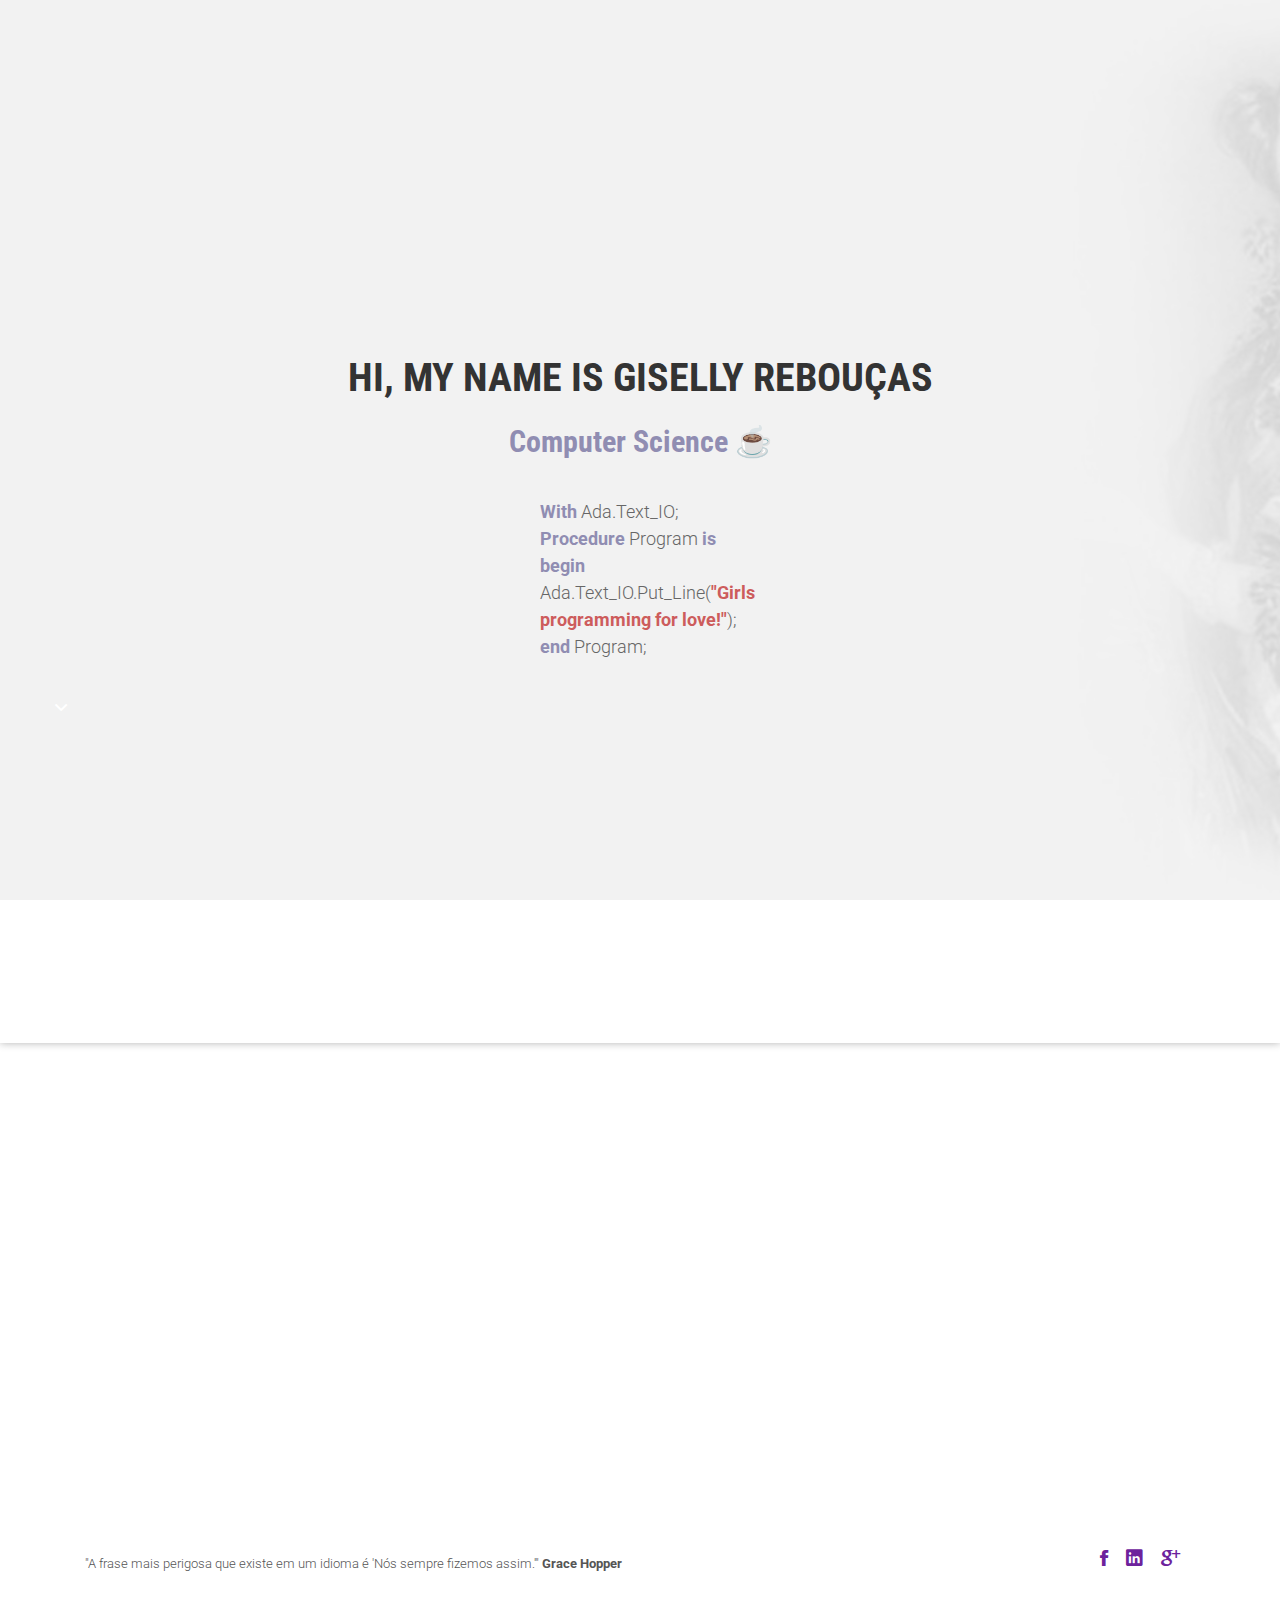
<file: index.html>
<!DOCTYPE html>
<html class="no-js">
    <head>
        <!-- Basic Page Needs
        ================================================== -->
        <meta charset="utf-8">
        <meta http-equiv="Content-Type" content="text/html; charset=utf-8">
        <link rel="icon" type="image/png" href="images/favicon.png">
        <title>Giselly Rebouças</title>
        <meta name="description" content="">
        <meta name="keywords" content="">
        <meta name="author" content="">
        <!-- Mobile Specific Metas
        ================================================== -->
        <meta name="format-detection" content="telephone=no">
        <meta name="viewport" content="width=device-width, initial-scale=1">
        
        <!-- Template CSS Files
        ================================================== -->
        <!-- Twitter Bootstrs CSS -->
        <link rel="stylesheet" href="css/bootstrap.min.css">
        <!-- Ionicons Fonts Css -->
        <link rel="stylesheet" href="css/ionicons.min.css">
        <!-- animate css -->
        <link rel="stylesheet" href="css/animate.css">
        <!-- Hero area slider css-->
        <link rel="stylesheet" href="css/slider.css">
        <!-- owl craousel css -->
        <link rel="stylesheet" href="css/owl.carousel.css">
        <link rel="stylesheet" href="css/owl.theme.css">
        <link rel="stylesheet" href="css/jquery.fancybox.css">
        <!-- template main css file -->
        <link rel="stylesheet" href="css/main.css">
        <!-- responsive css -->
        <link rel="stylesheet" href="css/responsive.css">
        <!-- Font Awesome-->
        <link rel="stylesheet" href="css/font-awesome.min.css">

        <!-- Template Javascript Files
        ================================================== -->
        <!-- modernizr js -->
        <script src="js/vendor/modernizr-2.6.2.min.js"></script>
        <!-- jquery -->
        <script src="//ajax.googleapis.com/ajax/libs/jquery/1.10.2/jquery.min.js"></script>
        <!-- owl carouserl js -->
        <script src="js/owl.carousel.min.js"></script>
        <!-- bootstrap js -->

        <script src="js/bootstrap.min.js"></script>
        <!-- wow js -->
        <script src="js/wow.min.js"></script>
        <!-- slider js -->
        <script src="js/slider.js"></script>
        <script src="js/jquery.fancybox.js"></script>
        <!-- template main js -->
        <script src="js/main.js"></script>
    </head>
    <body>
        <!--
        ==================================================
        Header Section Start
        ================================================== -->
        <!--<header id="top-bar" class="navbar-fixed-top animated-header">
            <div class="container">
                <div class="navbar-header">
                    <!-- responsive nav button -->
                    <!--<button type="button" class="navbar-toggle" data-toggle="collapse" data-target=".navbar-collapse">
                    <span class="sr-only">Toggle navigation</span>
                    <span class="icon-bar"></span>
                    <span class="icon-bar"></span>
                    <span class="icon-bar"></span>
                    </button>
                    <!-- /responsive nav button -->
                    
                    <!-- logo -->
                   <!-- <div class="navbar-brand">
                        <a href="index.html" >
                            <img src="images/logo.png" alt="">
                        </a>
                    </div>
                    <!-- /logo
                </div>
                <!-- main menu -->
               <!-- <nav class="collapse navbar-collapse navbar-right" role="navigation">
                    <div class="main-menu">
                        <ul class="nav navbar-nav navbar-right">
                            <li>
                                <a href="index.html" >Home</a>
                            </li>
                            <li><a href="about.html">About</a></li>
                            <li><a href="service.html">Service</a></li>
                            <li class="dropdown">
                                <a href="#" class="dropdown-toggle" data-toggle="dropdown">Pages <span class="caret"></span></a>
                                <div class="dropdown-menu">
                                    <ul>
                                        <li><a href="404.html">404 Page</a></li>
                                        <li><a href="gallery.html">Gallery</a></li>
                                    </ul>
                                </div>
                            </li>
                            <li class="dropdown">
                                <a href="#" class="dropdown-toggle" data-toggle="dropdown">Blog <span class="caret"></span></a>
                                <div class="dropdown-menu">
                                    <ul>
                                        <li><a href="blog-fullwidth.html">Blog Full</a></li>
                                        <li><a href="blog-left-sidebar.html">Blog Left sidebar</a></li>
                                        <li><a href="blog-right-sidebar.html">Blog Right sidebar</a></li>
                                    </ul>
                                </div>
                            </li>
                            <li><a href="contact.html">Contact</a></li>
                        </ul>
                    </div>
                </nav>
                <!-- /main nav -
            </div>
        </header>
        
        <!--
        ==================================================
        Slider Section Start
        ================================================== -->
        <section id="hero-area" >
            <div class="container">
                <div class="row">
                    <div class="col-md-12 text-center">
                        <div class="block wow fadeInUp" data-wow-delay=".3s">
                            
                            <!-- Slider -->
                            <section class="cd-intro">
                                <h1 class="wow fadeInUp animated cd-headline slide" data-wow-delay=".4s" >
                                <span>Hi, my name is Giselly Rebouças</span><br>
                                <span class="cd-words-wrapper">
                                    <b class="is-visible">Computer Science ☕</b>
                                    <b>Web Developer 💻</b>
                                    <b>♥</b>
                                </span>
                                </h1>
                                </section> <!-- cd-intro -->
                                <!-- /.slider -->
                                <h2 class="wow fadeInUp animated adaCode" data-wow-delay=".6s" >
                                    <span class="txtAdaCode">
                                        <b>With</b> Ada.Text_IO; <br/>
                                        <b>Procedure</b> Program <b>is</b> <br/>
                                        <b>begin</b> <br/>
                                        Ada.Text_IO.Put_Line(<b style="color: indianred">"Girls programming for love!"</b>); <br/>
                                        <b>end</b> Program; <br/>
                                    </span>
                                </h2>
                            </div>
                        </div>
                    <i class="ion-chevron-down"></i>
                    </div>
                </div>
            </section><!--/#main-slider-->
            <!--
            ==================================================
            Slider Section Start
            ================================================== -->
            <section id="about">
                <div class="container">
                    <div class="row">
                        <div class="col-md-6 col-sm-6">
                            <div class="block wow fadeInLeft" data-wow-delay=".3s" data-wow-duration="500ms">
                                <h2>
                                ABOUT ME
                                </h2>
                                <p>
                                    Hi, my name is Giselly Rebouças, i'm 
                                    Lorem ipsum dolor sit amet, consectetur adipiscing elit. Etiam in dui nec nibh eleifend ultrices porttitor id metus. Morbi pretium blandit
                                    lacus, feugiat imperdiet lorem ullamcorper eget. Sed sed convallis lacus. Cras sit amet nisl id nunc interdum blandit in et quam. In semper
                                    orci nec mi posuere semper.
                                </p>
                                <p>
                                    Lorem ipsum dolor sit amet, consectetur adipisicing elit. Error, adipisci voluptatum repudiandae,
                                    natus impedit repellat aut officia illum at assumenda iusto reiciendis placeat. Temporibus, vero.
                                </p>
                            </div>
                            
                        </div>
                        <!--  <div class="col-md-6 col-sm-6">
                              <div class="block wow fadeInRight" data-wow-delay=".3s" data-wow-duration="500ms">
                              <!--<img src="images/about/about.png" alt="">
                              </div>
                          </div>
                      </div>
                  </div>
              </section>
              <!-- /#about -->
            <!--
            ==================================================
            Portfolio Section Start
            ================================================== -->
            <!--<section id="works" class="works">
                <div class="container">
                    <div class="section-heading">
                        <h1 class="title wow fadeInDown" data-wow-delay=".3s">Latest Works</h1>
                        <p class="wow fadeInDown" data-wow-delay=".5s">
                            Aliquam lobortis. Maecenas vestibulum mollis diam. Pellentesque auctor neque nec urna. Nulla sit amet est. Aenean posuere <br> tortor sed cursus feugiat, nunc augue blandit nunc, eu sollicitudin urna dolor sagittis lacus.
                        </p>
                    </div>
                    <div class="row">
                        <div class="col-sm-4 col-xs-12">
                            <figure class="wow fadeInLeft animated portfolio-item" data-wow-duration="500ms" data-wow-delay="0ms">
                                <div class="img-wrapper">
                                    <img src="images/portfolio/item-1.jpg" class="img-responsive" alt="this is a title" >
                                    <div class="overlay">
                                        <div class="buttons">
                                            <a rel="gallery" class="fancybox" href="images/portfolio/item-1.jpg">Demo</a>
                                            <a target="_blank" href="single-portfolio.html">Details</a>
                                        </div>
                                    </div>
                                </div>
                                <figcaption>
                                <h4>
                                <a href="#">
                                    Dew Drop
                                </a>
                                </h4>
                                <p>
                                    Redesigne UI Concept
                                </p>
                                </figcaption>
                            </figure>
                        </div>
                        <div class="col-sm-4 col-xs-12">
                            <figure class="wow fadeInLeft animated" data-wow-duration="500ms" data-wow-delay="300ms">
                                <div class="img-wrapper">
                                    <img src="images/portfolio/item-2.jpg" class="img-responsive" alt="this is a title" >
                                    <div class="overlay">
                                        <div class="buttons">
                                            <a rel="gallery" class="fancybox" href="images/portfolio/item-2.jpg">Demo</a>
                                            <a target="_blank" href="single-portfolio.html">Details</a>
                                        </div>
                                    </div>
                                </div>
                                <figcaption>
                                <h4>
                                <a href="#">
                                    Bottle Mockup
                                </a>
                                </h4>
                                <p>
                                    Lorem ipsum dolor sit.
                                </p>
                                </figcaption>
                            </figure>
                        </div>
                        <div class="col-sm-4 col-xs-12">
                            <figure class="wow fadeInLeft animated" data-wow-duration="500ms" data-wow-delay="300ms">
                                <div class="img-wrapper">
                                    <img src="images/portfolio/item-3.jpg" class="img-responsive" alt="" >
                                    <div class="overlay">
                                        <div class="buttons">
                                            <a rel="gallery" class="fancybox" href="images/portfolio/item-3.jpg">Demo</a>
                                            <a target="_blank" href="single-portfolio.html">Details</a>
                                        </div>
                                    </div>
                                </div>
                                <figcaption>
                                <h4>
                                <a href="#">
                                    Table Design
                                </a>
                                </h4>
                                <p>
                                    Lorem ipsum dolor sit amet.
                                </p>
                                </figcaption>
                            </figure>
                        </div>
                        <div class="col-sm-4 col-xs-12">
                            <figure class="wow fadeInLeft animated" data-wow-duration="500ms" data-wow-delay="600ms">
                                <div class="img-wrapper">
                                    <img src="images/portfolio/item-4.jpg" class="img-responsive" alt="" >
                                    <div class="overlay">
                                        <div class="buttons">
                                            <a rel="gallery" class="fancybox" href="images/portfolio/item-4.jpg">Demo</a>
                                            <a target="_blank" href="single-portfolio.html">Details</a>
                                        </div>
                                    </div>
                                </div>
                                <figcaption>
                                <h4>
                                <a href="#">
                                    Make Up elements
                                </a>
                                </h4>
                                <p>
                                    Lorem ipsum dolor.
                                </p>
                                </figcaption>
                            </figure>
                        </div>
                        <div class="col-sm-4 col-xs-12">
                            <figure class="wow fadeInLeft animated" data-wow-duration="500ms" data-wow-delay="900ms">
                                <div class="img-wrapper">
                                    <img src="images/portfolio/item-5.jpg" class="img-responsive" alt="" >
                                    <div class="overlay">
                                        <div class="buttons">
                                            <a rel="gallery" class="fancybox" href="images/portfolio/item-5.jpg">Demo</a>
                                            <a target="_blank" href="single-portfolio.html">Details</a>
                                        </div>
                                    </div>
                                </div>
                                <figcaption>
                                <h4>
                                <a href="#">
                                    Shoping Bag Concept
                                </a>
                                </h4>
                                <p>
                                    Lorem ipsum dolor.
                                </p>
                                </figcaption>
                            </figure>
                        </div>
                        <div class="col-sm-4 col-xs-12">
                            <figure class="wow fadeInLeft animated" data-wow-duration="500ms" data-wow-delay="1200ms">
                                <div class="img-wrapper">
                                    <img src="images/portfolio/item-6.jpg" class="img-responsive" alt="" >
                                    <div class="overlay">
                                        <div class="buttons">
                                            <a rel="gallery" class="fancybox" href="images/portfolio/item-6.jpg">Demo</a>
                                            <a target="_blank" href="single-portfolio.html">Details</a>
                                        </div>
                                    </div>
                                </div>
                                <figcaption>
                                <h4>
                                <a href="#">
                                    Caramel Bottle
                                </a>
                                </h4>
                                <p>
                                    Lorem ipsum dolor.
                                </p>
                                </figcaption>
                            </figure>
                        </div>
                    </div>
                </div>
            </section>
            <!-- #works -->
            <!--
            ==================================================
            Portfolio Section Start
            ================================================== -->
            <!--<section id="feature">
                <div class="container">
                    <div class="section-heading">
                        <h1 class="title wow fadeInDown" data-wow-delay=".3s">Offer From Me</h1>
                        <p class="wow fadeInDown" data-wow-delay=".5s">
                            Lorem ipsum dolor sit amet, consectetur adipisicing elit. Sed,<br> quasi dolores numquam dolor vero ex, tempora commodi repellendus quod laborum.
                        </p>
                    </div>
                    <div class="row">
                        <div class="col-md-4 col-lg-4 col-xs-12">
                            <div class="media wow fadeInUp animated" data-wow-duration="500ms" data-wow-delay="300ms">
                                <div class="media-left">
                                    <div class="icon">
                                        <i class="ion-ios-flask-outline"></i>
                                    </div>
                                </div>
                                <div class="media-body">
                                    <h4 class="media-heading">Media heading</h4>
                                    <p>Lorem ipsum dolor sit amet, consectetur adipisicing elit. Voluptatum, sint.</p>
                                </div>
                            </div>
                        </div>
                        <div class="col-md-4 col-lg-4 col-xs-12">
                            <div class="media wow fadeInDown animated" data-wow-duration="500ms" data-wow-delay="600ms">
                                <div class="media-left">
                                    <div class="icon">
                                        <i class="ion-ios-lightbulb-outline"></i>
                                    </div>
                                </div>
                                <div class="media-body">
                                    <h4 class="media-heading">Well documented.</h4>
                                    <p>Lorem ipsum dolor sit amet, consectetur adipisicing elit. Voluptatum, sint.</p>
                                </div>
                            </div>
                        </div>
                        <div class="col-md-4 col-lg-4 col-xs-12">
                            <div class="media wow fadeInDown animated" data-wow-duration="500ms" data-wow-delay="900ms">
                                <div class="media-left">
                                    <div class="icon">
                                        <i class="ion-ios-lightbulb-outline"></i>
                                    </div>
                                </div>
                                <div class="media-body">
                                    <h4 class="media-heading">Well documented.</h4>
                                    <p>Lorem ipsum dolor sit amet, consectetur adipisicing elit. Voluptatum, sint.</p>
                                </div>
                            </div>
                        </div>
                        <div class="col-md-4 col-lg-4 col-xs-12">
                            <div class="media wow fadeInDown animated" data-wow-duration="500ms" data-wow-delay="1200ms">
                                <div class="media-left">
                                    <div class="icon">
                                        <i class="ion-ios-americanfootball-outline"></i>
                                    </div>
                                </div>
                                <div class="media-body">
                                    <h4 class="media-heading">Free updates</h4>
                                    <p>Lorem ipsum dolor sit amet, consectetur adipisicing elit. Voluptatum, sint.</p>
                                </div>
                            </div>
                        </div>
                        <div class="col-md-4 col-lg-4 col-xs-12">
                            <div class="media wow fadeInDown animated" data-wow-duration="500ms" data-wow-delay="1500ms">
                                <div class="media-left">
                                    <div class="icon">
                                        <i class="ion-ios-keypad-outline"></i>
                                    </div>
                                </div>
                                <div class="media-body">
                                    <h4 class="media-heading">Solid Support</h4>
                                    <p>Lorem ipsum dolor sit amet, consectetur adipisicing elit. Voluptatum, sint.</p>
                                </div>
                            </div>
                        </div>
                        <div class="col-md-4 col-lg-4 col-xs-12">
                            <div class="media wow fadeInDown animated" data-wow-duration="500ms" data-wow-delay="1800ms">
                                <div class="media-left">
                                    <div class="icon">
                                        <i class="ion-ios-barcode-outline"></i>
                                    </div>
                                </div>
                                <div class="media-body">
                                    <h4 class="media-heading">Simple Installation</h4>
                                    <p>Lorem ipsum dolor sit amet, consectetur adipisicing elit. Voluptatum, sint.</p>
                                </div>
                            </div>
                        </div>
                    </div>
                </div>
            </section>
            <!-- /#feature -->
                            
            <!--
            ==================================================
            Call To Action Section Start
            ================================================== -->
           <!--<section id="call-to-action">
                <div class="container">
                    <div class="row">
                        <div class="col-md-12">
                            <div class="block">
                                <h2 class="title wow fadeInDown" data-wow-delay=".3s" data-wow-duration="500ms">SO WHAT YOU THINK ?</h1>
                                <p class="wow fadeInDown" data-wow-delay=".5s" data-wow-duration="500ms">Lorem ipsum dolor sit amet, consectetur adipisicing elit. Nobis,<br>possimus commodi, fugiat magnam temporibus vero magni recusandae? Dolore, maxime praesentium.</p>
                                <a href="contact.html" class="btn btn-default btn-contact wow fadeInDown" data-wow-delay=".7s" data-wow-duration="500ms">Contact With Me</a>
                            </div>
                        </div>
                        
                    </div>
                </div>
            </section>
            <!--
            ==================================================
            Footer Section Start
            ================================================== -->
            <footer id="footer">
                <div class="container">
                    <div class="col-md-8">
                        <p class="copyright">"A frase mais perigosa que existe em um idioma é 'Nós sempre fizemos assim.'" <span><b>Grace Hopper</b></span> </p>
                    </div>
                    <div class="col-md-4">
                        <!-- Social Media -->
                        <ul class="social">
                            <li>
                                <a href="#" class="Facebook">
                                    <i class="ion-social-facebook"></i>
                                </a>
                            </li>
                            <!--<li>
                                <a href="http://wwww.twitter.com/themefisher" class="Twitter">
                                    <i class="ion-social-twitter"></i>
                                </a>
                            </li>-->
                            <li>
                                <a href="https://www.linkedin.com/in/giselly-rebou%C3%A7as-b29b42b2/" target="_blank" class="Linkedin">
                                    <i class="ion-social-linkedin"></i>
                                </a>
                            </li>
                            <li>
                                <a href="#" class="Google Plus">
                                    <i class="ion-social-googleplus"></i>
                                </a>
                            </li>
                        </ul>
                    </div>
                </div>
            </footer> <!-- /#footer -->
                
        </body>
    </html>
</file>
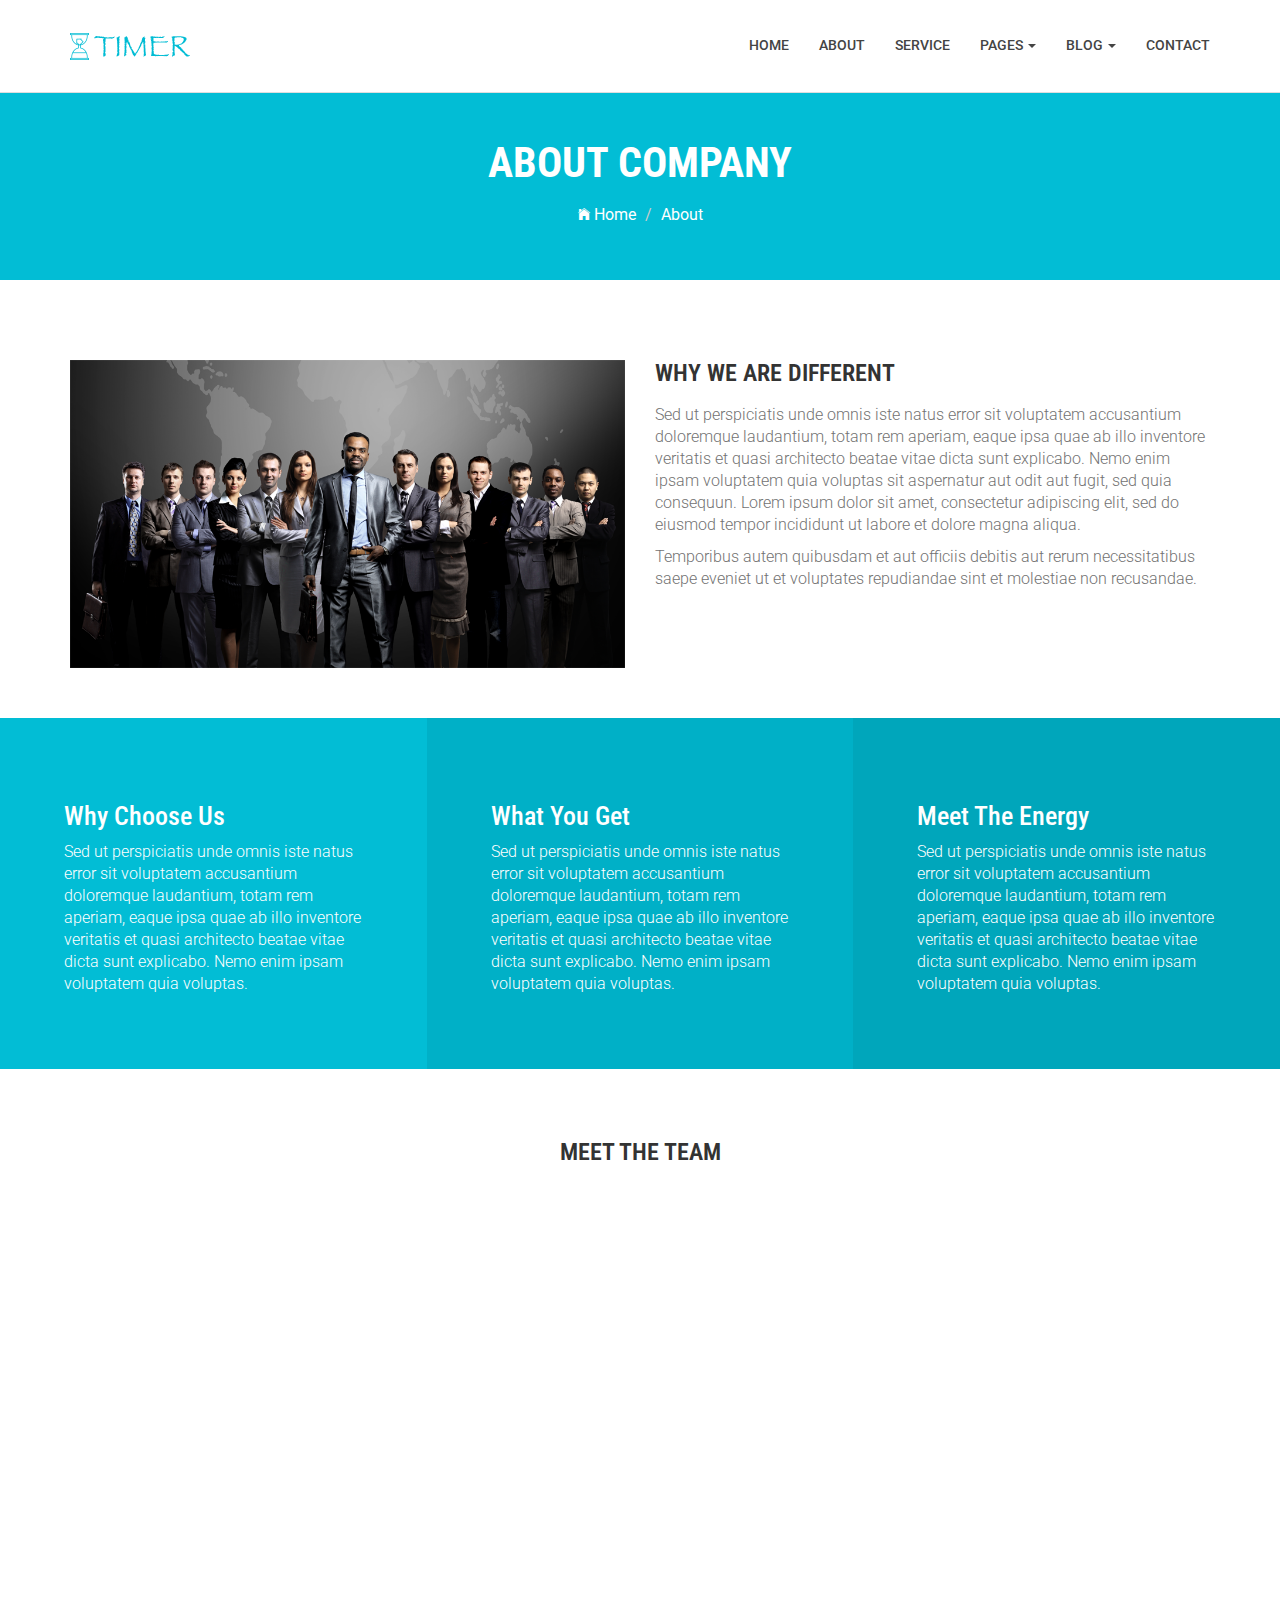
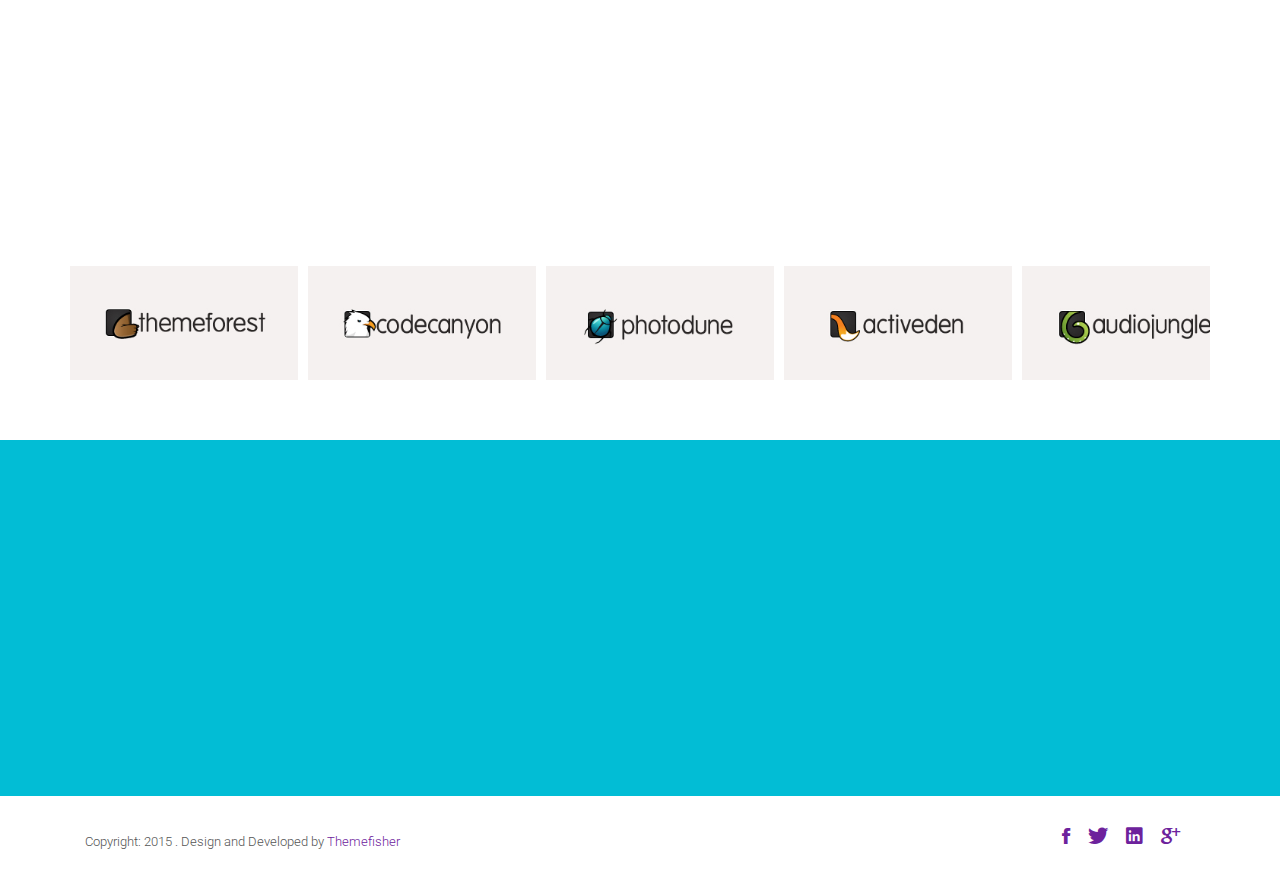
<file: about.html>
<!DOCTYPE html>
<html class="no-js">
    <head>
        <!-- Basic Page Needs
        ================================================== -->
        <meta charset="utf-8">
        <meta http-equiv="Content-Type" content="text/html; charset=utf-8">
        <link rel="icon" type="image/png" href="images/favicon.png">
        <title>Timer Agency Template</title>
        <meta name="description" content="">
        <meta name="keywords" content="">
        <meta name="author" content="">
        <!-- Mobile Specific Metas
        ================================================== -->
        <meta name="format-detection" content="telephone=no">
        <meta name="viewport" content="width=device-width, initial-scale=1">
        
        <!-- Template CSS Files
        ================================================== -->
        <!-- Twitter Bootstrs CSS -->
        <link rel="stylesheet" href="css/bootstrap.min.css">
        <!-- Ionicons Fonts Css -->
        <link rel="stylesheet" href="css/ionicons.min.css">
        <!-- animate css -->
        <link rel="stylesheet" href="css/animate.css">
        <!-- Hero area slider css-->
        <link rel="stylesheet" href="css/slider.css">
        <!-- owl craousel css -->
        <link rel="stylesheet" href="css/owl.carousel.css">
        <link rel="stylesheet" href="css/owl.theme.css">
        <link rel="stylesheet" href="css/jquery.fancybox.css">
        <!-- template main css file -->
        <link rel="stylesheet" href="css/main.css">
        <!-- responsive css -->
        <link rel="stylesheet" href="css/responsive.css">
        
        <!-- Template Javascript Files
        ================================================== -->
        <!-- modernizr js -->
        <script src="js/vendor/modernizr-2.6.2.min.js"></script>
        <!-- jquery -->
        <script src="//ajax.googleapis.com/ajax/libs/jquery/1.10.2/jquery.min.js"></script>
        <!-- owl carouserl js -->
        <script src="js/owl.carousel.min.js"></script>
        <!-- bootstrap js -->

        <script src="js/bootstrap.min.js"></script>
        <!-- wow js -->
        <script src="js/wow.min.js"></script>
        <!-- slider js -->
        <script src="js/slider.js"></script>
        <script src="js/jquery.fancybox.js"></script>
        <!-- template main js -->
        <script src="js/main.js"></script>
    </head>
    <body>
        <!--
        ==================================================
        Header Section Start
        ================================================== -->
        <header id="top-bar" class="navbar-fixed-top animated-header">
            <div class="container">
                <div class="navbar-header">
                    <!-- responsive nav button -->
                    <button type="button" class="navbar-toggle" data-toggle="collapse" data-target=".navbar-collapse">
                    <span class="sr-only">Toggle navigation</span>
                    <span class="icon-bar"></span>
                    <span class="icon-bar"></span>
                    <span class="icon-bar"></span>
                    </button>
                    <!-- /responsive nav button -->
                    
                    <!-- logo -->
                    <div class="navbar-brand">
                        <a href="index.html" >
                            <img src="images/logo.png" alt="">
                        </a>
                    </div>
                    <!-- /logo -->
                </div>
                <!-- main menu -->
                <nav class="collapse navbar-collapse navbar-right" role="navigation">
                    <div class="main-menu">
                        <ul class="nav navbar-nav navbar-right">
                            <li>
                                <a href="index.html" >Home</a>
                            </li>
                            <li><a href="about.html">About</a></li>
                            <li><a href="service.html">Service</a></li>
                            <li class="dropdown">
                                <a href="#" class="dropdown-toggle" data-toggle="dropdown">Pages <span class="caret"></span></a>
                                <div class="dropdown-menu">
                                    <ul>
                                        <li><a href="404.html">404 Page</a></li>
                                        <li><a href="gallery.html">Gallery</a></li>
                                    </ul>
                                </div>
                            </li>
                            <li class="dropdown">
                                <a href="#" class="dropdown-toggle" data-toggle="dropdown">Blog <span class="caret"></span></a>
                                <div class="dropdown-menu">
                                    <ul>
                                        <li><a href="blog-fullwidth.html">Blog Full</a></li>
                                        <li><a href="blog-left-sidebar.html">Blog Left sidebar</a></li>
                                        <li><a href="blog-right-sidebar.html">Blog Right sidebar</a></li>
                                    </ul>
                                </div>
                            </li>
                            <li><a href="contact.html">Contact</a></li>
                            
                        </ul>
                    </div>
                </nav>
                <!-- /main nav -->
            </div>
        </header>

        <!-- 
        ================================================== 
            Global Page Section Start
        ================================================== -->
        <section class="global-page-header">
            <div class="container">
                <div class="row">
                    <div class="col-md-12">
                        <div class="block">
                            <h2>About Company</h2>
                            <ol class="breadcrumb">
                                <li>
                                    <a href="index.html">
                                        <i class="ion-ios-home"></i>
                                        Home
                                    </a>
                                </li>
                                <li class="active">About</li>
                            </ol>
                        </div>
                    </div>
                </div>
            </div>
        </section>

        <!-- 
        ================================================== 
            Company Description Section Start
        ================================================== -->
        <section class="company-description">
            <div class="container">
                <div class="row">
                    <div class="col-md-6 wow fadeInLeft" data-wow-delay=".3s" >
                        <img src="images/about/about-company.jpg" alt="" class="img-responsive">
                    </div>
                    <div class="col-md-6">
                        <div class="block">
                            <h3 class="subtitle wow fadeInUp" data-wow-delay=".3s" data-wow-duration="500ms">Why We are Different</h3>
                            <p  class="wow fadeInUp" data-wow-delay=".5s" data-wow-duration="500ms">
                                Sed ut perspiciatis unde omnis iste natus error sit voluptatem accusantium doloremque laudantium, totam rem aperiam, eaque ipsa quae ab illo inventore veritatis et quasi architecto beatae vitae dicta sunt explicabo. Nemo enim ipsam voluptatem quia voluptas sit aspernatur aut odit aut fugit, sed quia consequun. Lorem ipsum dolor sit amet, consectetur adipiscing elit, sed do eiusmod tempor incididunt ut labore et dolore magna aliqua.
                            </p>
                            <p  class="wow fadeInUp" data-wow-delay=".7s" data-wow-duration="500ms">
                                Temporibus autem quibusdam et aut officiis debitis aut rerum necessitatibus saepe eveniet ut et voluptates repudiandae sint et molestiae non recusandae.
                            </p>
                            
                        </div>
                    </div>
                </div>
            </div>
        </section>


        <!-- 
        ================================================== 
            Company Feature Section Start
        ================================================== -->
        <section class="about-feature clearfix">
            <div class="container-fluid">
                <div class="row">
                    <div class="block about-feature-1 wow fadeInDown" data-wow-duration="500ms" data-wow-delay=".3s">
                        <h2>
                        Why Choose Us
                        </h2>
                        <p>
                            Sed ut perspiciatis unde omnis iste natus error sit voluptatem accusantium doloremque laudantium, totam rem aperiam, eaque ipsa quae ab illo inventore veritatis et quasi architecto beatae vitae dicta sunt explicabo. Nemo enim ipsam voluptatem quia voluptas.
                        </p>
                    </div>
                    <div class="block about-feature-2 wow fadeInDown" data-wow-duration="500ms" data-wow-delay=".5s">
                        <h2 class="item_title">
                        What You Get
                        </h2>
                        <p>
                            Sed ut perspiciatis unde omnis iste natus error sit voluptatem accusantium doloremque laudantium, totam rem aperiam, eaque ipsa quae ab illo inventore veritatis et quasi architecto beatae vitae dicta sunt explicabo. Nemo enim ipsam voluptatem quia voluptas.
                        </p>
                    </div>
                    <div class="block about-feature-3 wow fadeInDown" data-wow-duration="500ms" data-wow-delay=".7s">
                        <h2 class="item_title">
                        Meet The Energy
                        </h2>
                        <p>
                            Sed ut perspiciatis unde omnis iste natus error sit voluptatem accusantium doloremque laudantium, totam rem aperiam, eaque ipsa quae ab illo inventore veritatis et quasi architecto beatae vitae dicta sunt explicabo. Nemo enim ipsam voluptatem quia voluptas.
                        </p>
                    </div>
                </div>
            </div>
        </section>


        <!-- 
        ================================================== 
            Team Section Start
        ================================================== -->
        <section id="team">
            <div class="container">
                <div class="row">
                    <h2 class="subtitle text-center">Meet The Team</h2>
                    <div class="col-md-3">
                        <div class="team-member wow fadeInLeft" data-wow-duration="500ms" data-wow-delay=".3s">
                            <div class="team-img">
                                <img src="images/team/team-1.jpg" class="team-pic" alt="">
                            </div>
                            <h3 class="team_name">Jonathon Andrew</h3>
                            <p class="team_designation">CEO, Project Manager</p>
                            <p class="team_text">Lorem ipsum dolor sit amet, consectetur adipisicing elit, sed do eiusmod tempor incididunt ut labore et dolore </p>
                            <p class="social-icons">
                                <a href="#" class="facebook" target="_blank"><i class="ion-social-facebook-outline"></i></a>
                                <a href="#" target="_blank"><i class="ion-social-twitter-outline"></i></a>
                                <a href="#" target="_blank"><i class="ion-social-linkedin-outline"></i></a>
                                <a href="#" target="_blank"><i class="ion-social-googleplus-outline"></i></a>
                            </p>
                        </div>
                    </div>
                    <div class="col-md-3">
                        <div class="team-member wow fadeInLeft" data-wow-duration="500ms" data-wow-delay=".5s">
                            <div class="team-img">
                                <img src="images/team/team-2.jpg" class="team-pic" alt="">
                            </div>
                            <h3 class="team_name">Jesmin Martina</h3>
                            <p class="team_designation">CEO, Project Manager</p>
                            <p class="team_text">Lorem ipsum dolor sit amet, consectetur adipisicing elit, sed do eiusmod tempor incididunt ut labore et dolore .</p>
                            <p class="social-icons">
                                <a href="#" class="facebook" target="_blank"><i class="ion-social-facebook-outline"></i></a>
                                <a href="#" target="_blank"><i class="ion-social-twitter-outline"></i></a>
                                <a href="#" target="_blank"><i class="ion-social-linkedin-outline"></i></a>
                                <a href="#" target="_blank"><i class="ion-social-googleplus-outline"></i></a>
                            </p>
                        </div>
                    </div>
                    <div class="col-md-3">
                        <div class="team-member wow fadeInLeft" data-wow-duration="500ms" data-wow-delay=".7s">
                            <div class="team-img">
                                <img src="images/team/team-3.jpg" class="team-pic" alt="">
                            </div>
                            <h3 class="team_name">Deu John</h3>
                            <p class="team_designation">CEO, Project Manager</p>
                            <p class="team_text">Lorem ipsum dolor sit amet, consectetur adipisicing elit, sed do eiusmod tempor incididunt ut labore et dolore .</p>
                            <p class="social-icons">
                                <a href="#" class="facebook" target="_blank"><i class="ion-social-facebook-outline"></i></a>
                                <a href="#" target="_blank"><i class="ion-social-twitter-outline"></i></a>
                                <a href="#" target="_blank"><i class="ion-social-linkedin-outline"></i></a>
                                <a href="#" target="_blank"><i class="ion-social-googleplus-outline"></i></a>
                            </p>
                        </div>
                    </div>
                    <div class="col-md-3">
                        <div class="team-member wow fadeInLeft" data-wow-duration="500ms" data-wow-delay=".9s">
                            <div class="team-img">
                                <img src="images/team/team-4.jpg" class="team-pic" alt="">
                            </div>
                            <h3 class="team_name">Anderson Martin</h3>
                            <p class="team_designation">CEO, Project Manager</p>
                            <p class="team_text">Lorem ipsum dolor sit amet, consectetur adipisicing elit, sed do eiusmod tempor incididunt ut labore et dolore .</p>
                            <p class="social-icons">
                                <a href="#" class="facebook" target="_blank"><i class="ion-social-facebook-outline"></i></a>
                                <a href="#" target="_blank"><i class="ion-social-twitter-outline"></i></a>
                                <a href="#" target="_blank"><i class="ion-social-linkedin-outline"></i></a>
                                <a href="#" target="_blank"><i class="ion-social-googleplus-outline"></i></a>
                            </p>
                        </div>
                    </div>
                </div>
            </div>
        </section>
        <!--
        ==================================================
        Clients Section Start
        ================================================== -->
        <section id="clients">
            <div class="container">
                <div class="row">
                    <div class="col-md-12">
                        <h2 class="subtitle text-center wow fadeInDown" data-wow-duration="500ms" data-wow-delay=".3s">Our Happy Clinets</h2>
                        <p class="subtitle-des text-center wow fadeInDown" data-wow-duration="500ms" data-wow-delay=".5s">Lorem ipsum dolor sit amet, consectetur adipisicing elit. Labore, error.</p>
                        <div id="clients-logo" class="owl-carousel">
                            <div>
                                <img src="images/clients/logo-1.jpg" alt="">
                            </div>
                            <div>
                                <img src="images/clients/logo-2.jpg" alt="">
                            </div>
                            <div>
                                <img src="images/clients/logo-3.jpg" alt="">
                            </div>
                            <div>
                                <img src="images/clients/logo-4.jpg" alt="">
                            </div>
                            <div>
                                <img src="images/clients/logo-5.jpg" alt="">
                            </div>
                            <div>
                                <img src="images/clients/logo-1.jpg" alt="">
                            </div>
                            <div>
                                <img src="images/clients/logo-2.jpg" alt="">
                            </div>
                            <div>
                                <img src="images/clients/logo-3.jpg" alt="">
                            </div>
                            <div>
                                <img src="images/clients/logo-4.jpg" alt="">
                            </div>
                            <div>
                                <img src="images/clients/logo-5.jpg" alt="">
                            </div>
                        </div>
                    </div>
                </div>
            </div>
        </section>
        
        <!--
        ==================================================
        Call To Action Section Start
        ================================================== -->
        <section id="call-to-action">
            <div class="container">
                <div class="row">
                    <div class="col-md-12">
                        <div class="block">
                            <h2 class="title wow fadeInDown" data-wow-delay=".3s" data-wow-duration="500ms">SO WHAT YOU THINK ?</h1>
                            <p class="wow fadeInDown" data-wow-delay=".5s" data-wow-duration="500ms">Lorem ipsum dolor sit amet, consectetur adipisicing elit. Nobis,</br>possimus commodi, fugiat magnam temporibus vero magni recusandae? Dolore, maxime praesentium.</p>
                            <a href="contact.html" class="btn btn-default btn-contact wow fadeInDown" data-wow-delay=".7s" data-wow-duration="500ms">Contact With Me</a>
                        </div>
                    </div>
                    
                </div>
            </div>
        </section>
        <!--
        ==================================================
        Footer Section Start
        ================================================== -->
        <footer id="footer">
            <div class="container">
                <div class="col-md-8">
                    <p class="copyright">Copyright: <span>2015</span> . Design and Developed by <a href="http://www.Themefisher.com">Themefisher</a></p>
                </div>
                <div class="col-md-4">
                    <!-- Social Media -->
                    <ul class="social">
                        <li>
                            <a href="#" class="Facebook">
                                <i class="ion-social-facebook"></i>
                            </a>
                        </li>
                        <li>
                            <a href="#" class="Twitter">
                                <i class="ion-social-twitter"></i>
                            </a>
                        </li>
                        <li>
                            <a href="#" class="Linkedin">
                                <i class="ion-social-linkedin"></i>
                            </a>
                        </li>
                        <li>
                            <a href="#" class="Google Plus">
                                <i class="ion-social-googleplus"></i>
                            </a>
                        </li>
                        
                    </ul>
                </div>
            </div>
        </footer> <!-- /#footer -->
        
    </body>
</html>
</file>
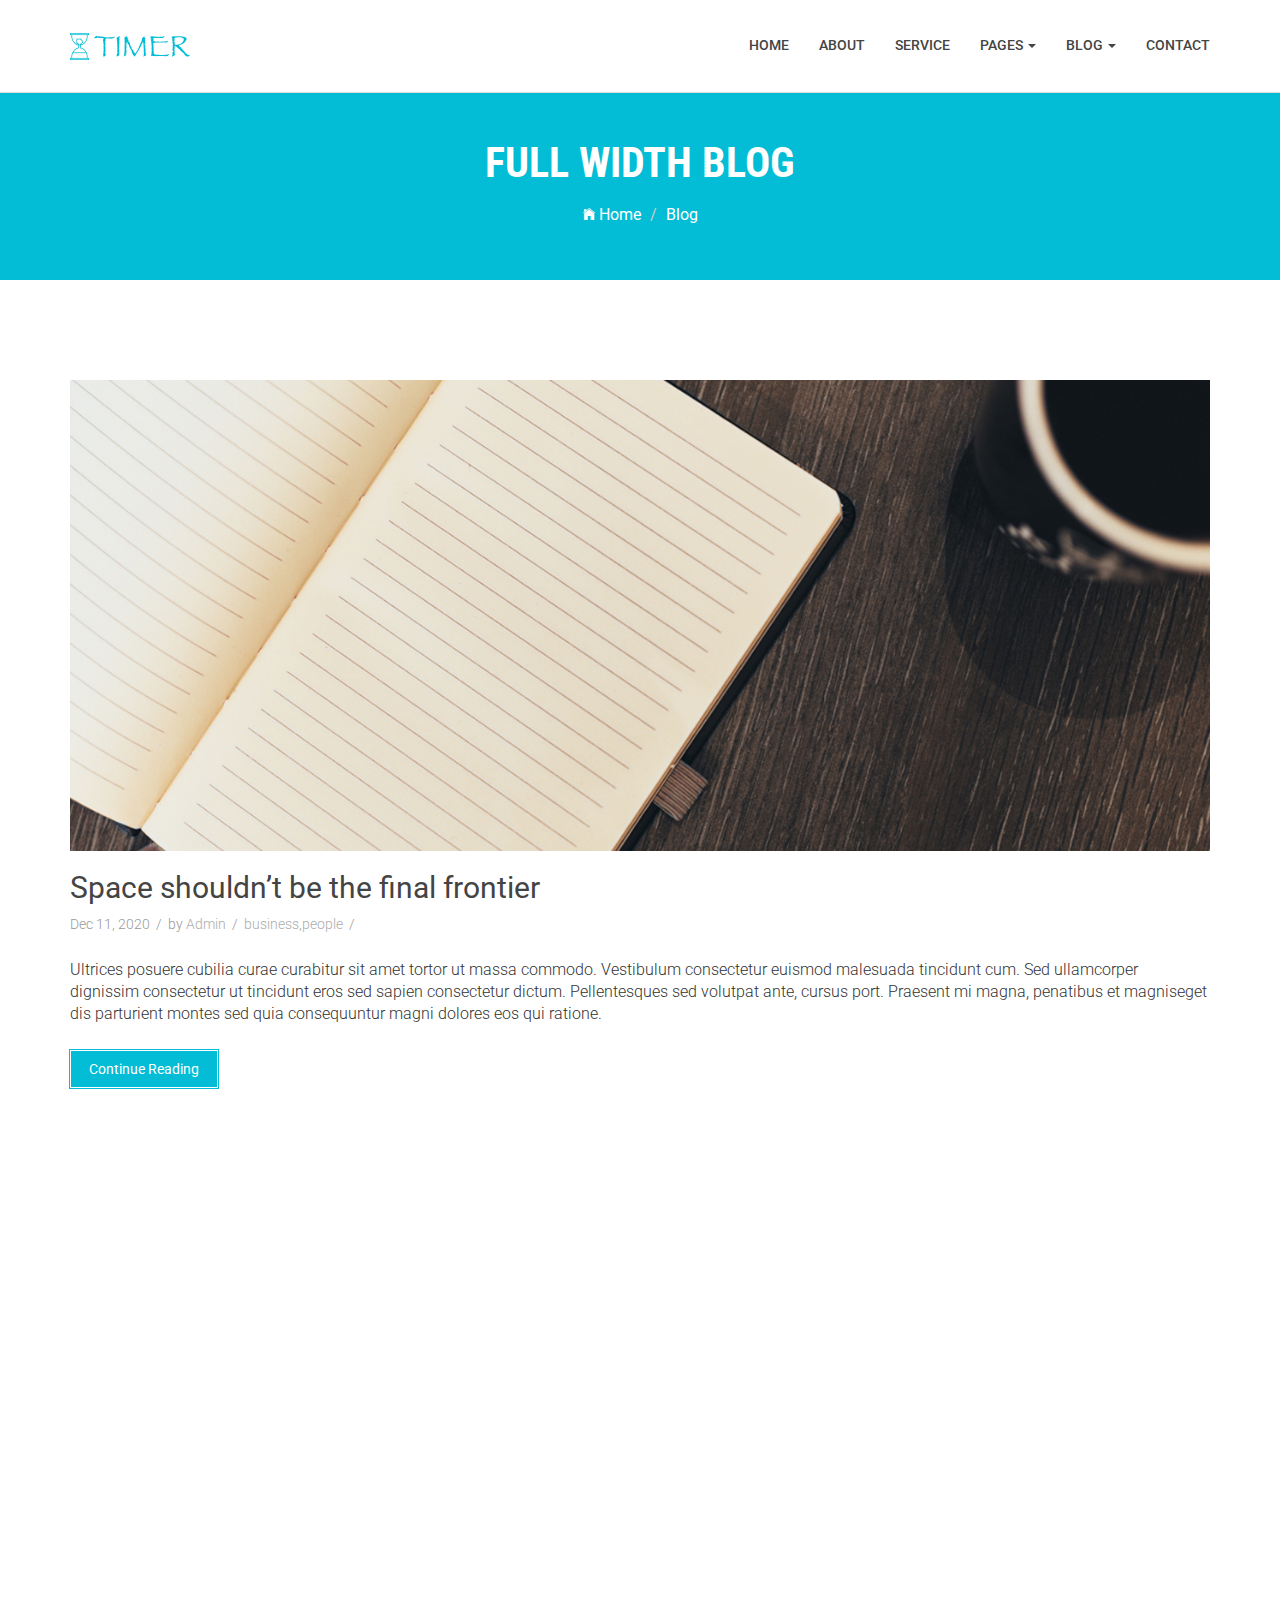
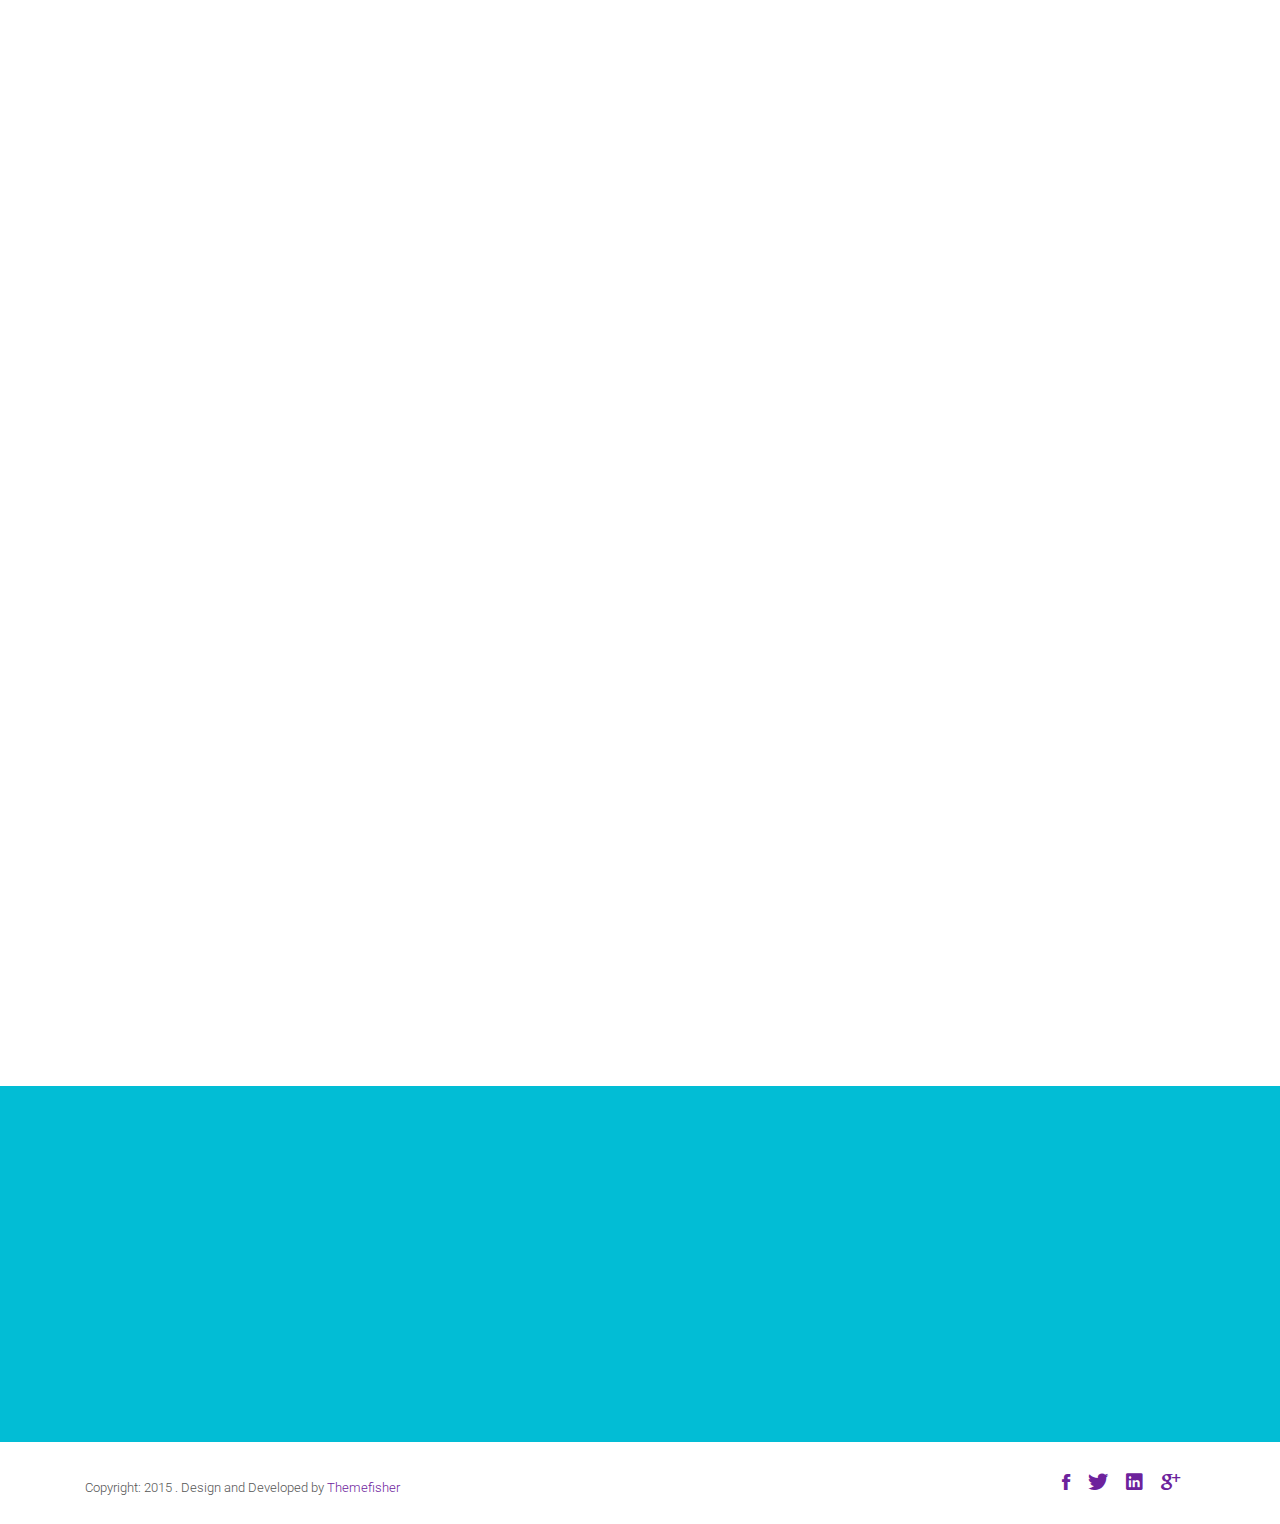
<file: blog-fullwidth.html>
<!DOCTYPE html>
<html class="no-js">
    <head>
        <!-- Basic Page Needs
        ================================================== -->
        <meta charset="utf-8">
        <meta http-equiv="Content-Type" content="text/html; charset=utf-8">
        <link rel="icon" type="image/png" href="images/favicon.png">
        <title>Timer Agency Template</title>
        <meta name="description" content="">
        <meta name="keywords" content="">
        <meta name="author" content="">
        <!-- Mobile Specific Metas
        ================================================== -->
        <meta name="format-detection" content="telephone=no">
        <meta name="viewport" content="width=device-width, initial-scale=1">
        
        <!-- Template CSS Files
        ================================================== -->
        <!-- Twitter Bootstrs CSS -->
        <link rel="stylesheet" href="css/bootstrap.min.css">
        <!-- Ionicons Fonts Css -->
        <link rel="stylesheet" href="css/ionicons.min.css">
        <!-- animate css -->
        <link rel="stylesheet" href="css/animate.css">
        <!-- Hero area slider css-->
        <link rel="stylesheet" href="css/slider.css">
        <!-- owl craousel css -->
        <link rel="stylesheet" href="css/owl.carousel.css">
        <link rel="stylesheet" href="css/owl.theme.css">
        <link rel="stylesheet" href="css/jquery.fancybox.css">
        <!-- template main css file -->
        <link rel="stylesheet" href="css/main.css">
        <!-- responsive css -->
        <link rel="stylesheet" href="css/responsive.css">
        
        <!-- Template Javascript Files
        ================================================== -->
        <!-- modernizr js -->
        <script src="js/vendor/modernizr-2.6.2.min.js"></script>
        <!-- jquery -->
        <script src="//ajax.googleapis.com/ajax/libs/jquery/1.10.2/jquery.min.js"></script>
        <!-- owl carouserl js -->
        <script src="js/owl.carousel.min.js"></script>
        <!-- bootstrap js -->

        <script src="js/bootstrap.min.js"></script>
        <!-- wow js -->
        <script src="js/wow.min.js"></script>
        <!-- slider js -->
        <script src="js/slider.js"></script>
        <script src="js/jquery.fancybox.js"></script>
        <!-- template main js -->
        <script src="js/main.js"></script>
    </head>
    <body>
        <!--
        ==================================================
        Header Section Start
        ================================================== -->
        <header id="top-bar" class="navbar-fixed-top animated-header">
            <div class="container">
                <div class="navbar-header">
                    <!-- responsive nav button -->
                    <button type="button" class="navbar-toggle" data-toggle="collapse" data-target=".navbar-collapse">
                    <span class="sr-only">Toggle navigation</span>
                    <span class="icon-bar"></span>
                    <span class="icon-bar"></span>
                    <span class="icon-bar"></span>
                    </button>
                    <!-- /responsive nav button -->
                    
                    <!-- logo -->
                    <div class="navbar-brand">
                        <a href="index.html" >
                            <img src="images/logo.png" alt="">
                        </a>
                    </div>
                    <!-- /logo -->
                </div>
                <!-- main menu -->
                <nav class="collapse navbar-collapse navbar-right" role="navigation">
                    <div class="main-menu">
                        <ul class="nav navbar-nav navbar-right">
                            <li>
                                <a href="index.html" >Home</a>
                            </li>
                            <li><a href="about.html">About</a></li>
                            <li><a href="service.html">Service</a></li>
                            <li class="dropdown">
                                <a href="#" class="dropdown-toggle" data-toggle="dropdown">Pages <span class="caret"></span></a>
                                <div class="dropdown-menu">
                                    <ul>
                                        <li><a href="404.html">404 Page</a></li>
                                        <li><a href="gallery.html">Gallery</a></li>
                                    </ul>
                                </div>
                            </li>
                            <li class="dropdown">
                                <a href="#" class="dropdown-toggle" data-toggle="dropdown">Blog <span class="caret"></span></a>
                                <div class="dropdown-menu">
                                    <ul>
                                        <li><a href="blog-fullwidth.html">Blog Full</a></li>
                                        <li><a href="blog-left-sidebar.html">Blog Left sidebar</a></li>
                                        <li><a href="blog-right-sidebar.html">Blog Right sidebar</a></li>
                                    </ul>
                                </div>
                            </li>
                            <li><a href="contact.html">Contact</a></li>
                            
                        </ul>
                    </div>
                </nav>
                <!-- /main nav -->
            </div>
        </header>
        <!--
        ==================================================
        Global Page Section Start
        ================================================== -->
        <section class="global-page-header">
            <div class="container">
                <div class="row">
                    <div class="col-md-12">
                        <div class="block">
                            <h2>Full Width Blog</h2>
                            <ol class="breadcrumb">
                                <li>
                                    <a href="index.html">
                                        <i class="ion-ios-home"></i>
                                        Home
                                    </a>
                                </li>
                                <li class="active">Blog</li>
                            </ol>
                        </div>
                    </div>
                </div>
            </div>
            </section><!--/#Page header-->
            <section id="blog-full-width">
                <div class="container">
                    <div class="row">
                        <div class="col-md-12">
                            <article class="wow fadeInDown" data-wow-delay=".3s" data-wow-duration="500ms">
                                <div class="blog-post-image">
                                    <a href="post-fullwidth.html"><img class="img-responsive" src="images/blog/post-1.jpg" alt="" /></a>
                                </div>
                                <div class="blog-content">
                                    <h2 class="blogpost-title">
                                    <a href="post-fullwidth.html">Space shouldn’t be the final frontier</a>
                                    </h2>
                                    <div class="blog-meta">
                                        <span>Dec 11, 2020</span>
                                        <span>by <a href="">Admin</a></span>
                                        <span><a href="">business</a>,<a href="">people</a></span>
                                    </div>
                                    <p>Ultrices posuere cubilia curae curabitur sit amet tortor ut massa commodo. Vestibulum consectetur euismod malesuada tincidunt cum. Sed ullamcorper dignissim consectetur ut tincidunt eros sed sapien consectetur dictum. Pellentesques sed volutpat ante, cursus port. Praesent mi magna, penatibus et magniseget dis parturient montes sed quia consequuntur magni dolores eos qui ratione.
                                    </p>
                                    <a href="single-post.html" class="btn btn-dafault btn-details">Continue Reading</a>
                                </div>
                                
                            </article>
                            <article class="wow fadeInDown" data-wow-delay=".5s" data-wow-duration="500ms">
                                <div class="blog-post-image">
                                    <a href="post-fullwidth.html"><img class="img-responsive" src="images/blog/post-2.jpg" alt="" /></a>
                                </div>
                                <div class="blog-content">
                                    <h2 class="blogpost-title">
                                    <a href="post-fullwidth.html">Space shouldn’t be the final frontier</a>
                                    </h2>
                                    <div class="blog-meta">
                                        <span>Dec 11, 2020</span>
                                        <span>by <a href="">Admin</a></span>
                                        <span><a href="">business</a>,<a href="">people</a></span>
                                    </div>
                                    <p>Ultrices posuere cubilia curae curabitur sit amet tortor ut massa commodo. Vestibulum consectetur euismod malesuada tincidunt cum. Sed ullamcorper dignissim consectetur ut tincidunt eros sed sapien consectetur dictum. Pellentesques sed volutpat ante, cursus port. Praesent mi magna, penatibus et magniseget dis parturient montes sed quia consequuntur magni dolores eos qui ratione.
                                    </p>
                                    <a href="single-post.html" class="btn btn-dafault btn-details">Continue Reading</a>
                                </div>
                                
                            </article>
                            <article class="wow fadeInDown" data-wow-delay=".7s" data-wow-duration="500ms">
                                <div class="blog-post-image">
                                    <a href="post-fullwidth.html"><img class="img-responsive" src="images/blog/post-3.jpg" alt="" /></a>
                                </div>
                                <div class="blog-content">
                                    <h2 class="blogpost-title">
                                    <a href="post-fullwidth.html">Space shouldn’t be the final frontier</a>
                                    </h2>
                                    <div class="blog-meta">
                                        <span>Dec 11, 2020</span>
                                        <span>by <a href="">Admin</a></span>
                                        <span><a href="">business</a>,<a href="">people</a></span>
                                    </div>
                                    <p>Ultrices posuere cubilia curae curabitur sit amet tortor ut massa commodo. Vestibulum consectetur euismod malesuada tincidunt cum. Sed ullamcorper dignissim consectetur ut tincidunt eros sed sapien consectetur dictum. Pellentesques sed volutpat ante, cursus port. Praesent mi magna, penatibus et magniseget dis parturient montes sed quia consequuntur magni dolores eos qui ratione.
                                    </p>
                                    <a href="single-post.html" class="btn btn-dafault btn-details">Continue Reading</a>
                                </div>
                                
                            </article>
                        </div>
                    </div>
                </div>
            </section>
            <!--
            ==================================================
            Call To Action Section Start
            ================================================== -->
            <section id="call-to-action">
                <div class="container">
                    <div class="row">
                        <div class="col-md-12">
                            <div class="block">
                                <h2 class="title wow fadeInDown" data-wow-delay=".3s" data-wow-duration="300ms">SO WHAT YOU THINK ?</h1>
                                <p class="wow fadeInDown" data-wow-delay=".5s" data-wow-duration="300ms">Lorem ipsum dolor sit amet, consectetur adipisicing elit. Nobis,<br>possimus commodi, fugiat magnam temporibus vero magni recusandae? Dolore, maxime praesentium.</p>
                                <a href="contact.html" class="btn btn-default btn-contact wow fadeInDown" data-wow-delay=".7s" data-wow-duration="300ms">Contact With Me</a>
                            </div>
                        </div>
                        
                    </div>
                </div>
            </section>
            <!--
            ==================================================
            Footer Section Start
            ================================================== -->
            <footer id="footer">
                <div class="container">
                    <div class="col-md-8">
                        <p class="copyright">Copyright: <span>2015</span> . Design and Developed by <a href="http://www.Themefisher.com">Themefisher</a></p>
                    </div>
                    <div class="col-md-4">
                        <!-- Social Media -->
                        <ul class="social">
                            <li>
                                <a href="#" class="Facebook">
                                    <i class="ion-social-facebook"></i>
                                </a>
                            </li>
                            <li>
                                <a href="#" class="Twitter">
                                    <i class="ion-social-twitter"></i>
                                </a>
                            </li>
                            <li>
                                <a href="#" class="Linkedin">
                                    <i class="ion-social-linkedin"></i>
                                </a>
                            </li>
                            <li>
                                <a href="#" class="Google Plus">
                                    <i class="ion-social-googleplus"></i>
                                </a>
                            </li>
                            
                        </ul>
                    </div>
                </div>
                </footer> <!-- /#footer -->
                
            </body>
        </html>
    </html>
</file>
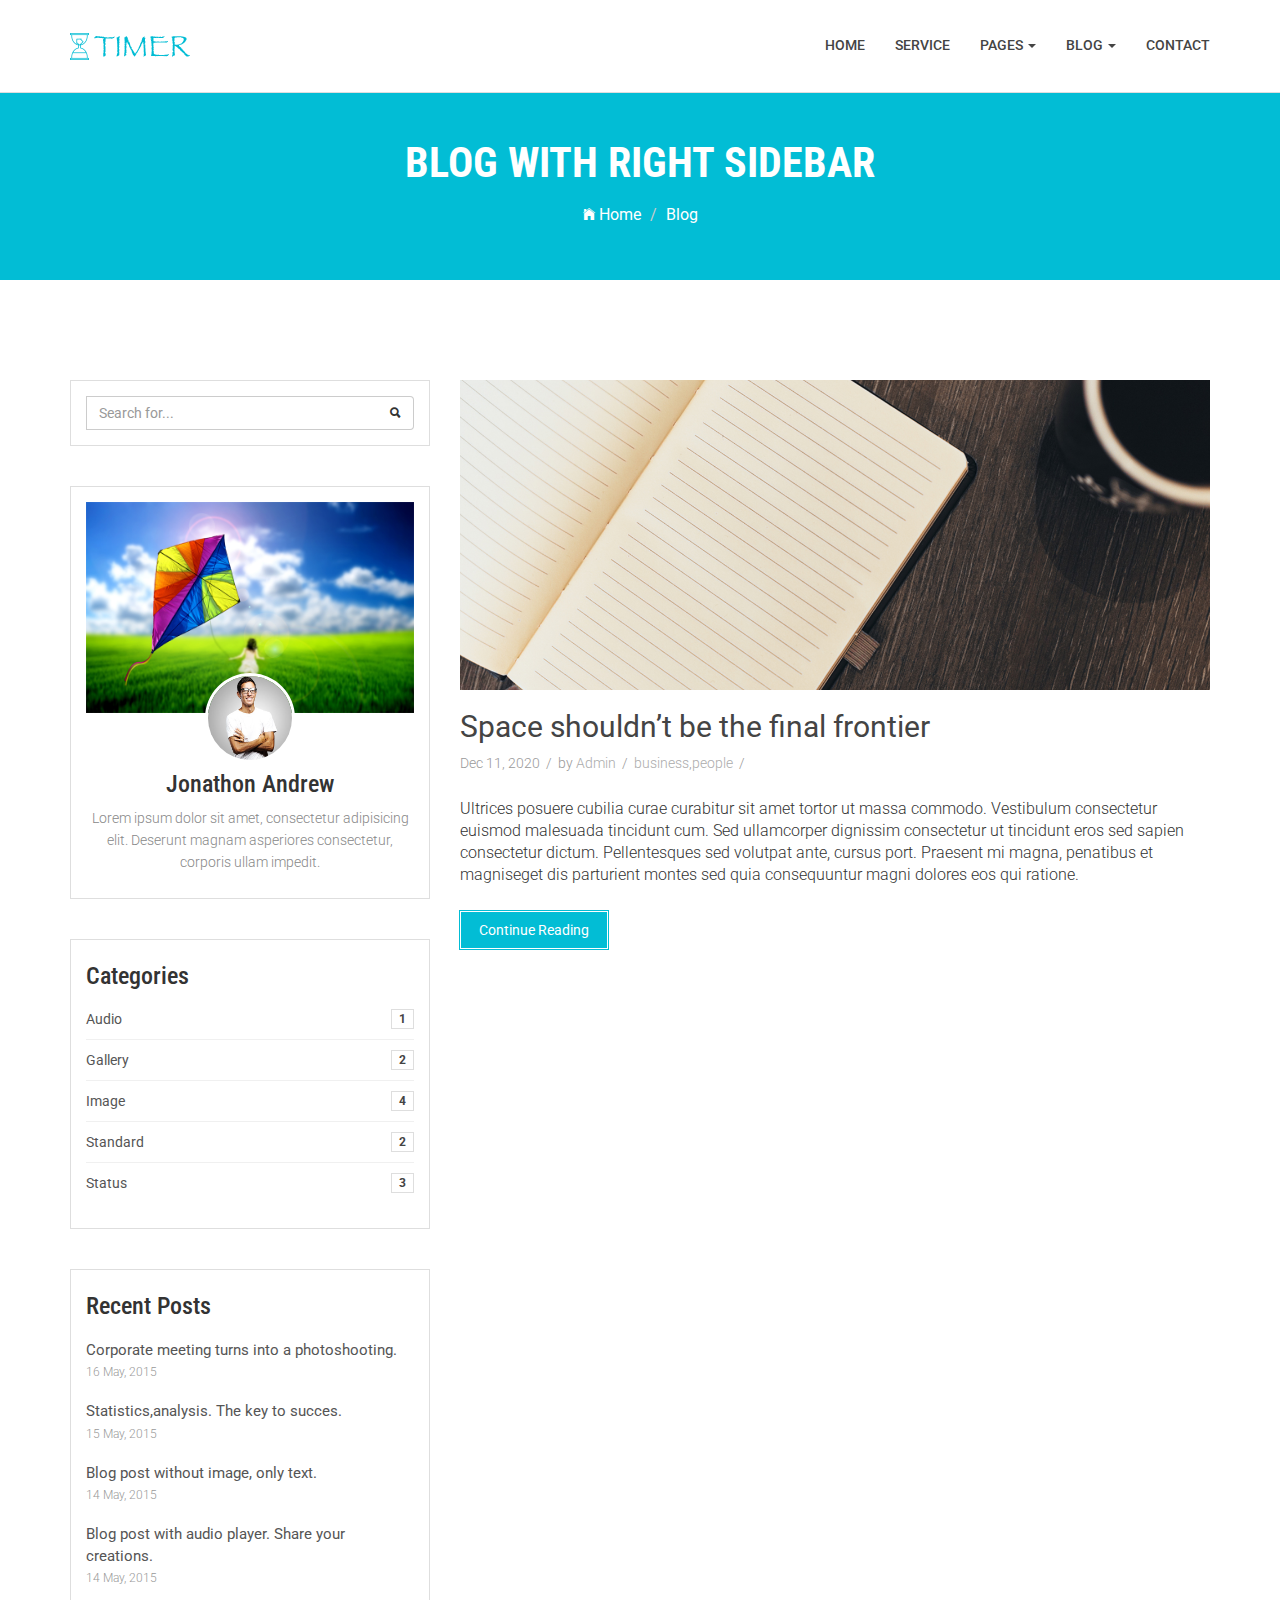
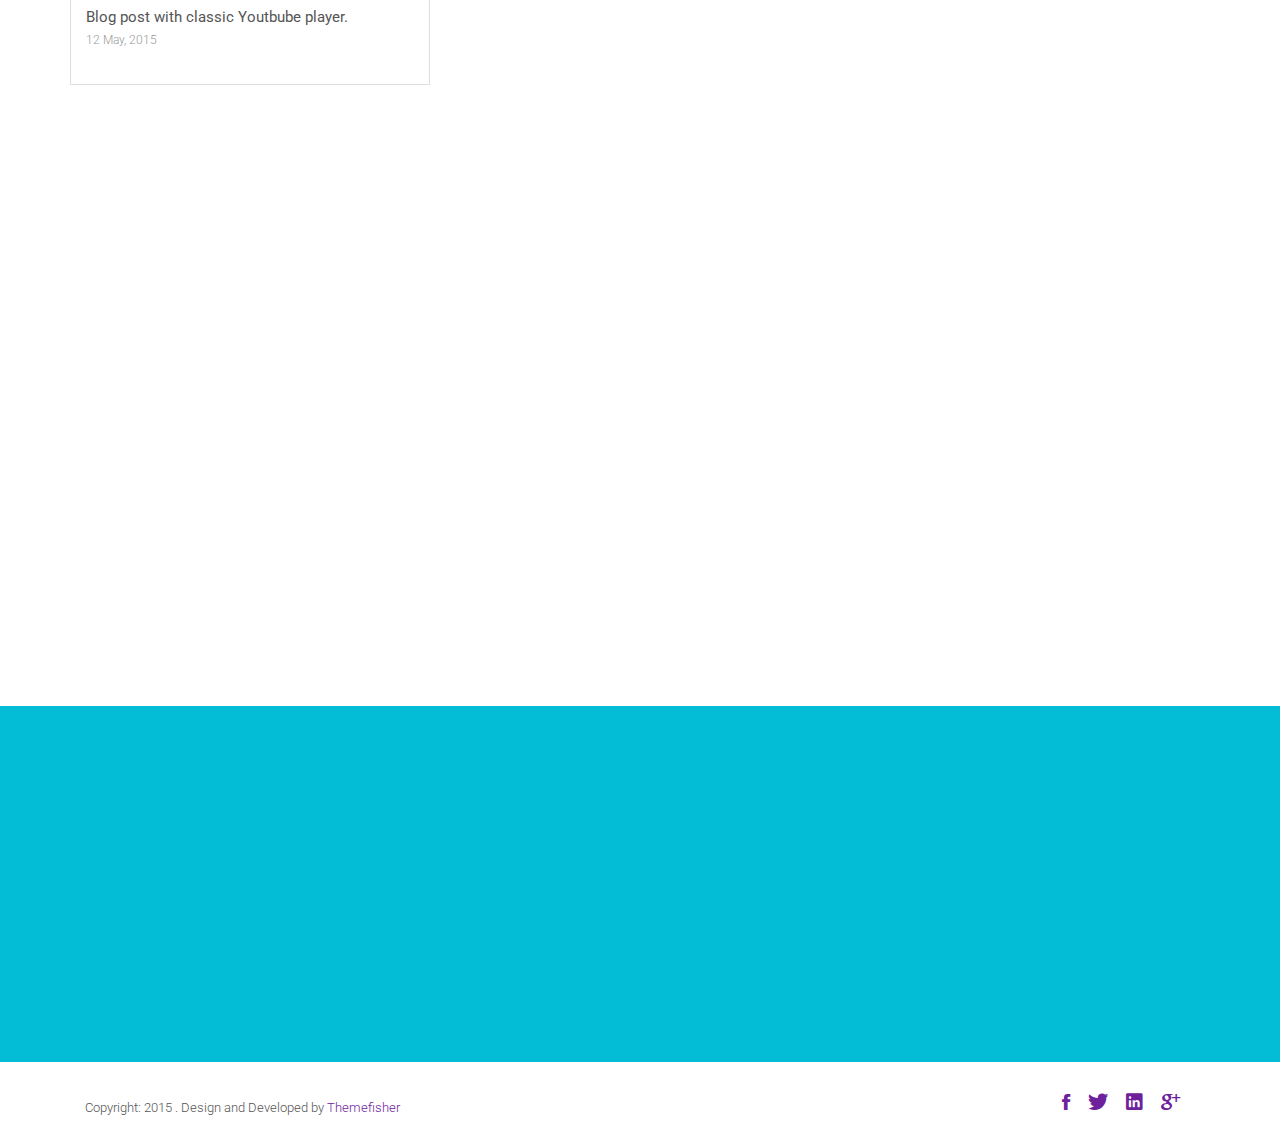
<file: blog-left-sidebar.html>
<!DOCTYPE html>
<html class="no-js">
    <head>
        <!-- Basic Page Needs
        ================================================== -->
        <meta charset="utf-8">
        <meta http-equiv="Content-Type" content="text/html; charset=utf-8">
        <link rel="icon" type="image/png" href="images/favicon.png">
        <title>Timer Agency Template</title>
        <meta name="description" content="">
        <meta name="keywords" content="">
        <meta name="author" content="">
        <!-- Mobile Specific Metas
        ================================================== -->
        <meta name="format-detection" content="telephone=no">
        <meta name="viewport" content="width=device-width, initial-scale=1">
        
        <!-- Template CSS Files
        ================================================== -->
        <!-- Twitter Bootstrs CSS -->
        <link rel="stylesheet" href="css/bootstrap.min.css">
        <!-- Ionicons Fonts Css -->
        <link rel="stylesheet" href="css/ionicons.min.css">
        <!-- animate css -->
        <link rel="stylesheet" href="css/animate.css">
        <!-- Hero area slider css-->
        <link rel="stylesheet" href="css/slider.css">
        <!-- owl craousel css -->
        <link rel="stylesheet" href="css/owl.carousel.css">
        <link rel="stylesheet" href="css/owl.theme.css">
        <link rel="stylesheet" href="css/jquery.fancybox.css">
        <!-- template main css file -->
        <link rel="stylesheet" href="css/main.css">
        <!-- responsive css -->
        <link rel="stylesheet" href="css/responsive.css">
        
        <!-- Template Javascript Files
        ================================================== -->
        <!-- modernizr js -->
        <script src="js/vendor/modernizr-2.6.2.min.js"></script>
        <!-- jquery -->
        <script src="//ajax.googleapis.com/ajax/libs/jquery/1.10.2/jquery.min.js"></script>
        <!-- owl carouserl js -->
        <script src="js/owl.carousel.min.js"></script>
        <!-- bootstrap js -->

        <script src="js/bootstrap.min.js"></script>
        <!-- wow js -->
        <script src="js/wow.min.js"></script>
        <!-- slider js -->
        <script src="js/slider.js"></script>
        <script src="js/jquery.fancybox.js"></script>
        <!-- template main js -->
        <script src="js/main.js"></script>
    </head>
    <body>
        <!--
        ==================================================
        Header Section Start
        ================================================== -->
        <header id="top-bar" class="navbar-fixed-top animated-header">
            <div class="container">
                <div class="navbar-header">
                    <!-- responsive nav button -->
                    <button type="button" class="navbar-toggle" data-toggle="collapse" data-target=".navbar-collapse">
                    <span class="sr-only">Toggle navigation</span>
                    <span class="icon-bar"></span>
                    <span class="icon-bar"></span>
                    <span class="icon-bar"></span>
                    </button>
                    <!-- /responsive nav button -->
                    
                    <!-- logo -->
                    <div class="navbar-brand">
                        <a href="index.html" >
                            <img src="images/logo.png" alt="">
                        </a>
                    </div>
                    <!-- /logo -->
                </div>
                <!-- main menu -->
                <nav class="collapse navbar-collapse navbar-right" role="navigation">
                    <div class="main-menu">
                        <ul class="nav navbar-nav navbar-right">
                            <li>
                                <a href="index.html" >Home</a>
                            </li>
                            <li><a href="service.html">Service</a></li>
                            <li class="dropdown">
                                <a href="#" class="dropdown-toggle" data-toggle="dropdown">Pages <span class="caret"></span></a>
                                <div class="dropdown-menu">
                                    <ul>
                                        <li><a href="404.html">404 Page</a></li>
                                        <li><a href="gallery.html">Gallery</a></li>
                                    </ul>
                                </div>
                            </li>
                            <li class="dropdown">
                                <a href="#" class="dropdown-toggle" data-toggle="dropdown">Blog <span class="caret"></span></a>
                                <div class="dropdown-menu">
                                    <ul>
                                        <li><a href="blog-fullwidth.html">Blog Full</a></li>
                                        <li><a href="blog-left-sidebar.html">Blog Left sidebar</a></li>
                                        <li><a href="blog-right-sidebar.html">Blog Right sidebar</a></li>
                                    </ul>
                                </div>
                            </li>
                            <li><a href="contact.html">Contact</a></li>
                        </ul>
                    </div>
                </nav>
                <!-- /main nav -->
            </div>
        </header>
        <!--
        ==================================================
        Global Page Section Start
        ================================================== -->
        <section class="global-page-header">
            <div class="container">
                <div class="row">
                    <div class="col-md-12">
                        <div class="block">
                            <h2>Blog With Right Sidebar</h2>
                            <ol class="breadcrumb">
                                <li>
                                    <a href="index.html">
                                        <i class="ion-ios-home"></i>
                                        Home
                                    </a>
                                </li>
                                <li class="active">Blog</li>
                            </ol>
                        </div>
                    </div>
                </div>
            </div>
            </section><!--/#Page header-->
            <section id="blog-full-width">
                <div class="container">
                    <div class="row">
                        <div class="col-md-4">
                            <div class="sidebar">
                                <div class="search widget">
                                    <form action="" method="get" class="searchform" role="search">
                                        <div class="input-group">
                                            <input type="text" class="form-control" placeholder="Search for...">
                                            <span class="input-group-btn">
                                                <button class="btn btn-default" type="button"> <i class="ion-search"></i> </button>
                                            </span>
                                            </div><!-- /input-group -->
                                        </form>
                                    </div>
                                    <div class="author widget">
                                        <img class="img-responsive" src="images/author/author-bg.jpg">
                                        <div class="author-body text-center">
                                            <div class="author-img">
                                                <img src="images/author/author.jpg">
                                            </div>
                                            <div class="author-bio">
                                                <h3>Jonathon Andrew</h3>
                                                <p>Lorem ipsum dolor sit amet, consectetur adipisicing elit. Deserunt magnam asperiores consectetur, corporis ullam impedit.</p>
                                            </div>
                                        </div>
                                    </div>
                                    <div class="categories widget">
                                        <h3 class="widget-head">Categories</h3>
                                        <ul>
                                            <li>
                                                <a href="">Audio</a> <span class="badge">1</span>
                                            </li>
                                            <li>
                                                <a href="">Gallery</a> <span class="badge">2</span>
                                            </li>
                                            <li>
                                                <a href="">Image</a> <span class="badge">4</span>
                                            </li>
                                            <li>
                                                <a href="">Standard</a> <span class="badge">2</span>
                                            </li>
                                            <li>
                                                <a href="">Status</a> <span class="badge">3</span>
                                            </li>
                                        </ul>
                                    </div>
                                    
                                    <div class="recent-post widget">
                                        <h3>Recent Posts</h3>
                                        <ul>
                                            <li>
                                                <a href="#">Corporate meeting turns into a photoshooting.</a><br>
                                                <time>16 May, 2015</time>
                                            </li>
                                            <li>
                                                <a href="#">Statistics,analysis. The key to succes.</a><br>
                                                <time>15 May, 2015</time>
                                            </li>
                                            <li>
                                                <a href="#">Blog post without image, only text.</a><br>
                                                <time>14 May, 2015</time>
                                            </li>
                                            <li>
                                                <a href="#">Blog post with audio player. Share your creations.</a><br>
                                                <time>14 May, 2015</time>
                                            </li>
                                            <li>
                                                <a href="#">Blog post with classic Youtbube player.</a><br>
                                                <time>12 May, 2015</time>
                                            </li>
                                        </ul>
                                    </div>
                                </div>
                            </div>
                            <div class="col-md-8">
                                <article class="wow fadeInDown" data-wow-delay=".3s" data-wow-duration="500ms">
                                    <div class="blog-post-image">
                                        <a href="post-fullwidth.html"><img class="img-responsive" src="images/blog/post-1.jpg" alt="" /></a>
                                    </div>
                                    <div class="blog-content">
                                        <h2 class="blogpost-title">
                                        <a href="post-fullwidth.html">Space shouldn’t be the final frontier</a>
                                        </h2>
                                        <div class="blog-meta">
                                            <span>Dec 11, 2020</span>
                                            <span>by <a href="">Admin</a></span>
                                            <span><a href="">business</a>,<a href="">people</a></span>
                                        </div>
                                        <p>Ultrices posuere cubilia curae curabitur sit amet tortor ut massa commodo. Vestibulum consectetur euismod malesuada tincidunt cum. Sed ullamcorper dignissim consectetur ut tincidunt eros sed sapien consectetur dictum. Pellentesques sed volutpat ante, cursus port. Praesent mi magna, penatibus et magniseget dis parturient montes sed quia consequuntur magni dolores eos qui ratione.
                                        </p>
                                        <a href="single-post.html" class="btn btn-dafault btn-details">Continue Reading</a>
                                    </div>
                                </article>
                                <article class="wow fadeInDown" data-wow-delay=".5s" data-wow-duration="500ms">
                                    <div class="blog-post-image">
                                        <a href="post-fullwidth.html"><img class="img-responsive" src="images/blog/post-2.jpg" alt="" /></a>
                                    </div>
                                    <div class="blog-content">
                                        <h2 class="blogpost-title">
                                        <a href="post-fullwidth.html">Space shouldn’t be the final frontier</a>
                                        </h2>
                                        <div class="blog-meta">
                                            <span>Dec 11, 2020</span>
                                            <span>by <a href="">Admin</a></span>
                                            <span><a href="">business</a>,<a href="">people</a></span>
                                        </div>
                                        <p>Ultrices posuere cubilia curae curabitur sit amet tortor ut massa commodo. Vestibulum consectetur euismod malesuada tincidunt cum. Sed ullamcorper dignissim consectetur ut tincidunt eros sed sapien consectetur dictum. Pellentesques sed volutpat ante, cursus port. Praesent mi magna, penatibus et magniseget dis parturient montes sed quia consequuntur magni dolores eos qui ratione.
                                        </p>
                                        <a href="single-post.html" class="btn btn-dafault btn-details">Continue Reading</a>
                                    </div>
                                </article>
                                <article class="wow fadeInDown" data-wow-delay=".7s" data-wow-duration="500ms">
                                    <div class="blog-post-image">
                                        <a href="post-fullwidth.html"><img class="img-responsive" src="images/blog/post-3.jpg" alt="" /></a>
                                    </div>
                                    <div class="blog-content">
                                        <h2 class="blogpost-title">
                                        <a href="post-fullwidth.html">Space shouldn’t be the final frontier</a>
                                        </h2>
                                        <div class="blog-meta">
                                            <span>Dec 11, 2020</span>
                                            <span>by <a href="">Admin</a></span>
                                            <span><a href="">business</a>,<a href="">people</a></span>
                                        </div>
                                        <p>Ultrices posuere cubilia curae curabitur sit amet tortor ut massa commodo. Vestibulum consectetur euismod malesuada tincidunt cum. Sed ullamcorper dignissim consectetur ut tincidunt eros sed sapien consectetur dictum. Pellentesques sed volutpat ante, cursus port. Praesent mi magna, penatibus et magniseget dis parturient montes sed quia consequuntur magni dolores eos qui ratione.
                                        </p>
                                        <a href="single-post.html" class="btn btn-dafault btn-details">Continue Reading</a>
                                    </div>
                                </article>
                            </div>
                        </div>
                    </section>
                    <!--
                    ==================================================
                    Call To Action Section Start
                    ================================================== -->
                    <section id="call-to-action">
                        <div class="container">
                            <div class="row">
                                <div class="col-md-12">
                                    <div class="block">
                                        <h2 class="title wow fadeInDown" data-wow-delay=".3s" data-wow-duration="300ms">SO WHAT YOU THINK ?</h1>
                                        <p class="wow fadeInDown" data-wow-delay=".5s" data-wow-duration="300ms">Lorem ipsum dolor sit amet, consectetur adipisicing elit. Nobis,<br>possimus commodi, fugiat magnam temporibus vero magni recusandae? Dolore, maxime praesentium.</p>
                                        <a href="contact.html" class="btn btn-default btn-contact wow fadeInDown" data-wow-delay=".7s" data-wow-duration="300ms">Contact With Me</a>
                                    </div>
                                </div>
                                
                            </div>
                        </div>
                    </section>
                    <!--
                    ==================================================
                    Footer Section Start
                    ================================================== -->
                    <footer id="footer">
                        <div class="container">
                            <div class="col-md-8">
                                <p class="copyright">Copyright: <span>2015</span> . Design and Developed by <a href="http://www.Themefisher.com">Themefisher</a></p>
                            </div>
                            <div class="col-md-4">
                                <!-- Social Media -->
                                <ul class="social">
                                    <li>
                                        <a href="#" class="Facebook">
                                            <i class="ion-social-facebook"></i>
                                        </a>
                                    </li>
                                    <li>
                                        <a href="#" class="Twitter">
                                            <i class="ion-social-twitter"></i>
                                        </a>
                                    </li>
                                    <li>
                                        <a href="#" class="Linkedin">
                                            <i class="ion-social-linkedin"></i>
                                        </a>
                                    </li>
                                    <li>
                                        <a href="#" class="Google Plus">
                                            <i class="ion-social-googleplus"></i>
                                        </a>
                                    </li>
                                </ul>
                            </div>
                        </div>
                    </footer> <!-- /#footer -->
                </body>
            </html>
        </html>
</file>
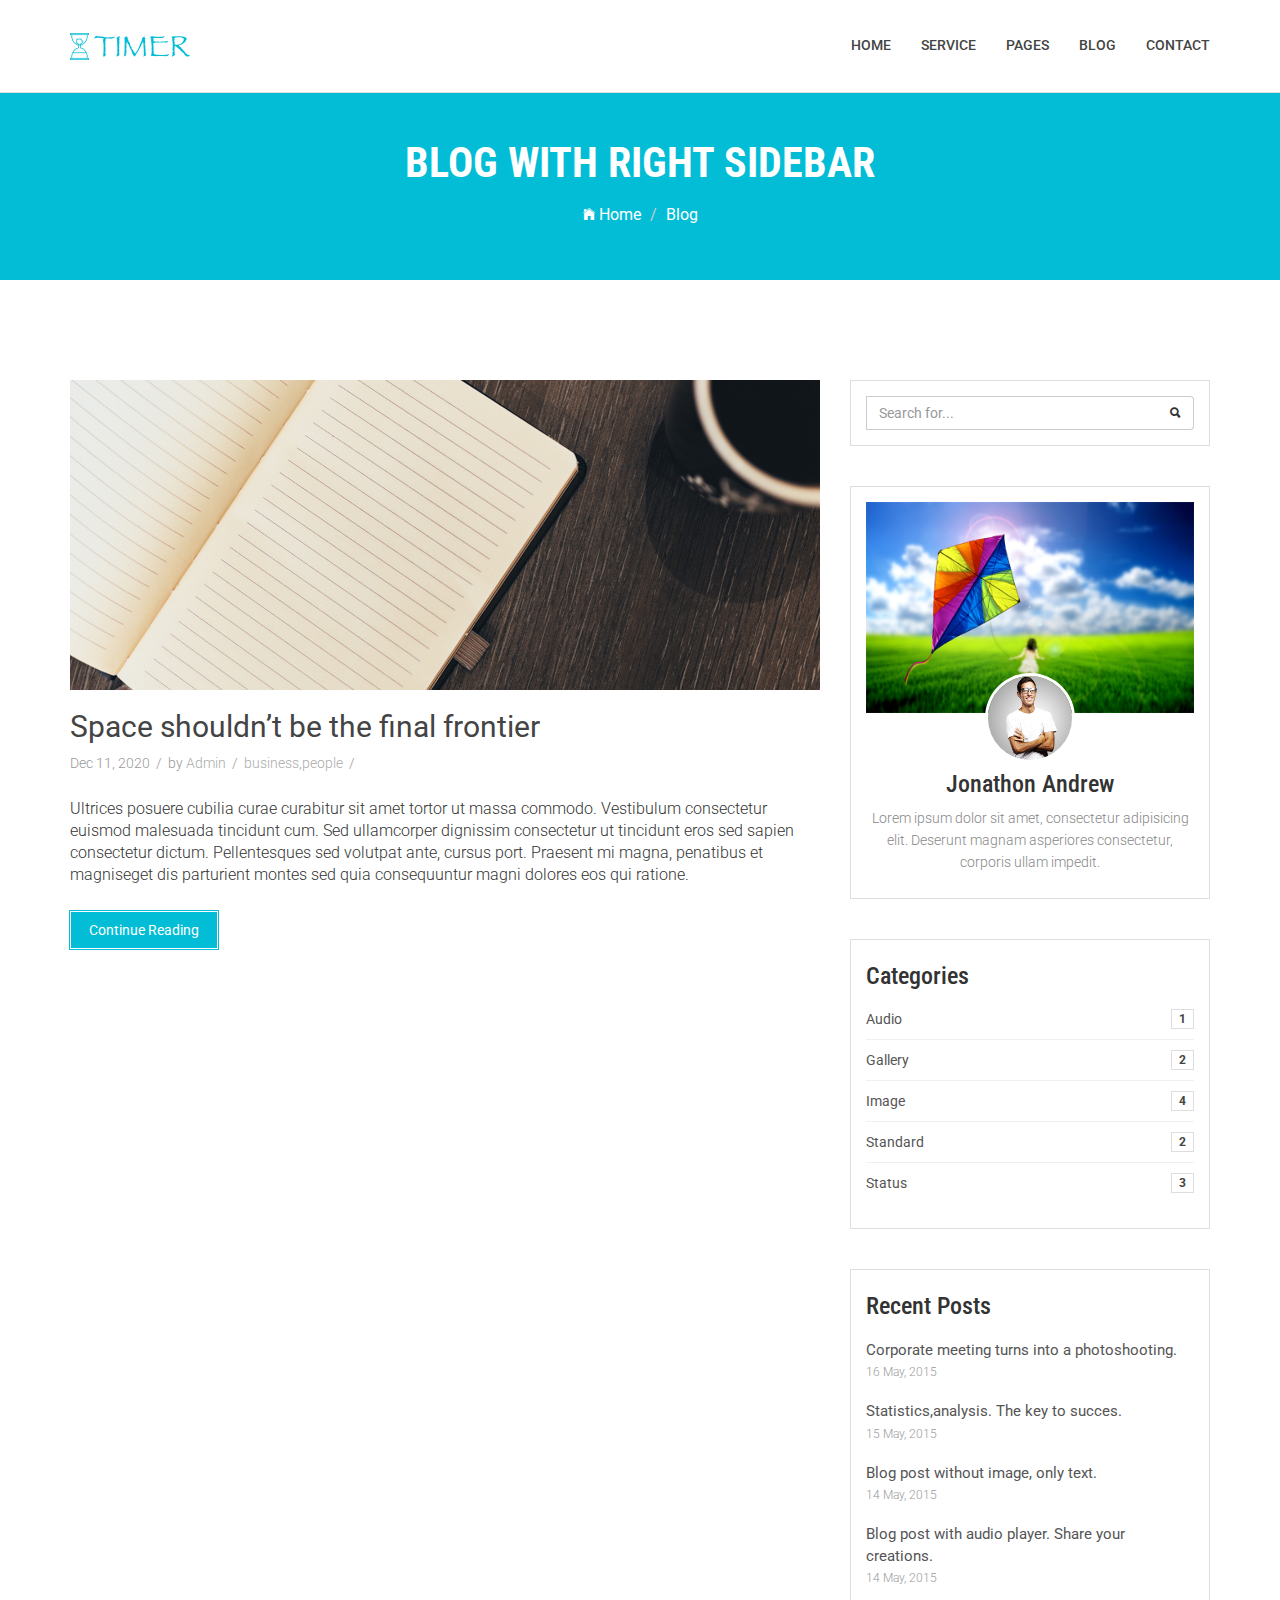
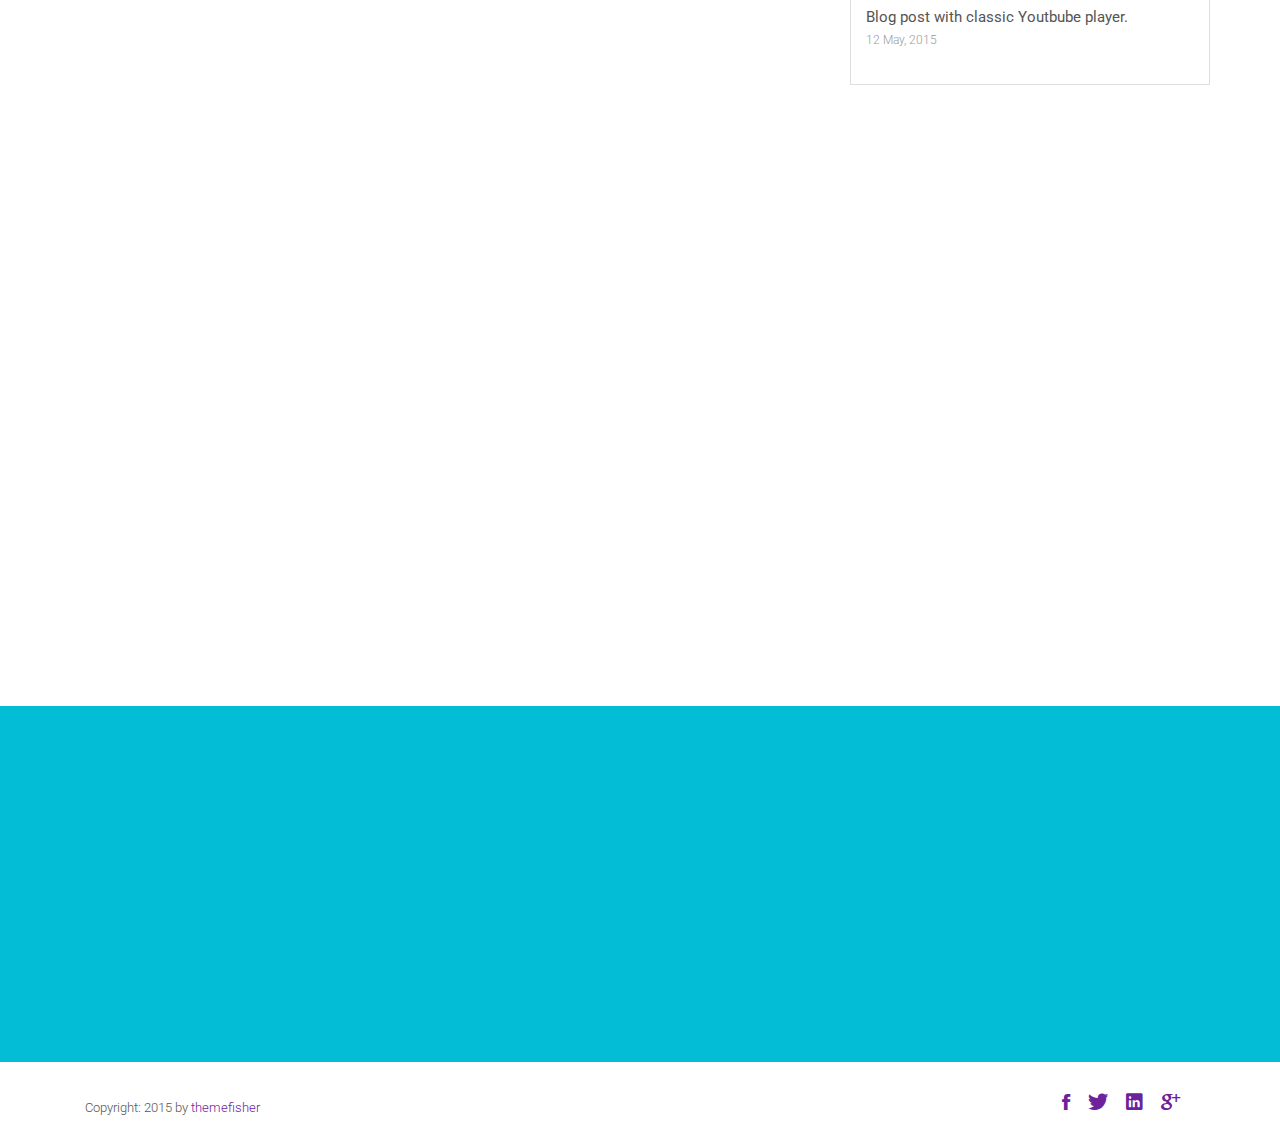
<file: blog-right-sidebar.html>
<!DOCTYPE html>
<html class="no-js">
    <head>
        <!-- Basic Page Needs
        ================================================== -->
        <meta charset="utf-8">
        <meta http-equiv="Content-Type" content="text/html; charset=utf-8">
        <link rel="icon" type="image/png" href="images/favicon.png">
        <title>Timer Agency Template</title>
        <meta name="description" content="">
        <meta name="keywords" content="">
        <meta name="author" content="">
        <!-- Mobile Specific Metas
        ================================================== -->
        <meta name="format-detection" content="telephone=no">
        <meta name="viewport" content="width=device-width, initial-scale=1">
        
        <!-- Template CSS Files
        ================================================== -->
        <!-- Twitter Bootstrs CSS -->
        <link rel="stylesheet" href="css/bootstrap.min.css">
        <!-- Ionicons Fonts Css -->
        <link rel="stylesheet" href="css/ionicons.min.css">
        <!-- animate css -->
        <link rel="stylesheet" href="css/animate.css">
        <!-- Hero area slider css-->
        <link rel="stylesheet" href="css/slider.css">
        <!-- owl craousel css -->
        <link rel="stylesheet" href="css/owl.carousel.css">
        <link rel="stylesheet" href="css/owl.theme.css">
        <link rel="stylesheet" href="css/jquery.fancybox.css">
        <!-- template main css file -->
        <link rel="stylesheet" href="css/main.css">
        <!-- responsive css -->
        <link rel="stylesheet" href="css/responsive.css">
        
        <!-- Template Javascript Files
        ================================================== -->
        <!-- modernizr js -->
        <script src="js/vendor/modernizr-2.6.2.min.js"></script>
        <!-- jquery -->
        <script src="//ajax.googleapis.com/ajax/libs/jquery/1.10.2/jquery.min.js"></script>
        <!-- owl carouserl js -->
        <script src="js/owl.carousel.min.js"></script>
        <!-- bootstrap js -->
        <script src="js/bootstrap.min.js"></script>
        <!-- wow js -->
        <script src="js/wow.min.js"></script>
        <!-- slider js -->
        <script src="js/slider.js"></script>
        <script src="js/jquery.fancybox.js"></script>
        <!-- template main js -->
        <script src="js/main.js"></script>
    </head>
    <body>
        <!--
        ==================================================
        Header Section Start
        ================================================== -->
        <header id="top-bar" class="navbar-inverse navbar-fixed-top animated-header">
            <div class="container">
                <div class="navbar-header">
                    <!-- responsive nav button -->
                    <button type="button" class="navbar-toggle" data-toggle="collapse" data-target=".navbar-collapse">
                    <span class="sr-only">Toggle navigation</span>
                    <span class="icon-bar"></span>
                    <span class="icon-bar"></span>
                    <span class="icon-bar"></span>
                    </button>
                    <!-- /responsive nav button -->
                    
                    <!-- logo -->
                    <div class="navbar-brand">
                        <a href="index.html" >
                            <img src="images/logo.png" alt="">
                        </a>
                    </div>
                    <!-- /logo -->
                </div>
                <!-- main menu -->
                <nav class="collapse navbar-collapse navbar-right" role="navigation">
                    <div class="main-menu">
                        <ul class="nav navbar-nav navbar-right">
                            <li>
                                <a href="index.html" >Home</a>
                            </li>
                            <li><a href="service.html">Service</a></li>
                            <li class="dropdown">
                                <a href="#" class="dropdown-toggle" data-toggle="dropdown">Pages</a>
                                <div class="dropdown-menu">
                                    <ul>
                                        <li><a href="404.html">404 Page</a></li>
                                        <li><a href="gallery.html">Gallery</a></li>
                                    </ul>
                                </div>
                            </li>
                            <li class="dropdown">
                                <a href="#" class="dropdown-toggle" data-toggle="dropdown">Blog</a>
                                <div class="dropdown-menu">
                                    <ul>
                                        <li><a href="blog-fullwidth.html">Blog Full</a></li>
                                        <li><a href="blog-left-sidebar.html">Blog Left sidebar</a></li>
                                        <li><a href="blog-right-sidebar.html">Blog Right sidebar</a></li>
                                    </ul>
                                </div>
                            </li>
                            <li><a href="Contact.html">Contact</a></li>
                            
                        </ul>
                    </div>
                </nav>
                <!-- /main nav -->
            </div>
        </header>
        <!--
        ==================================================
        Global Page Section Start
        ================================================== -->
        <section class="global-page-header">
            <div class="container">
                <div class="row">
                    <div class="col-md-12">
                        <div class="block">
                            <h2>Blog With Right Sidebar</h2>
                            <ol class="breadcrumb">
                                <li>
                                    <a href="index.html">
                                        <i class="ion-ios-home"></i>
                                        Home
                                    </a>
                                </li>
                                <li class="active">Blog</li>
                            </ol>
                        </div>
                    </div>
                </div>
            </div>
            </section><!--/#Page header-->
            <section id="blog-full-width">
                <div class="container">
                    <div class="row">
                        <div class="col-md-8">
                            <article class="wow fadeInDown" data-wow-delay=".3s" data-wow-duration="500ms">
                                <div class="blog-post-image">
                                    <a href="post-fullwidth.html"><img class="img-responsive" src="images/blog/post-1.jpg" alt="" /></a>
                                </div>
                                <div class="blog-content">
                                    <h2 class="blogpost-title">
                                    <a href="post-fullwidth.html">Space shouldn’t be the final frontier</a>
                                    </h2>
                                    <div class="blog-meta">
                                        <span>Dec 11, 2020</span>
                                        <span>by <a href="">Admin</a></span>
                                        <span><a href="">business</a>,<a href="">people</a></span>
                                    </div>
                                    <p>Ultrices posuere cubilia curae curabitur sit amet tortor ut massa commodo. Vestibulum consectetur euismod malesuada tincidunt cum. Sed ullamcorper dignissim consectetur ut tincidunt eros sed sapien consectetur dictum. Pellentesques sed volutpat ante, cursus port. Praesent mi magna, penatibus et magniseget dis parturient montes sed quia consequuntur magni dolores eos qui ratione.
                                    </p>
                                    <a href="single-post.html" class="btn btn-dafault btn-details">Continue Reading</a>
                                </div>
                                
                            </article>
                            <article class="wow fadeInDown" data-wow-delay=".5s" data-wow-duration="500ms">
                                <div class="blog-post-image">
                                    <a href="post-fullwidth.html"><img class="img-responsive" src="images/blog/post-2.jpg" alt="" /></a>
                                </div>
                                <div class="blog-content">
                                    <h2 class="blogpost-title">
                                    <a href="post-fullwidth.html">Space shouldn’t be the final frontier</a>
                                    </h2>
                                    <div class="blog-meta">
                                        <span>Dec 11, 2020</span>
                                        <span>by <a href="">Admin</a></span>
                                        <span><a href="">business</a>,<a href="">people</a></span>
                                    </div>
                                    <p>Ultrices posuere cubilia curae curabitur sit amet tortor ut massa commodo. Vestibulum consectetur euismod malesuada tincidunt cum. Sed ullamcorper dignissim consectetur ut tincidunt eros sed sapien consectetur dictum. Pellentesques sed volutpat ante, cursus port. Praesent mi magna, penatibus et magniseget dis parturient montes sed quia consequuntur magni dolores eos qui ratione.
                                    </p>
                                    <a href="single-post.html" class="btn btn-dafault btn-details">Continue Reading</a>
                                </div>
                                
                            </article>
                            <article class="wow fadeInDown" data-wow-delay=".7s" data-wow-duration="500ms">
                                <div class="blog-post-image">
                                    <a href="post-fullwidth.html"><img class="img-responsive" src="images/blog/post-3.jpg" alt="" /></a>
                                </div>
                                <div class="blog-content">
                                    <h2 class="blogpost-title">
                                    <a href="post-fullwidth.html">Space shouldn’t be the final frontier</a>
                                    </h2>
                                    <div class="blog-meta">
                                        <span>Dec 11, 2020</span>
                                        <span>by <a href="">Admin</a></span>
                                        <span><a href="">business</a>,<a href="">people</a></span>
                                    </div>
                                    <p>Ultrices posuere cubilia curae curabitur sit amet tortor ut massa commodo. Vestibulum consectetur euismod malesuada tincidunt cum. Sed ullamcorper dignissim consectetur ut tincidunt eros sed sapien consectetur dictum. Pellentesques sed volutpat ante, cursus port. Praesent mi magna, penatibus et magniseget dis parturient montes sed quia consequuntur magni dolores eos qui ratione.
                                    </p>
                                    <a href="single-post.html" class="btn btn-dafault btn-details">Continue Reading</a>
                                </div>
                                
                            </article>
                        </div>
                        <div class="col-md-4">
                            <div class="sidebar">
                                <div class="search widget">
                                    <form action="" method="get" class="searchform" role="search">
                                        <div class="input-group">
                                            <input type="text" class="form-control" placeholder="Search for...">
                                            <span class="input-group-btn">
                                                <button class="btn btn-default" type="button"> <i class="ion-search"></i> </button>
                                            </span>
                                            </div><!-- /input-group -->
                                        </form>
                                    </div>
                                    <div class="author widget">
                                        <img class="img-responsive" src="images/author/author-bg.jpg">
                                        <div class="author-body text-center">
                                            <div class="author-img">
                                                <img src="images/author/author.jpg">
                                            </div>
                                            <div class="author-bio">
                                                <h3>Jonathon Andrew</h3>
                                                <p>Lorem ipsum dolor sit amet, consectetur adipisicing elit. Deserunt magnam asperiores consectetur, corporis ullam impedit.</p>
                                            </div>
                                        </div>
                                    </div>
                                    <div class="categories widget">
                                        <h3 class="widget-head">Categories</h3>
                                        <ul>
                                            <li>
                                                <a href="">Audio</a> <span class="badge">1</span>
                                            </li>
                                            <li>
                                                <a href="">Gallery</a> <span class="badge">2</span>
                                            </li>
                                            <li>
                                                <a href="">Image</a> <span class="badge">4</span>
                                            </li>
                                            <li>
                                                <a href="">Standard</a> <span class="badge">2</span>
                                            </li>
                                            <li>
                                                <a href="">Status</a> <span class="badge">3</span>
                                            </li>
                                        </ul>
                                    </div>
                                    
                                    <div class="recent-post widget">
                                        <h3>Recent Posts</h3>
                                        
                                        <ul>
                                            <li>
                                                <a href="#">Corporate meeting turns into a photoshooting.</a><br>
                                                <time>16 May, 2015</time>
                                            </li>
                                            <li>
                                                <a href="#">Statistics,analysis. The key to succes.</a><br>
                                                <time>15 May, 2015</time>
                                            </li>
                                            <li>
                                                <a href="#">Blog post without image, only text.</a><br>
                                                <time>14 May, 2015</time>
                                            </li>
                                            <li>
                                                <a href="#">Blog post with audio player. Share your creations.</a><br>
                                                <time>14 May, 2015</time>
                                            </li>
                                            <li>
                                                <a href="#">Blog post with classic Youtbube player.</a><br>
                                                <time>12 May, 2015</time>
                                            </li>
                                        </ul>
                                        
                                    </div>
                                    
                                </div>
                            </div>
                        </div>
                    </section>
                    <!--
                    ==================================================
                    Call To Action Section Start
                    ================================================== -->
                    <section id="call-to-action">
                        <div class="container">
                            <div class="row">
                                <div class="col-md-12">
                                    <div class="block">
                                        <h2 class="title wow fadeInDown" data-wow-delay=".3s" data-wow-duration="300ms">SO WHAT YOU THINK ?</h1>
                                        <p class="wow fadeInDown" data-wow-delay=".5s" data-wow-duration="300ms">Lorem ipsum dolor sit amet, consectetur adipisicing elit. Nobis,</br>possimus commodi, fugiat magnam temporibus vero magni recusandae? Dolore, maxime praesentium.</p>
                                        <a href="contact.html" class="btn btn-default btn-contact wow fadeInDown" data-wow-delay=".7s" data-wow-duration="300ms">Contact With Me</a>
                                    </div>
                                </div>
                                
                            </div>
                        </div>
                    </section>
                    <!--
                    ==================================================
                    Footer Section Start
                    ================================================== -->
                    <footer id="footer">
                        <div class="container">
                            <div class="col-md-8">
                                <p class="copyright">Copyright: <span>2015</span> by <a href="http://www.themefisher.com">themefisher</a></p>
                            </div>
                            <div class="col-md-4">
                                <!-- Social Media -->
                                <ul class="social">
                                    <li>
                                        <a href="#" class="Facebook">
                                            <i class="ion-social-facebook"></i>
                                        </a>
                                    </li>
                                    <li>
                                        <a href="#" class="Twitter">
                                            <i class="ion-social-twitter"></i>
                                        </a>
                                    </li>
                                    <li>
                                        <a href="#" class="Linkedin">
                                            <i class="ion-social-linkedin"></i>
                                        </a>
                                    </li>
                                    <li>
                                        <a href="#" class="Google Plus">
                                            <i class="ion-social-googleplus"></i>
                                        </a>
                                    </li>
                                    
                                </ul>
                            </div>
                        </div>
                    </footer> <!-- /#footer -->
                        
                    </body>
                </html>
            </html>
</file>
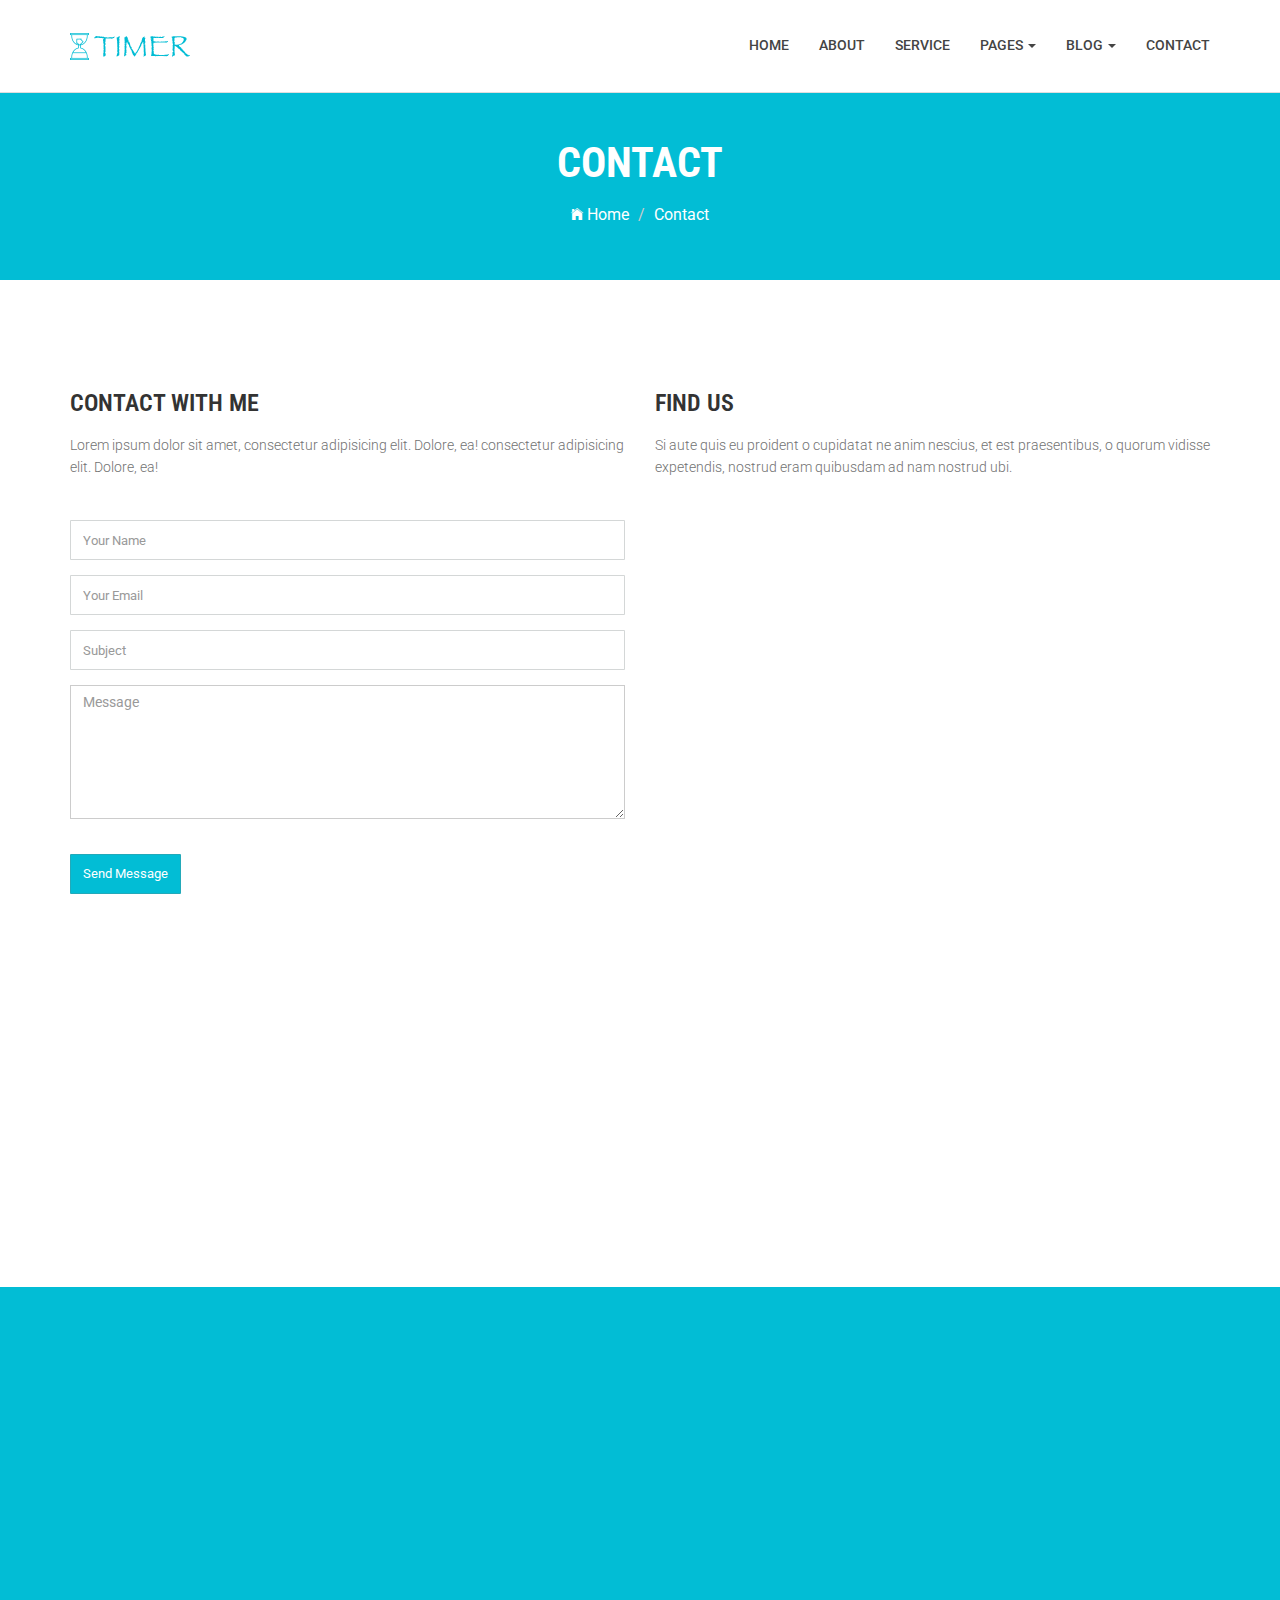
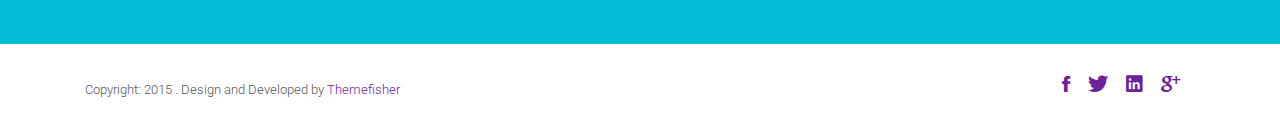
<file: contact.html>
<!DOCTYPE html>
<html class="no-js">
    <head>
        <!-- Basic Page Needs
        ================================================== -->
        <meta charset="utf-8">
        <meta http-equiv="Content-Type" content="text/html; charset=utf-8">
        <link rel="icon" type="image/png" href="images/favicon.png">
        <title>Timer Agency Template</title>
        <meta name="description" content="">
        <meta name="keywords" content="">
        <meta name="author" content="">
        <!-- Mobile Specific Metas
        ================================================== -->
        <meta name="format-detection" content="telephone=no">
        <meta name="viewport" content="width=device-width, initial-scale=1">
        
        <!-- Template CSS Files
        ================================================== -->
        <!-- Twitter Bootstrs CSS -->
        <link rel="stylesheet" href="css/bootstrap.min.css">
        <!-- Ionicons Fonts Css -->
        <link rel="stylesheet" href="css/ionicons.min.css">
        <!-- animate css -->
        <link rel="stylesheet" href="css/animate.css">
        <!-- Hero area slider css-->
        <link rel="stylesheet" href="css/slider.css">
        <!-- owl craousel css -->
        <link rel="stylesheet" href="css/owl.carousel.css">
        <link rel="stylesheet" href="css/owl.theme.css">
        <link rel="stylesheet" href="css/jquery.fancybox.css">
        <!-- template main css file -->
        <link rel="stylesheet" href="css/main.css">
        <!-- responsive css -->
        <link rel="stylesheet" href="css/responsive.css">
        
        <!-- Template Javascript Files
        ================================================== -->
        <!-- modernizr js -->
        <script src="js/vendor/modernizr-2.6.2.min.js"></script>
        <!-- jquery -->
        <script src="//ajax.googleapis.com/ajax/libs/jquery/1.10.2/jquery.min.js"></script>
        <!-- owl carouserl js -->
        <script src="js/owl.carousel.min.js"></script>
        <!-- bootstrap js -->

        <script src="js/bootstrap.min.js"></script>
        <!-- wow js -->
        <script src="js/wow.min.js"></script>
        <!-- slider js -->
        <script src="js/slider.js"></script>
        <script src="js/jquery.fancybox.js"></script>
        <!-- template main js -->
        <script src="js/main.js"></script>
    </head>
    <body>
        <!--
        ==================================================
        Header Section Start
        ================================================== -->
        <header id="top-bar" class="navbar-fixed-top animated-header">
            <div class="container">
                <div class="navbar-header">
                    <!-- responsive nav button -->
                    <button type="button" class="navbar-toggle" data-toggle="collapse" data-target=".navbar-collapse">
                    <span class="sr-only">Toggle navigation</span>
                    <span class="icon-bar"></span>
                    <span class="icon-bar"></span>
                    <span class="icon-bar"></span>
                    </button>
                    <!-- /responsive nav button -->
                    
                    <!-- logo -->
                    <div class="navbar-brand">
                        <a href="index.html" >
                            <img src="images/logo.png" alt="">
                        </a>
                    </div>
                    <!-- /logo -->
                </div>
                <!-- main menu -->
                <nav class="collapse navbar-collapse navbar-right" role="navigation">
                    <div class="main-menu">
                        <ul class="nav navbar-nav navbar-right">
                            <li>
                                <a href="index.html" >Home</a>
                            </li>
                            <li><a href="about.html">About</a></li>
                            <li><a href="service.html">Service</a></li>
                            <li class="dropdown">
                                <a href="#" class="dropdown-toggle" data-toggle="dropdown">Pages <span class="caret"></span></a>
                                <div class="dropdown-menu">
                                    <ul>
                                        <li><a href="404.html">404 Page</a></li>
                                        <li><a href="gallery.html">Gallery</a></li>
                                    </ul>
                                </div>
                            </li>
                            <li class="dropdown">
                                <a href="#" class="dropdown-toggle" data-toggle="dropdown">Blog <span class="caret"></span></a>
                                <div class="dropdown-menu">
                                    <ul>
                                        <li><a href="blog-fullwidth.html">Blog Full</a></li>
                                        <li><a href="blog-left-sidebar.html">Blog Left sidebar</a></li>
                                        <li><a href="blog-right-sidebar.html">Blog Right sidebar</a></li>
                                    </ul>
                                </div>
                            </li>
                            <li><a href="contact.html">Contact</a></li>
                        </ul>
                    </div>
                </nav>
                <!-- /main nav -->
            </div>
        </header>

        <!-- 
        ================================================== 
            Global Page Section Start
        ================================================== -->
        <section class="global-page-header">
            <div class="container">
                <div class="row">
                    <div class="col-md-12">
                        <div class="block">
                            <h2>Contact</h2>
                            <ol class="breadcrumb">
                                <li>
                                    <a href="index.html">
                                        <i class="ion-ios-home"></i>
                                        Home
                                    </a>
                                </li>
                                <li class="active">Contact</li>
                            </ol>
                        </div>
                    </div>
                </div>
            </div>   
        </section><!--/#page-header-->


        <!-- 
        ================================================== 
            Contact Section Start
        ================================================== -->
        <section id="contact-section">
            <div class="container">
                <div class="row">
                    <div class="col-md-6">
                        <div class="block">
                            <h2 class="subtitle wow fadeInDown" data-wow-duration="500ms" data-wow-delay=".3s">Contact With Me</h2>
                            <p class="subtitle-des wow fadeInDown" data-wow-duration="500ms" data-wow-delay=".5s">
                                Lorem ipsum dolor sit amet, consectetur adipisicing elit. Dolore, ea!
                                 consectetur adipisicing elit. Dolore, ea!
                            </p>
                            <div class="contact-form">
                                <form id="contact-form" method="post" action="sendmail.php" role="form">
                        
                                    <div class="form-group wow fadeInDown" data-wow-duration="500ms" data-wow-delay=".6s">
                                        <input type="text" placeholder="Your Name" class="form-control" name="name" id="name">
                                    </div>
                                    
                                    <div class="form-group wow fadeInDown" data-wow-duration="500ms" data-wow-delay=".8s">
                                        <input type="email" placeholder="Your Email" class="form-control" name="email" id="email" >
                                    </div>
                                    
                                    <div class="form-group wow fadeInDown" data-wow-duration="500ms" data-wow-delay="1s">
                                        <input type="text" placeholder="Subject" class="form-control" name="subject" id="subject">
                                    </div>
                                    
                                    <div class="form-group wow fadeInDown" data-wow-duration="500ms" data-wow-delay="1.2s">
                                        <textarea rows="6" placeholder="Message" class="form-control" name="message" id="message"></textarea>    
                                    </div>
                                    
                                    
                                    <div id="submit" class="wow fadeInDown" data-wow-duration="500ms" data-wow-delay="1.4s">
                                        <input type="submit" id="contact-submit" class="btn btn-default btn-send" value="Send Message">
                                    </div>                      
                                    
                                </form>
                            </div>
                        </div>
                    </div>
                    <div class="col-md-6">
                         <div class="map-area">
                            <h2 class="subtitle  wow fadeInDown" data-wow-duration="500ms" data-wow-delay=".3s">Find Us</h2>
                            <p class="subtitle-des wow fadeInDown" data-wow-duration="500ms" data-wow-delay=".5s">
                                Si aute quis eu proident o cupidatat ne anim nescius, et est praesentibus, o quorum vidisse expetendis, nostrud eram quibusdam ad nam nostrud ubi.
                                
                            </p>
                            <div class="map">
                                <iframe src="https://www.google.com/maps/embed?pb=!1m18!1m12!1m3!1d3651.277552998015!2d90.3678744!3d23.773128800000002!2m3!1f0!2f0!3f0!3m2!1i1024!2i768!4f13.1!3m3!1m2!1s0x3755c0ae4adf3cb9%3A0x7f2cf443b764e4a4!2sShishu+Mela!5e0!3m2!1sen!2s!4v1435516022247" width="100%" height="400" frameborder="0" style="border:0" allowfullscreen></iframe>
                                
                            </div>
                        </div>
                    </div>
                </div>
                <div class="row address-details">
                    <div class="col-md-3">
                        <div class="address wow fadeInLeft" data-wow-duration="500ms" data-wow-delay=".3s">
                            <i class="ion-ios-location-outline"></i>
                            <h5>125 , Kings Street,Melbourne <br>United Kingdom,600562</h5>
                        </div>
                    </div>
                    <div class="col-md-3">
                        <div class="address wow fadeInLeft" data-wow-duration="500ms" data-wow-delay=".5s">
                            <i class="ion-ios-location-outline"></i>
                            <h5>125 , Kings Street,Melbourne <br>United Kingdom,600562</h5>
                        </div>
                    </div>
                    <div class="col-md-3">
                        <div class="email wow fadeInLeft" data-wow-duration="500ms" data-wow-delay=".7s">
                            <i class="ion-ios-email-outline"></i>
                            <p>support@themefisher.com<br>support@themefisher.com</p>
                        </div>
                    </div>
                    <div class="col-md-3">
                        <div class="phone wow fadeInLeft" data-wow-duration="500ms" data-wow-delay=".9s">
                            <i class="ion-ios-telephone-outline"></i>
                            <p>+07 052 245 022<br>+07 999 999 999</p>
                        </div>
                    </div>
                </div>
            </div>
        </section>






        <!-- 
        ================================================== 
            Call To Action Section Start
        ================================================== -->
        <section id="call-to-action">
            <div class="container">
                <div class="row">
                    <div class="col-md-12">
                        <div class="block">
                            <h2 class="title wow fadeInDown" data-wow-delay=".3s" data-wow-duration="500ms">INTERESTED IN WORKING TOGETHER? ?</h1>
                            <p class="wow fadeInDown" data-wow-delay=".5s" data-wow-duration="500ms">Lorem ipsum dolor sit amet, consectetur adipisicing elit. Nobis,</br>possimus commodi, fugiat magnam temporibus vero magni recusandae? Dolore, maxime praesentium.</p>
                            <a href="contact.html" class="btn btn-default btn-contact wow fadeInDown" data-wow-delay=".7s" data-wow-duration="500ms">Contact With Me</a>
                        </div>
                    </div>
                    
                </div>
            </div>
        </section>


        <!-- 
        ================================================== 
            Footer Section Start
        ================================================== -->
        <footer id="footer">
            <div class="container">
                <div class="col-md-8">
                    <p class="copyright">Copyright: <span>2015</span> . Design and Developed by <a href="http://www.Themefisher.com">Themefisher</a></p>
                </div>
                <div class="col-md-4">
                    <!-- Social Media -->
                    <ul class="social">
                        <li>
                            <a href="#" class="Facebook">
                                <i class="ion-social-facebook"></i>
                            </a>
                        </li>
                        <li>
                            <a href="#" class="Twitter">
                                <i class="ion-social-twitter"></i>
                            </a>
                        </li>
                        <li>
                            <a href="#" class="Linkedin">
                                <i class="ion-social-linkedin"></i>
                            </a>
                        </li>
                        <li>
                            <a href="#" class="Google Plus">
                                <i class="ion-social-googleplus"></i>
                            </a>
                        </li>
                        
                    </ul>
                </div>
            </div>
        </footer> <!-- /#footer -->
    
    </body>
</html>
</file>
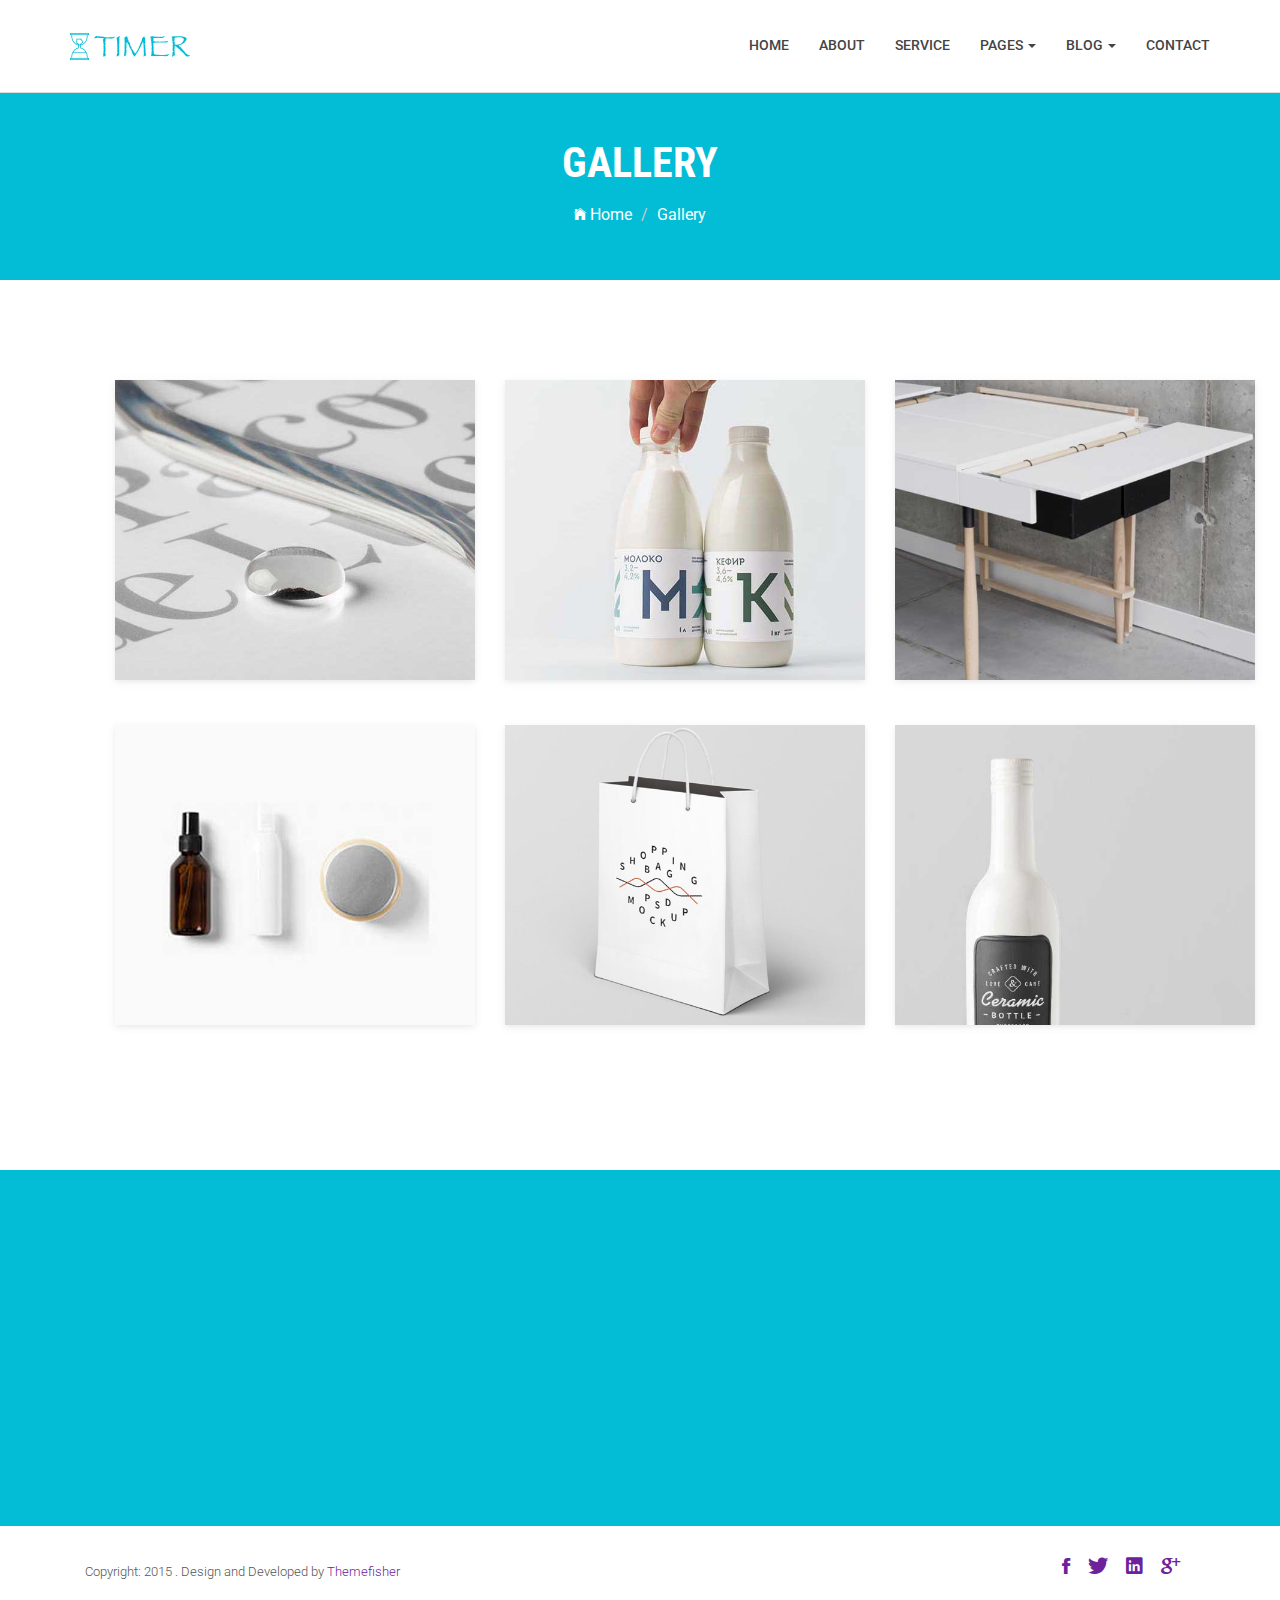
<file: gallery.html>
<!DOCTYPE html>
<html class="no-js">
    <head>
        <!-- Basic Page Needs
        ================================================== -->
        <meta charset="utf-8">
        <meta http-equiv="Content-Type" content="text/html; charset=utf-8">
        <link rel="icon" type="image/png" href="images/favicon.png">
        <title>Timer Agency Template</title>
        <meta name="description" content="">
        <meta name="keywords" content="">
        <meta name="author" content="">
        <!-- Mobile Specific Metas
        ================================================== -->
        <meta name="format-detection" content="telephone=no">
        <meta name="viewport" content="width=device-width, initial-scale=1">
        
        <!-- Template CSS Files
        ================================================== -->
        <!-- Twitter Bootstrs CSS -->
        <link rel="stylesheet" href="css/bootstrap.min.css">
        <!-- Ionicons Fonts Css -->
        <link rel="stylesheet" href="css/ionicons.min.css">
        <!-- animate css -->
        <link rel="stylesheet" href="css/animate.css">
        <!-- Hero area slider css-->
        <link rel="stylesheet" href="css/slider.css">
        <!-- owl craousel css -->
        <link rel="stylesheet" href="css/owl.carousel.css">
        <link rel="stylesheet" href="css/owl.theme.css">
        <link rel="stylesheet" href="css/jquery.fancybox.css">
        <!-- template main css file -->
        <link rel="stylesheet" href="css/main.css">
        <!-- responsive css -->
        <link rel="stylesheet" href="css/responsive.css">
        
        <!-- Template Javascript Files
        ================================================== -->
        <!-- modernizr js -->
        <script src="js/vendor/modernizr-2.6.2.min.js"></script>
        <!-- jquery -->
        <script src="//ajax.googleapis.com/ajax/libs/jquery/1.10.2/jquery.min.js"></script>
        <!-- owl carouserl js -->
        <script src="js/owl.carousel.min.js"></script>
        <!-- bootstrap js -->

        <script src="js/bootstrap.min.js"></script>
        <!-- wow js -->
        <script src="js/wow.min.js"></script>
        <!-- slider js -->
        <script src="js/slider.js"></script>
        <script src="js/jquery.fancybox.js"></script>
        <!-- template main js -->
        <script src="js/main.js"></script>
    </head>
    <body>
        <!--
        ==================================================
        Header Section Start
        ================================================== -->
        <header id="top-bar" class="navbar-fixed-top animated-header">
            <div class="container">
                <div class="navbar-header">
                    <!-- responsive nav button -->
                    <button type="button" class="navbar-toggle" data-toggle="collapse" data-target=".navbar-collapse">
                    <span class="sr-only">Toggle navigation</span>
                    <span class="icon-bar"></span>
                    <span class="icon-bar"></span>
                    <span class="icon-bar"></span>
                    </button>
                    <!-- /responsive nav button -->
                    
                    <!-- logo -->
                    <div class="navbar-brand">
                        <a href="index.html" >
                            <img src="images/logo.png" alt="">
                        </a>
                    </div>
                    <!-- /logo -->
                </div>
                <!-- main menu -->
                <nav class="collapse navbar-collapse navbar-right" role="navigation">
                    <div class="main-menu">
                        <ul class="nav navbar-nav navbar-right">
                            <li>
                                <a href="index.html" >Home</a>
                            </li>
                            <li><a href="about.html">About</a></li>
                            <li><a href="service.html">Service</a></li>
                            <li class="dropdown">
                                <a href="#" class="dropdown-toggle" data-toggle="dropdown">Pages <span class="caret"></span></a>
                                <div class="dropdown-menu">
                                    <ul>
                                        <li><a href="404.html">404 Page</a></li>
                                        <li><a href="gallery.html">Gallery</a></li>
                                    </ul>
                                </div>
                            </li>
                            <li class="dropdown">
                                <a href="#" class="dropdown-toggle" data-toggle="dropdown">Blog <span class="caret"></span></a>
                                <div class="dropdown-menu">
                                    <ul>
                                        <li><a href="blog-fullwidth.html">Blog Full</a></li>
                                        <li><a href="blog-left-sidebar.html">Blog Left sidebar</a></li>
                                        <li><a href="blog-right-sidebar.html">Blog Right sidebar</a></li>
                                    </ul>
                                </div>
                            </li>
                            <li><a href="contact.html">Contact</a></li>
                            
                        </ul>
                    </div>
                </nav>
                <!-- /main nav -->
            </div>
        </header>
        <!--
        ==================================================
        Global Page Section Start
        ================================================== -->
        <section class="global-page-header">
            <div class="container">
                <div class="row">
                    <div class="col-md-12">
                        <div class="block">
                            <h2>Gallery</h2>
                            <ol class="breadcrumb">
                                <li>
                                    <a href="index.html">
                                        <i class="ion-ios-home"></i>
                                        Home
                                    </a>
                                </li>
                                <li class="active">Gallery</li>
                            </ol>
                        </div>
                    </div>
                </div>
            </div>
            </section><!--/#Page header-->
            <section id="gallery" class="gallery">
                <div class="container">
                    <div class="row">
                        <div class="col-sm-4 col-xs-12">
                            <figure class="wow fadeInLeft animated portfolio-item animated" data-wow-duration="500ms" data-wow-delay="0ms" style="visibility: visible; animation-duration: 300ms; -webkit-animation-duration: 300ms; animation-delay: 0ms; -webkit-animation-delay: 0ms; animation-name: fadeInLeft; -webkit-animation-name: fadeInLeft;">
                                <div class="img-wrapper">
                                    <img src="images/portfolio/item-1.jpg" class="img-responsive" alt="this is a title">
                                    <div class="overlay">
                                        <div class="buttons">
                                            <a rel="gallery" class="fancybox" href="images/portfolio/item-1.jpg">Demo</a>
                                        </div>
                                    </div>
                                </div>
                            </figure>
                        </div>
                        <div class="col-sm-4 col-xs-12">
                            <figure class="wow fadeInLeft animated animated" data-wow-duration="500ms" data-wow-delay="300ms" style="visibility: visible; animation-duration: 300ms; -webkit-animation-duration: 300ms; animation-delay: 300ms; -webkit-animation-delay: 300ms; animation-name: fadeInLeft; -webkit-animation-name: fadeInLeft;">
                                <div class="img-wrapper">
                                    <img src="images/portfolio/item-2.jpg" class="img-responsive" alt="this is a title">
                                    <div class="overlay">
                                        <div class="buttons">
                                            <a rel="gallery" class="fancybox" href="images/portfolio/item-2.jpg">Demo</a>
                                        </div>
                                    </div>
                                </div>
                            </figure>
                        </div>
                        <div class="col-sm-4 col-xs-12">
                            <figure class="wow fadeInLeft animated animated" data-wow-duration="500ms" data-wow-delay="500ms" style="visibility: visible; animation-duration: 300ms; -webkit-animation-duration: 300ms; animation-delay: 300ms; -webkit-animation-delay: 300ms; animation-name: fadeInLeft; -webkit-animation-name: fadeInLeft;">
                                <div class="img-wrapper">
                                    <img src="images/portfolio/item-3.jpg" class="img-responsive" alt="">
                                    <div class="overlay">
                                        <div class="buttons">
                                            <a rel="gallery" class="fancybox" href="images/portfolio/item-3.jpg">Demo</a>
                                        </div>
                                    </div>
                                </div>
                            </figure>
                        </div>
                        <div class="col-sm-4 col-xs-12">
                            <figure class="wow fadeInLeft animated" data-wow-duration="500ms" data-wow-delay="700ms" style="visibility: hidden; animation-duration: 300ms; -webkit-animation-duration: 300ms; animation-delay: 600ms; -webkit-animation-delay: 600ms; animation-name: none; -webkit-animation-name: none;">
                                <div class="img-wrapper">
                                    <img src="images/portfolio/item-4.jpg" class="img-responsive" alt="">
                                    <div class="overlay">
                                        <div class="buttons">
                                            <a rel="gallery" class="fancybox" href="images/portfolio/item-4.jpg">Demo</a>
                                        </div>
                                    </div>
                                </div>
                            </figure>
                        </div>
                        <div class="col-sm-4 col-xs-12">
                            <figure class="wow fadeInLeft animated" data-wow-duration="500ms" data-wow-delay="900ms" style="visibility: hidden; animation-duration: 300ms; -webkit-animation-duration: 300ms; animation-delay: 900ms; -webkit-animation-delay: 900ms; animation-name: none; -webkit-animation-name: none;">
                                <div class="img-wrapper">
                                    <img src="images/portfolio/item-5.jpg" class="img-responsive" alt="">
                                    <div class="overlay">
                                        <div class="buttons">
                                            <a rel="gallery" class="fancybox" href="images/portfolio/item-5.jpg">Demo</a>
                                        </div>
                                    </div>
                                </div>
                            </figure>
                        </div>
                        <div class="col-sm-4 col-xs-12">
                            <figure class="wow fadeInLeft animated" data-wow-duration="500ms" data-wow-delay="1100ms" style="visibility: hidden; animation-duration: 300ms; -webkit-animation-duration: 300ms; animation-delay: 1200ms; -webkit-animation-delay: 1200ms; animation-name: none; -webkit-animation-name: none;">
                                <div class="img-wrapper">
                                    <img src="images/portfolio/item-6.jpg" class="img-responsive" alt="">
                                    <div class="overlay">
                                        <div class="buttons">
                                            <a rel="gallery" class="fancybox" href="images/portfolio/item-6.jpg">Demo</a>
                                        </div>
                                    </div>
                                </div>
                            </figure>
                        </div>
                    </div>
                </div>
            </section>
            <!--
            ==================================================
            Call To Action Section Start
            ================================================== -->
            <section id="call-to-action">
                <div class="container">
                    <div class="row">
                        <div class="col-md-12">
                            <div class="block">
                                <h2 class="title wow fadeInDown" data-wow-delay=".3s" data-wow-duration="500ms">SO WHAT YOU THINK ?</h1>
                                <p class="wow fadeInDown" data-wow-delay=".5s" data-wow-duration="500ms">Lorem ipsum dolor sit amet, consectetur adipisicing elit. Nobis,<br>possimus commodi, fugiat magnam temporibus vero magni recusandae? Dolore, maxime praesentium.</p>
                                <a href="#" class="btn btn-default btn-contact wow fadeInDown" data-wow-delay=".7s" data-wow-duration="500ms">Contact With Me</a>
                            </div>
                        </div>
                        
                    </div>
                </div>
            </section>
            <!--
            ==================================================
            Footer Section Start
            ================================================== -->
            <footer id="footer">
                <div class="container">
                    <div class="col-md-8">
                        <p class="copyright">Copyright: <span>2015</span> . Design and Developed by <a href="http://www.Themefisher.com">Themefisher</a></p>
                    </div>
                    <div class="col-md-4">
                        <!-- Social Media -->
                        <ul class="social">
                            <li>
                                <a href="#" class="Facebook">
                                    <i class="ion-social-facebook"></i>
                                </a>
                            </li>
                            <li>
                                <a href="#" class="Twitter">
                                    <i class="ion-social-twitter"></i>
                                </a>
                            </li>
                            <li>
                                <a href="#" class="Linkedin">
                                    <i class="ion-social-linkedin"></i>
                                </a>
                            </li>
                            <li>
                                <a href="#" class="Google Plus">
                                    <i class="ion-social-googleplus"></i>
                                </a>
                            </li>
                            
                        </ul>
                    </div>
                </div>
                </footer> <!-- /#footer -->
                
            </body>
        </html>
    </html>
</file>
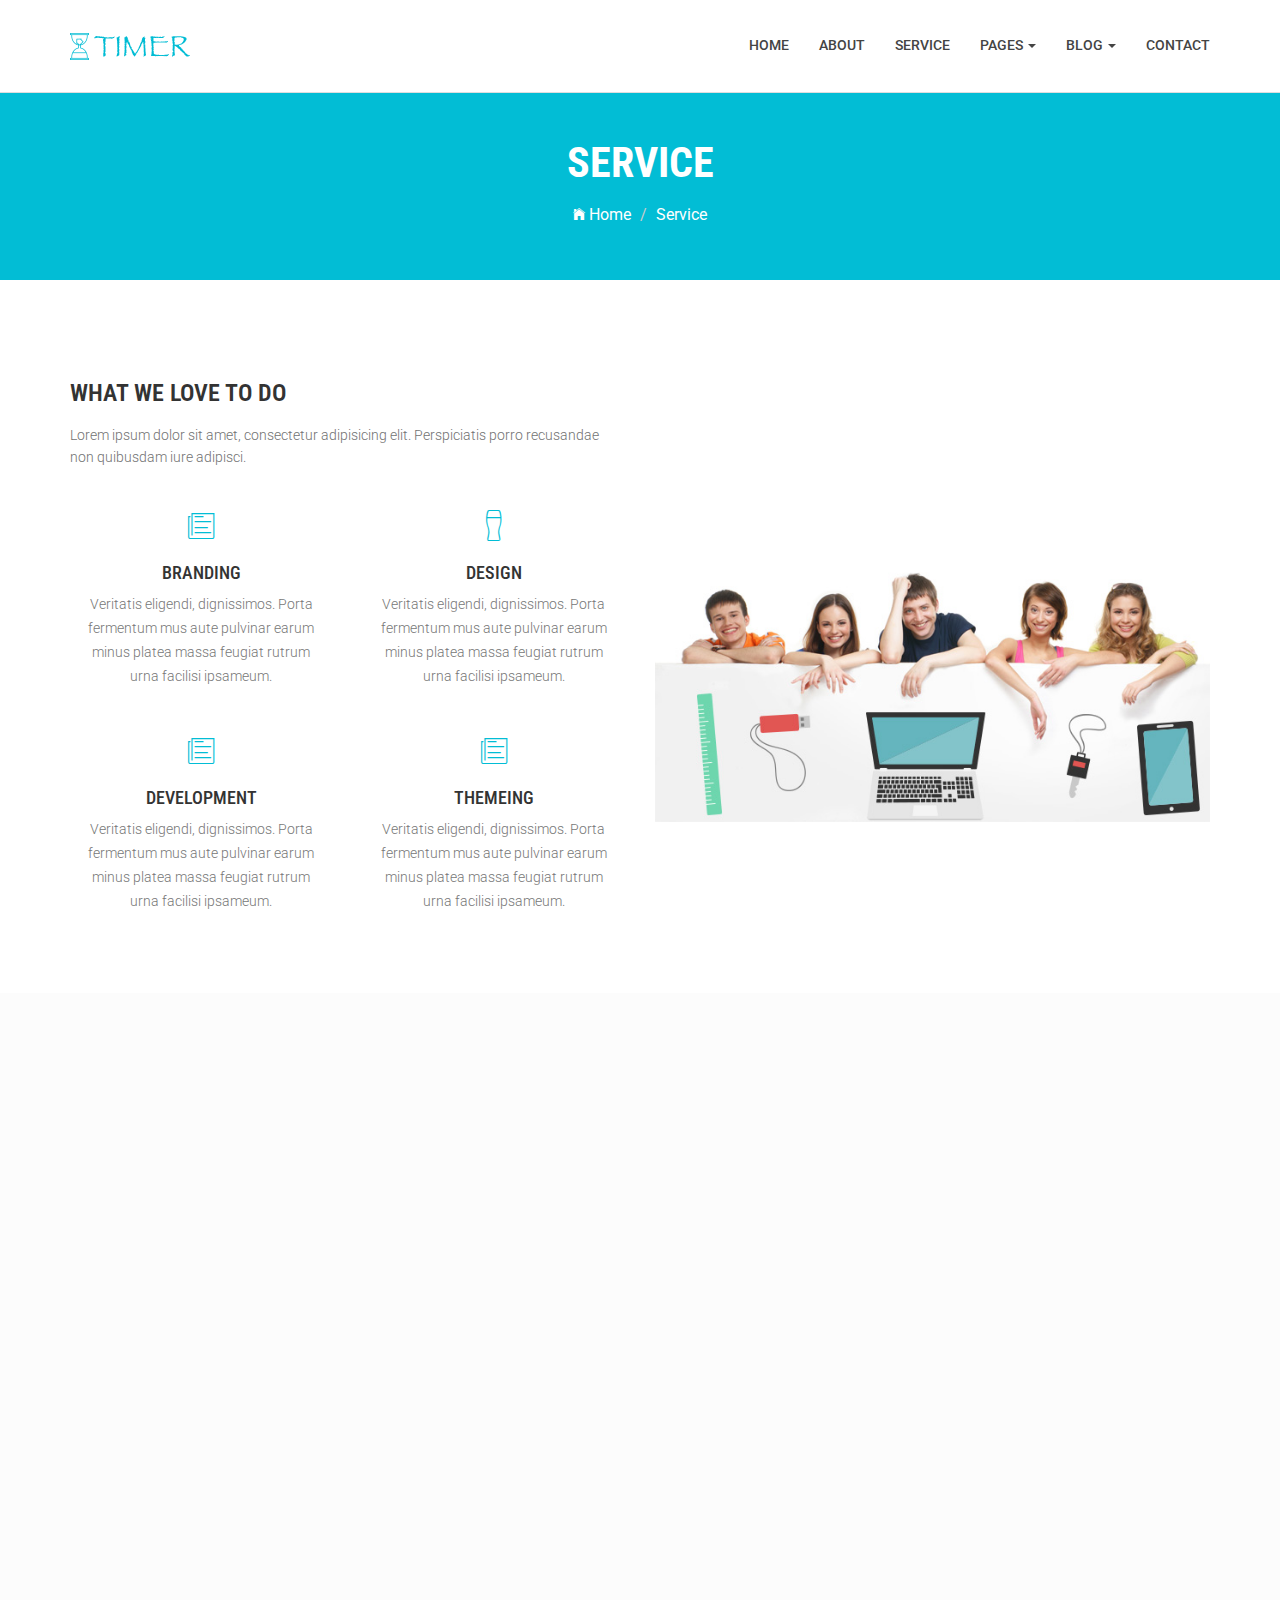
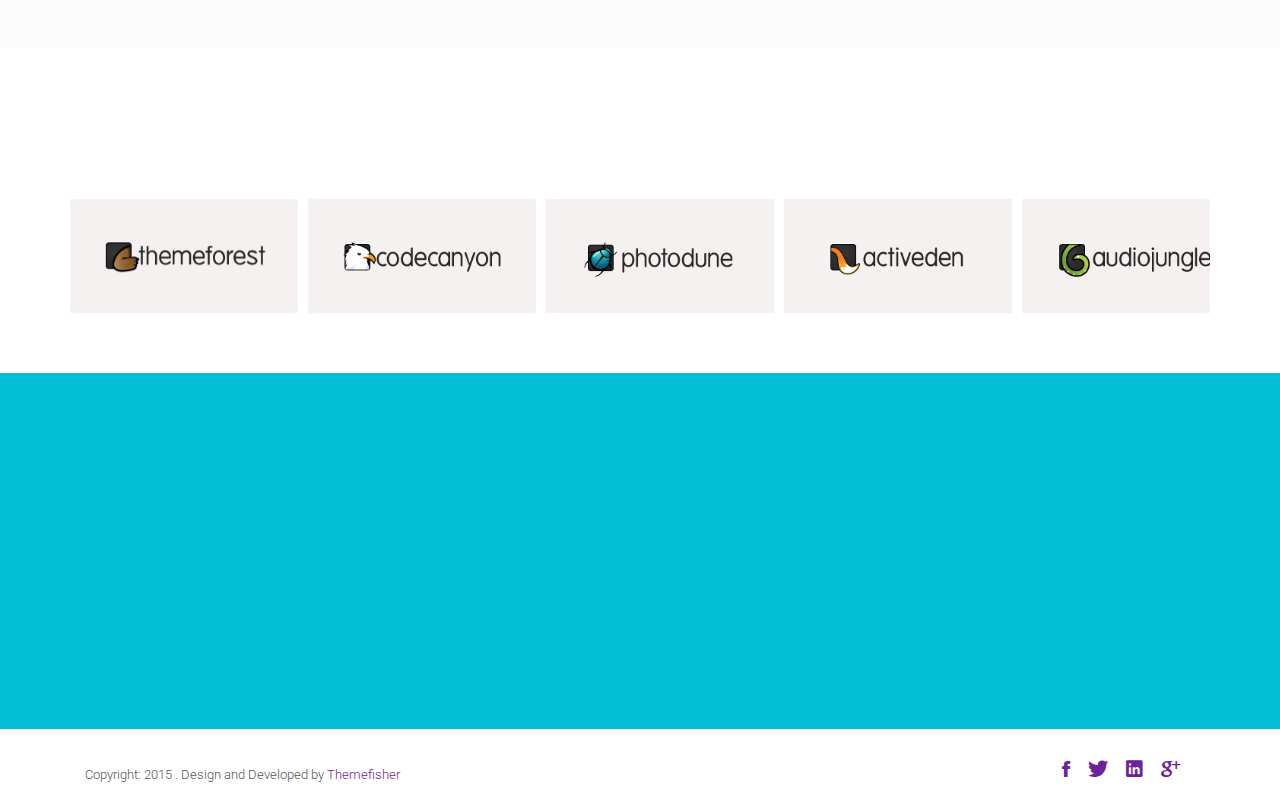
<file: service.html>
<!DOCTYPE html>
<html class="no-js">
    <head>
        <!-- Basic Page Needs
        ================================================== -->
        <meta charset="utf-8">
        <meta http-equiv="Content-Type" content="text/html; charset=utf-8">
        <link rel="icon" type="image/png" href="images/favicon.png">
        <title>Timer Agency Template</title>
        <meta name="description" content="">
        <meta name="keywords" content="">
        <meta name="author" content="">
        <!-- Mobile Specific Metas
        ================================================== -->
        <meta name="format-detection" content="telephone=no">
        <meta name="viewport" content="width=device-width, initial-scale=1">
        
        <!-- Template CSS Files
        ================================================== -->
        <!-- Twitter Bootstrs CSS -->
        <link rel="stylesheet" href="css/bootstrap.min.css">
        <!-- Ionicons Fonts Css -->
        <link rel="stylesheet" href="css/ionicons.min.css">
        <!-- animate css -->
        <link rel="stylesheet" href="css/animate.css">
        <!-- Hero area slider css-->
        <link rel="stylesheet" href="css/slider.css">
        <!-- owl craousel css -->
        <link rel="stylesheet" href="css/owl.carousel.css">
        <link rel="stylesheet" href="css/owl.theme.css">
        <link rel="stylesheet" href="css/jquery.fancybox.css">
        <!-- template main css file -->
        <link rel="stylesheet" href="css/main.css">
        <!-- responsive css -->
        <link rel="stylesheet" href="css/responsive.css">
        
        <!-- Template Javascript Files
        ================================================== -->
        <!-- modernizr js -->
        <script src="js/vendor/modernizr-2.6.2.min.js"></script>
        <!-- jquery -->
        <script src="//ajax.googleapis.com/ajax/libs/jquery/1.10.2/jquery.min.js"></script>
        <!-- owl carouserl js -->
        <script src="js/owl.carousel.min.js"></script>
        <!-- bootstrap js -->

        <script src="js/bootstrap.min.js"></script>
        <!-- wow js -->
        <script src="js/wow.min.js"></script>
        <!-- slider js -->
        <script src="js/slider.js"></script>
        <script src="js/jquery.fancybox.js"></script>
        <!-- template main js -->
        <script src="js/main.js"></script>
    </head>
    <body>
        <!--
        ==================================================
        Header Section Start
        ================================================== -->
        <header id="top-bar" class="navbar-fixed-top animated-header">
            <div class="container">
                <div class="navbar-header">
                    <!-- responsive nav button -->
                    <button type="button" class="navbar-toggle" data-toggle="collapse" data-target=".navbar-collapse">
                    <span class="sr-only">Toggle navigation</span>
                    <span class="icon-bar"></span>
                    <span class="icon-bar"></span>
                    <span class="icon-bar"></span>
                    </button>
                    <!-- /responsive nav button -->
                    
                    <!-- logo -->
                    <div class="navbar-brand">
                        <a href="index.html" >
                            <img src="images/logo.png" alt="">
                        </a>
                    </div>
                    <!-- /logo -->
                </div>
                <!-- main menu -->
                <nav class="collapse navbar-collapse navbar-right" role="navigation">
                    <div class="main-menu">
                        <ul class="nav navbar-nav navbar-right">
                            <li>
                                <a href="index.html" >Home</a>
                            </li>
                            <li><a href="about.html">About</a></li>
                            <li><a href="service.html">Service</a></li>
                            <li class="dropdown">
                                <a href="#" class="dropdown-toggle" data-toggle="dropdown">Pages <span class="caret"></span></a>
                                <div class="dropdown-menu">
                                    <ul>
                                        <li><a href="404.html">404 Page</a></li>
                                        <li><a href="gallery.html">Gallery</a></li>
                                    </ul>
                                </div>
                            </li>
                            <li class="dropdown">
                                <a href="#" class="dropdown-toggle" data-toggle="dropdown">Blog <span class="caret"></span></a>
                                <div class="dropdown-menu">
                                    <ul>
                                        <li><a href="blog-fullwidth.html">Blog Full</a></li>
                                        <li><a href="blog-left-sidebar.html">Blog Left sidebar</a></li>
                                        <li><a href="blog-right-sidebar.html">Blog Right sidebar</a></li>
                                    </ul>
                                </div>
                            </li>
                            <li><a href="contact.html">Contact</a></li>
                            
                        </ul>
                    </div>
                </nav>
                <!-- /main nav -->
            </div>
        </header>

        <!-- 
        ================================================== 
            Global Page Section Start
        ================================================== -->
        <section class="global-page-header">
            <div class="container">
                <div class="row">
                    <div class="col-md-12">
                        <div class="block">
                            <h2>Service</h2>
                            <ol class="breadcrumb">
                                <li>
                                    <a href="index.html">
                                        <i class="ion-ios-home"></i>
                                        Home
                                    </a>
                                </li>
                                <li class="active">Service</li>
                            </ol>
                        </div>
                    </div>
                </div>
            </div>   
        </section><!--/#Page header-->


        <!-- 
        ================================================== 
            Service Page Section  Start
        ================================================== -->
        <section id="service-page" class="pages service-page">
            <div class="container">
                <div class="row">
                    <div class="col-md-6">
                        <div class="block">
                            <h2 class="subtitle wow fadeInUp animated" data-wow-delay=".3s" data-wow-duration="500ms">What We Love To Do</h2>
                            <p class="subtitle-des wow fadeInUp animated" data-wow-delay=".5s" data-wow-duration="500ms">Lorem ipsum dolor sit amet, consectetur adipisicing elit. Perspiciatis porro recusandae non quibusdam iure adipisci.</p>
                            <div class="row service-parts">
                                <div class="col-md-6">
                                    <div class="block wow fadeInUp animated" data-wow-duration="400ms" data-wow-delay="600ms">
                                        <i class="ion-ios-paper-outline"></i>
                                        <h4>BRANDING</h4>
                                        <p>Veritatis eligendi, dignissimos. Porta fermentum mus aute pulvinar earum minus platea massa feugiat rutrum urna facilisi ipsameum.</p>
                                    </div>
                                </div>
                                <div class="col-md-6">
                                    <div class="block wow fadeInUp animated" data-wow-duration="400ms" data-wow-delay="800ms">
                                        <i class="ion-ios-pint-outline"></i>
                                        <h4>DESIGN</h4>
                                        <p>Veritatis eligendi, dignissimos. Porta fermentum mus aute pulvinar earum minus platea massa feugiat rutrum urna facilisi ipsameum.</p>
                                    </div>
                                </div>
                                <div class="col-md-6">
                                    <div class="block wow fadeInUp animated" data-wow-duration="400ms" data-wow-delay="1s">
                                        <i class="ion-ios-paper-outline"></i>
                                        <h4>DEVELOPMENT</h4>
                                        <p>Veritatis eligendi, dignissimos. Porta fermentum mus aute pulvinar earum minus platea massa feugiat rutrum urna facilisi ipsameum.</p>
                                    </div>
                                </div>
                                <div class="col-md-6">
                                    <div class="block wow fadeInUp animated" data-wow-duration="400ms" data-wow-delay="1.1s">
                                        <i class="ion-ios-paper-outline"></i>
                                        <h4>THEMEING</h4>
                                        <p>Veritatis eligendi, dignissimos. Porta fermentum mus aute pulvinar earum minus platea massa feugiat rutrum urna facilisi ipsameum.</p>
                                    </div>
                                </div>
                            </div>
                        </div>
                    </div>
                    <div class="col-md-6">
                        <div class="block">
                            <img class="img-responsive" src="images/team.jpg" alt="">
                        </div>
                    </div>
                </div>
            </div>
        </section>


        <!-- 
        ================================================== 
            Works Section Start
        ================================================== -->
        <section class="works service-page">
            <div class="container">
                <h2 class="subtitle wow fadeInUp animated" data-wow-delay=".3s" data-wow-duration="500ms">Some Of Our Features Works</h2>
                    <p class="subtitle-des wow fadeInUp animated" data-wow-delay=".5s" data-wow-duration="500ms">
                        Aliquam lobortis. Maecenas vestibulum mollis diam. Pellentesque auctor neque nec urna. Nulla sit amet est. Aenean posuere <br> tortor sed cursus feugiat, nunc augue blandit nunc, eu sollicitudin urna dolor sagittis lacus.
                    </p>
                <div class="row">
                    <div class="col-sm-3">
                         <figure class="wow fadeInLeft animated portfolio-item" data-wow-duration="500ms" data-wow-delay="0ms">
                            <div class="img-wrapper">
                                <img src="images/portfolio/item-1.jpg" class="img-responsive" alt="this is a title" >
                                <div class="overlay">
                                    <div class="buttons">
                                        <a rel="gallery" class="fancybox" href="images/portfolio/item-1.jpg">Demo</a>        
                                        <a target="_blank" href="">Details</a>
                                    </div>
                                </div>
                            </div>
                            <figcaption>
                                <h4>
                                    <a href="#">
                                        Dew Drop        
                                    </a>
                                </h4>
                                <p>
                                    Redesigne UI Concept
                                </p>
                            </figcaption>
                        </figure>
                    </div>

                    <div class="col-sm-3">
                        <figure class="wow fadeInLeft animated" data-wow-duration="500ms" data-wow-delay="300ms">
                            <div class="img-wrapper">
                                <img src="images/portfolio/item-2.jpg" class="img-responsive" alt="this is a title" >
                                <div class="overlay">
                                    <div class="buttons">
                                        <a rel="gallery" class="fancybox" href="images/portfolio/item-2.jpg">Demo</a>        
                                        <a target="_blank" href="">Details</a>
                                    </div>
                                </div>
                            </div>
                            <figcaption>
                                <h4>
                                    <a href="#">
                                        Bottle Mockup        
                                    </a>
                                </h4>
                                <p>
                                    Lorem ipsum dolor sit.
                                </p>
                            </figcaption>
                        </figure>
                    </div>

                    <div class="col-sm-3">
                        <figure class="wow fadeInLeft animated" data-wow-duration="500ms" data-wow-delay="300ms">
                            <div class="img-wrapper">
                                <img src="images/portfolio/item-3.jpg" class="img-responsive" alt="" >
                                <div class="overlay">
                                    <div class="buttons">
                                        <a rel="gallery" class="fancybox" href="images/portfolio/item-3.jpg">Demo</a>        
                                        <a target="_blank" href="">Details</a>
                                    </div>
                                </div>
                            </div>
                            <figcaption>
                                <h4>
                                    <a href="#">
                                        Table Design        
                                    </a>
                                </h4>
                                <p>
                                    Lorem ipsum dolor sit amet.
                                </p>
                            </figcaption>
                        </figure>
                    </div>

                    <div class="col-sm-3">
                        <figure class="wow fadeInLeft animated" data-wow-duration="500ms" data-wow-delay="600ms">
                            <div class="img-wrapper">
                                <img src="images/portfolio/item-4.jpg" class="img-responsive" alt="" >
                                <div class="overlay">
                                    <div class="buttons">
                                        <a rel="gallery" class="fancybox" href="images/portfolio/item-4.jpg">Demo</a>        
                                        <a target="_blank" href="">Details</a>
                                    </div>
                                </div>
                            </div>
                            <figcaption>
                                <h4>
                                    <a href="#">
                                        Make Up elements        
                                    </a>
                                </h4>
                                <p>
                                    Lorem ipsum dolor.
                                </p>
                            </figcaption>
                        </figure>
                    </div>

                   

                </div>
            </div>
        </section>
        <!-- 
        ================================================== 
            Clients Section Start
        ================================================== -->
        <section id="clients">
            <div class="container">
                <div class="row">
                    <div class="col-md-12">
                        <h2 class="subtitle text-center wow fadeInUp animated" data-wow-duration="500ms" data-wow-delay=".3s">Our Happy Clinets</h2>
                        <p class="subtitle-des text-center wow fadeInUp animated" data-wow-duration="500ms" data-wow-delay=".5s">Lorem ipsum dolor sit amet, consectetur adipisicing elit. Labore, error.</p>
                        <div id="clients-logo" class="owl-carousel">
                            <div>
                                <img src="images/clients/logo-1.jpg" alt="">
                            </div>
                            <div>
                                <img src="images/clients/logo-2.jpg" alt="">
                            </div>
                            <div>
                                <img src="images/clients/logo-3.jpg" alt="">
                            </div>
                            <div>
                                <img src="images/clients/logo-4.jpg" alt="">
                            </div>
                            <div>
                                <img src="images/clients/logo-5.jpg" alt="">
                            </div>
                             <div>
                                <img src="images/clients/logo-1.jpg" alt="">
                            </div>
                            <div>
                                <img src="images/clients/logo-2.jpg" alt="">
                            </div>
                            <div>
                                <img src="images/clients/logo-3.jpg" alt="">
                            </div>
                            <div>
                                <img src="images/clients/logo-4.jpg" alt="">
                            </div>
                            <div>
                                <img src="images/clients/logo-5.jpg" alt="">
                            </div>
                        </div>
                    </div>
                </div>
            </div>
        </section>





        <!-- 
        ================================================== 
            Call To Action Section Start
        ================================================== -->
        <section id="call-to-action">
            <div class="container">
                <div class="row">
                    <div class="col-md-12">
                        <div class="block">
                            <h2 class="title wow fadeInDown" data-wow-delay=".3s"   data-wow-duration="500ms">SO WHAT YOU THINK ?</h1>
                            <p class="wow fadeInDown" data-wow-delay=".5s" data-wow-duration="500ms">Lorem ipsum dolor sit amet, consectetur adipisicing elit. Nobis,<br>possimus commodi, fugiat magnam temporibus vero magni recusandae? Dolore, maxime praesentium.</p>
                            <a href="contact.html" class="btn btn-default btn-contact wow fadeInDown" data-wow-delay=".7s" data-wow-duration="500ms">Contact With Me</a>
                        </div>
                    </div>
                    
                </div>
            </div>
        </section>


        <!-- 
        ================================================== 
            Footer Section Start
        ================================================== -->
        <footer id="footer">
            <div class="container">
                <div class="col-md-8">
                    <p class="copyright">Copyright: <span>2015</span> . Design and Developed by <a href="http://www.Themefisher.com">Themefisher</a></p>
                </div>
                <div class="col-md-4">
                    <!-- Social Media -->
                    <ul class="social">
                        <li>
                            <a href="#" class="Facebook">
                                <i class="ion-social-facebook"></i>
                            </a>
                        </li>
                        <li>
                            <a href="#" class="Twitter">
                                <i class="ion-social-twitter"></i>
                            </a>
                        </li>
                        <li>
                            <a href="#" class="Linkedin">
                                <i class="ion-social-linkedin"></i>
                            </a>
                        </li>
                        <li>
                            <a href="#" class="Google Plus">
                                <i class="ion-social-googleplus"></i>
                            </a>
                        </li>
                        
                    </ul>
                </div>
            </div>
        </footer> <!-- /#footer -->
    </body>
</html>
</file>
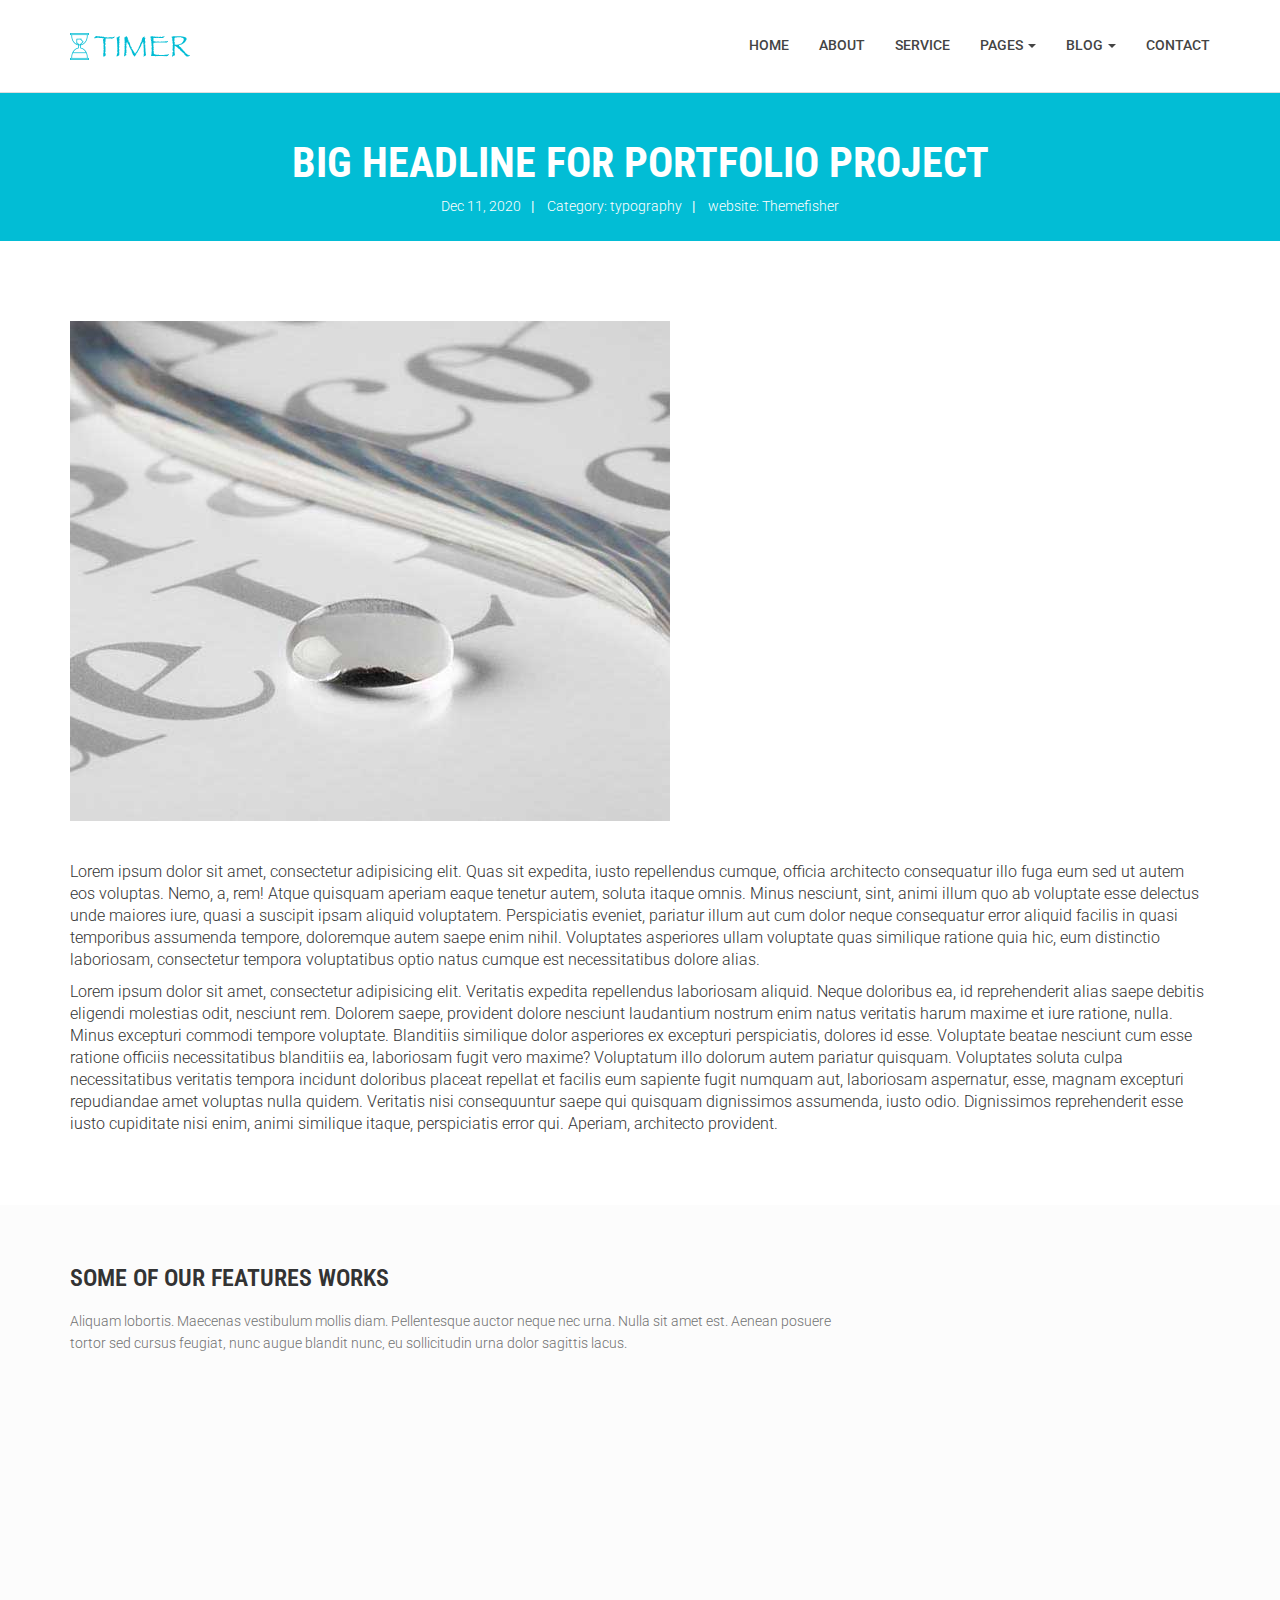
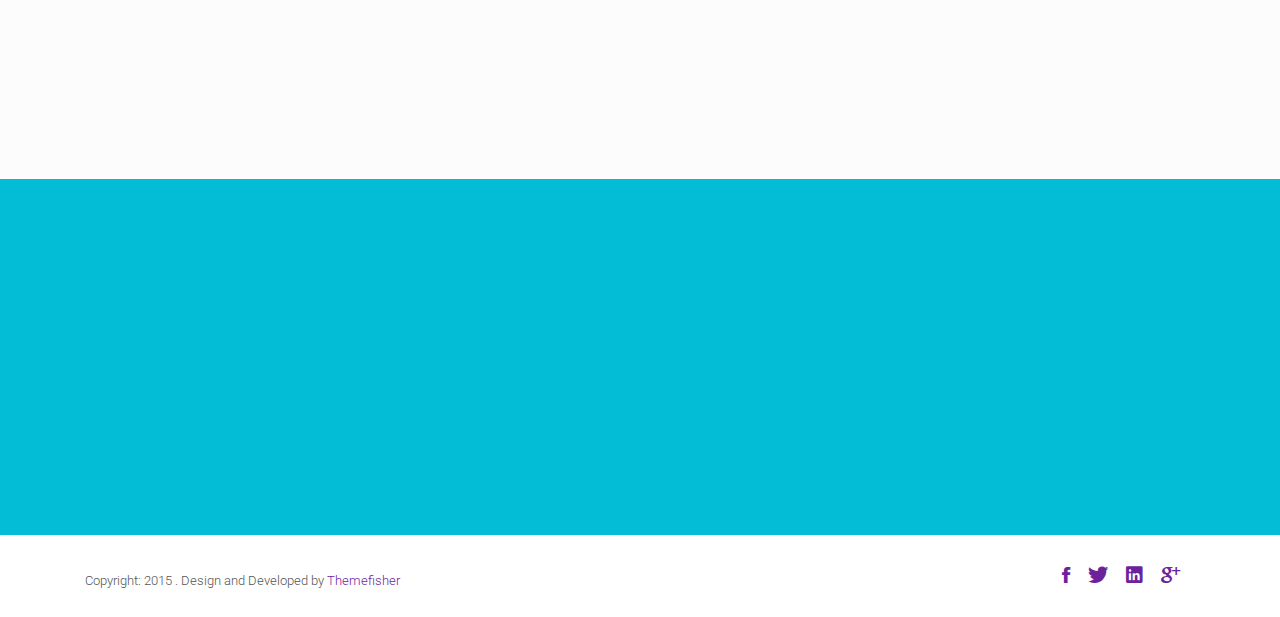
<file: single-portfolio.html>
<!DOCTYPE html>
<html class="no-js">
    <head>
        <!-- Basic Page Needs
        ================================================== -->
        <meta charset="utf-8">
        <meta http-equiv="Content-Type" content="text/html; charset=utf-8">
        <link rel="icon" type="image/png" href="images/favicon.png">
        <title>Timer Agency Template</title>
        <meta name="description" content="">
        <meta name="keywords" content="">
        <meta name="author" content="">
        <!-- Mobile Specific Metas
        ================================================== -->
        <meta name="format-detection" content="telephone=no">
        <meta name="viewport" content="width=device-width, initial-scale=1">
        
        <!-- Template CSS Files
        ================================================== -->
        <!-- Twitter Bootstrs CSS -->
        <link rel="stylesheet" href="css/bootstrap.min.css">
        <!-- Ionicons Fonts Css -->
        <link rel="stylesheet" href="css/ionicons.min.css">
        <!-- animate css -->
        <link rel="stylesheet" href="css/animate.css">
        <!-- Hero area slider css-->
        <link rel="stylesheet" href="css/slider.css">
        <!-- owl craousel css -->
        <link rel="stylesheet" href="css/owl.carousel.css">
        <link rel="stylesheet" href="css/owl.theme.css">
        <link rel="stylesheet" href="css/jquery.fancybox.css">
        <!-- template main css file -->
        <link rel="stylesheet" href="css/main.css">
        <!-- responsive css -->
        <link rel="stylesheet" href="css/responsive.css">
        
        <!-- Template Javascript Files
        ================================================== -->
        <!-- modernizr js -->
        <script src="js/vendor/modernizr-2.6.2.min.js"></script>
        <!-- jquery -->
        <script src="//ajax.googleapis.com/ajax/libs/jquery/1.10.2/jquery.min.js"></script>
        <!-- owl carouserl js -->
        <script src="js/owl.carousel.min.js"></script>
        <!-- bootstrap js -->

        <script src="js/bootstrap.min.js"></script>
        <!-- wow js -->
        <script src="js/wow.min.js"></script>
        <!-- slider js -->
        <script src="js/slider.js"></script>
        <script src="js/jquery.fancybox.js"></script>
        <!-- template main js -->
        <script src="js/main.js"></script>
    </head>
    <body>
        <!--
        ==================================================
        Header Section Start
        ================================================== -->
        <header id="top-bar" class="navbar-fixed-top animated-header">
            <div class="container">
                <div class="navbar-header">
                    <!-- responsive nav button -->
                    <button type="button" class="navbar-toggle" data-toggle="collapse" data-target=".navbar-collapse">
                    <span class="sr-only">Toggle navigation</span>
                    <span class="icon-bar"></span>
                    <span class="icon-bar"></span>
                    <span class="icon-bar"></span>
                    </button>
                    <!-- /responsive nav button -->
                    
                    <!-- logo -->
                    <div class="navbar-brand">
                        <a href="index.html" >
                            <img src="images/logo.png" alt="">
                        </a>
                    </div>
                    <!-- /logo -->
                </div>
                <!-- main menu -->
                <nav class="collapse navbar-collapse navbar-right" role="navigation">
                    <div class="main-menu">
                        <ul class="nav navbar-nav navbar-right">
                            <li>
                                <a href="index.html" >Home</a>
                            </li>
                            <li><a href="about.html">About</a></li>
                            <li><a href="service.html">Service</a></li>
                            <li class="dropdown">
                                <a href="#" class="dropdown-toggle" data-toggle="dropdown">Pages <span class="caret"></span></a>
                                <div class="dropdown-menu">
                                    <ul>
                                        <li><a href="404.html">404 Page</a></li>
                                        <li><a href="gallery.html">Gallery</a></li>
                                    </ul>
                                </div>
                            </li>
                            <li class="dropdown">
                                <a href="#" class="dropdown-toggle" data-toggle="dropdown">Blog <span class="caret"></span></a>
                                <div class="dropdown-menu">
                                    <ul>
                                        <li><a href="blog-fullwidth.html">Blog Full</a></li>
                                        <li><a href="blog-left-sidebar.html">Blog Left sidebar</a></li>
                                        <li><a href="blog-right-sidebar.html">Blog Right sidebar</a></li>
                                    </ul>
                                </div>
                            </li>
                            <li><a href="contact.html">Contact</a></li>
                            
                        </ul>
                    </div>
                </nav>
                <!-- /main nav -->
            </div>
        </header>
        <!--
        ==================================================
        Global Page Section Start
        ================================================== -->
        <section class="global-page-header">
            <div class="container">
                <div class="row">
                    <div class="col-md-12">
                        <div class="block">
                            <h2>Big Headline for Portfolio Project</h2>
                            <div class="portfolio-meta">
                               <span>Dec 11, 2020</span>|
                               <span> Category: typography</span>|
                               <span> website: <a href="http://www.themefisher.com">Themefisher</a></span>
                            </div>
                        </div>
                    </div>
                </div>
            </div>
            </section><!--/#Page header-->

            <section class="portfolio-single">
                <div class="container">
                    <div class="row">
                        <div class="col-md-12">
                            <div class="portfolio-single-img">
                                <img class="img-responsive" alt="" src="images/portfolio/post-1.jpg">
                            </div>
                            <div class="portfolio-content">
                                <p>
                                    Lorem ipsum dolor sit amet, consectetur adipisicing elit. Quas sit expedita, iusto repellendus cumque, officia architecto consequatur illo fuga eum sed ut autem eos voluptas. Nemo, a, rem! Atque quisquam aperiam eaque tenetur autem, soluta itaque omnis. Minus nesciunt, sint, animi illum quo ab voluptate esse delectus unde maiores iure, quasi a suscipit ipsam aliquid voluptatem. Perspiciatis eveniet, pariatur illum aut cum dolor neque consequatur error aliquid facilis in quasi temporibus assumenda tempore, doloremque autem saepe enim nihil. Voluptates asperiores ullam voluptate quas similique ratione quia hic, eum distinctio laboriosam, consectetur tempora voluptatibus optio natus cumque est necessitatibus dolore alias.
                                </p>
                                <p>
                                    Lorem ipsum dolor sit amet, consectetur adipisicing elit. Veritatis expedita repellendus laboriosam aliquid. Neque doloribus ea, id reprehenderit alias saepe debitis eligendi molestias odit, nesciunt rem. Dolorem saepe, provident dolore nesciunt laudantium nostrum enim natus veritatis harum maxime et iure ratione, nulla. Minus excepturi commodi tempore voluptate. Blanditiis similique dolor asperiores ex excepturi perspiciatis, dolores id esse. Voluptate beatae nesciunt cum esse ratione officiis necessitatibus blanditiis ea, laboriosam fugit vero maxime? Voluptatum illo dolorum autem pariatur quisquam. Voluptates soluta culpa necessitatibus veritatis tempora incidunt doloribus placeat repellat et facilis eum sapiente fugit numquam aut, laboriosam aspernatur, esse, magnam excepturi repudiandae amet voluptas nulla quidem. Veritatis nisi consequuntur saepe qui quisquam dignissimos assumenda, iusto odio. Dignissimos reprehenderit esse iusto cupiditate nisi enim, animi similique itaque, perspiciatis error qui. Aperiam, architecto provident.
                                </p>
                            </div>
                         
                        </div>
                    </div>
                </div>
            </section>

            <section class="works works-fit">
            <div class="container">
                <h2 class="subtitle">Some Of Our Features Works</h2>
                    <p class="subtitle-des">
                        Aliquam lobortis. Maecenas vestibulum mollis diam. Pellentesque auctor neque nec urna. Nulla sit amet est. Aenean posuere <br> tortor sed cursus feugiat, nunc augue blandit nunc, eu sollicitudin urna dolor sagittis lacus.
                    </p>
                <div class="row">
                    <div class="col-sm-3">
                         <figure class="wow fadeInLeft animated portfolio-item animated" data-wow-duration="300ms" data-wow-delay="0ms" style="visibility: visible; animation-duration: 300ms; -webkit-animation-duration: 300ms; animation-delay: 0ms; -webkit-animation-delay: 0ms; animation-name: fadeInLeft; -webkit-animation-name: fadeInLeft;">
                            <div class="img-wrapper">
                                <img src="images/portfolio/item-1.jpg" class="img-responsive" alt="portfolio items">
                                <div class="overlay">
                                    <div class="buttons">
                                        <a rel="gallery" title="Proin imperdiet augue et magna interdum hendrerit" class="fancybox" href="images/portfolio/item-1.jpg">Demo</a>        
                                        <a target="_blank" href="single-postfolio.html">Details</a>
                                    </div>
                                </div>
                            </div>
                            <figcaption>
                                <h4>
                                    <a href="#">
                                        Dew Drop        
                                    </a>
                                </h4>
                                <p>
                                    Redesigne UI Concept
                                </p>
                            </figcaption>
                        </figure>
                    </div>

                    <div class="col-sm-3">
                        <figure class="wow fadeInLeft animated animated" data-wow-duration="300ms" data-wow-delay="300ms" style="visibility: visible; animation-duration: 300ms; -webkit-animation-duration: 300ms; animation-delay: 300ms; -webkit-animation-delay: 300ms; animation-name: fadeInLeft; -webkit-animation-name: fadeInLeft;">
                            <div class="img-wrapper">
                                <img src="images/portfolio/item-2.jpg" class="img-responsive" alt="portfolio items">
                                <div class="overlay">
                                    <div class="buttons">
                                        <a rel="gallery" title="Proin imperdiet augue et magna interdum hendrerit" class="fancybox" href="images/portfolio/item-2.jpg">Demo</a>        
                                        <a target="_blank" href="single-postfolio.html">Details</a>
                                    </div>
                                </div>
                            </div>
                            <figcaption>
                                <h4>
                                    <a href="#">
                                        Bottle Mockup        
                                    </a>
                                </h4>
                                <p>
                                    Lorem ipsum dolor sit.
                                </p>
                            </figcaption>
                        </figure>
                    </div>

                    <div class="col-sm-3">
                        <figure class="wow fadeInLeft animated animated" data-wow-duration="300ms" data-wow-delay="300ms" style="visibility: visible; animation-duration: 300ms; -webkit-animation-duration: 300ms; animation-delay: 300ms; -webkit-animation-delay: 300ms; animation-name: fadeInLeft; -webkit-animation-name: fadeInLeft;">
                            <div class="img-wrapper">
                                <img src="images/portfolio/item-3.jpg" class="img-responsive" alt="">
                                <div class="overlay">
                                    <div class="buttons">
                                        <a rel="gallery" title="Proin imperdiet augue et magna interdum hendrerit" class="fancybox" href="images/portfolio/item-3.jpg">Demo</a>        
                                        <a target="_blank" href="single-postfolio.html">Details</a>
                                    </div>
                                </div>
                            </div>
                            <figcaption>
                                <h4>
                                    <a href="#">
                                        Table Design        
                                    </a>
                                </h4>
                                <p>
                                    Lorem ipsum dolor sit amet.
                                </p>
                            </figcaption>
                        </figure>
                    </div>

                    <div class="col-sm-3">
                        <figure class="wow fadeInLeft animated animated" data-wow-duration="300ms" data-wow-delay="600ms" style="visibility: visible; animation-duration: 300ms; -webkit-animation-duration: 300ms; animation-delay: 600ms; -webkit-animation-delay: 600ms; animation-name: fadeInLeft; -webkit-animation-name: fadeInLeft;">
                            <div class="img-wrapper">
                                <img src="images/portfolio/item-4.jpg" class="img-responsive" alt="">
                                <div class="overlay">
                                    <div class="buttons">
                                        <a rel="gallery" title="Proin imperdiet augue et magna interdum hendrerit" class="fancybox" href="images/portfolio/item-4.jpg">Demo</a>        
                                        <a target="_blank" href="single-postfolio.html">Details</a>
                                    </div>
                                </div>
                            </div>
                            <figcaption>
                                <h4>
                                    <a href="#">
                                        Make Up elements        
                                    </a>
                                </h4>
                                <p>
                                    Lorem ipsum dolor.
                                </p>
                            </figcaption>
                        </figure>
                    </div>

                   

                </div>
            </div>
        </section>
        
            <!--
            ==================================================
            Call To Action Section Start
            ================================================== -->
            <section id="call-to-action">
                <div class="container">
                    <div class="row">
                        <div class="col-md-12">
                            <div class="block">
                                <h2 class="title wow fadeInDown" data-wow-delay=".3s" data-wow-duration="300ms">SO WHAT YOU THINK ?</h1>
                                <p class="wow fadeInDown" data-wow-delay=".5s" data-wow-duration="300ms">Lorem ipsum dolor sit amet, consectetur adipisicing elit. Nobis,</br>possimus commodi, fugiat magnam temporibus vero magni recusandae? Dolore, maxime praesentium.</p>
                                <a href="#" class="btn btn-default btn-contact wow fadeInDown" data-wow-delay=".7s" data-wow-duration="300ms">Contact With Me</a>
                            </div>
                        </div>
                        
                    </div>
                </div>
            </section>
            <!--
            ==================================================
            Footer Section Start
            ================================================== -->
            <footer id="footer">
                <div class="container">
                    <div class="col-md-8">
                        <p class="copyright">Copyright: <span>2015</span> . Design and Developed by <a href="http://www.Themefisher.com">Themefisher</a></p>
                    </div>
                    <div class="col-md-4">
                        <!-- Social Media -->
                        <ul class="social">
                            <li>
                                <a href="#" class="Facebook">
                                    <i class="ion-social-facebook"></i>
                                </a>
                            </li>
                            <li>
                                <a href="#" class="Twitter">
                                    <i class="ion-social-twitter"></i>
                                </a>
                            </li>
                            <li>
                                <a href="#" class="Linkedin">
                                    <i class="ion-social-linkedin"></i>
                                </a>
                            </li>
                            <li>
                                <a href="#" class="Google Plus">
                                    <i class="ion-social-googleplus"></i>
                                </a>
                            </li>
                            
                        </ul>
                    </div>
                </div>
                </footer> <!-- /#footer -->
                
            </body>
        </html>
    </html>
</file>
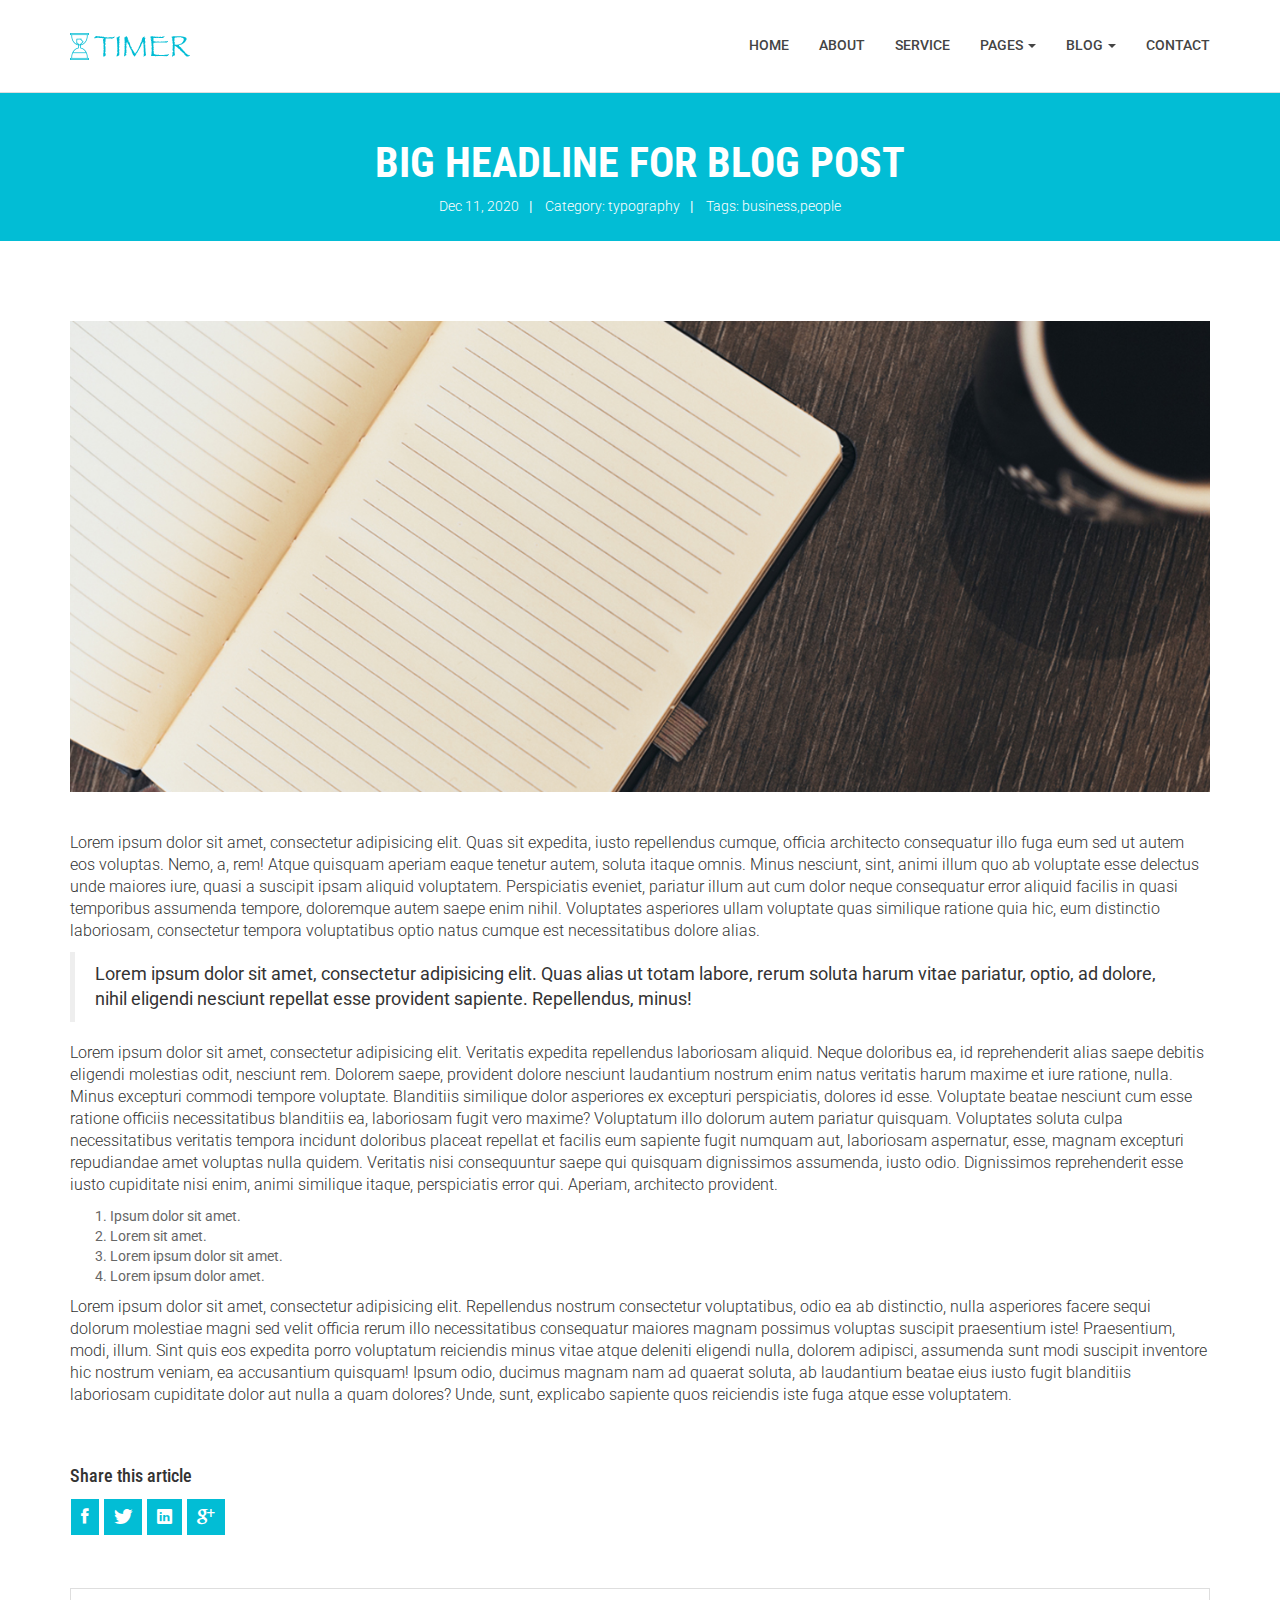
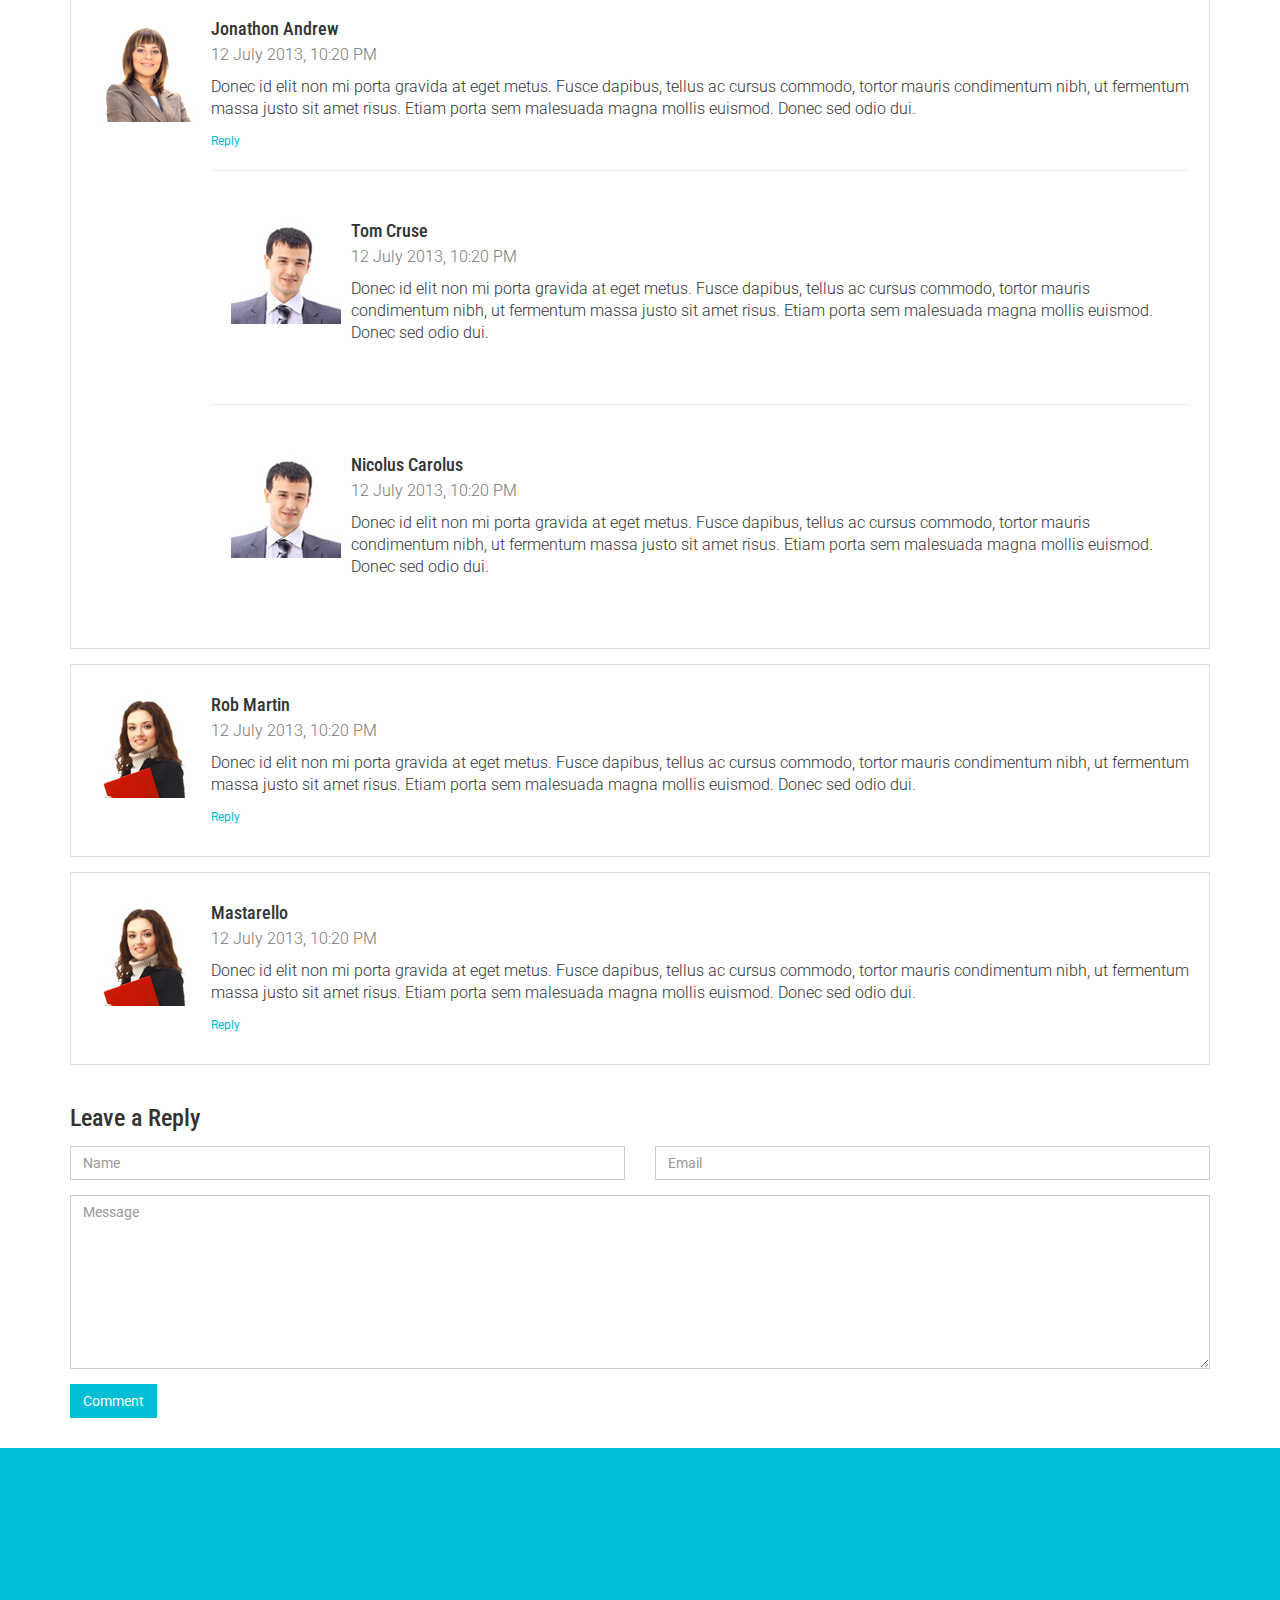
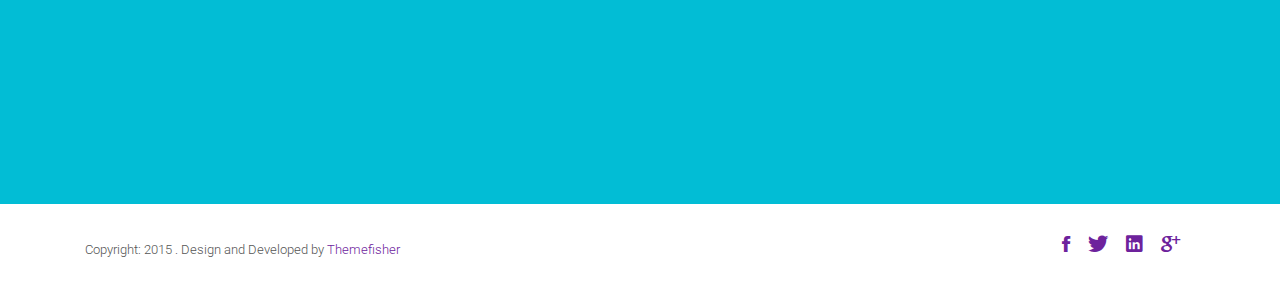
<file: single-post.html>
<!DOCTYPE html>
<html class="no-js">
    <head>
        <!-- Basic Page Needs
        ================================================== -->
        <meta charset="utf-8">
        <meta http-equiv="Content-Type" content="text/html; charset=utf-8">
        <link rel="icon" type="image/png" href="images/favicon.png">
        <title>Timer Agency Template</title>
        <meta name="description" content="">
        <meta name="keywords" content="">
        <meta name="author" content="">
        <!-- Mobile Specific Metas
        ================================================== -->
        <meta name="format-detection" content="telephone=no">
        <meta name="viewport" content="width=device-width, initial-scale=1">
        
        <!-- Template CSS Files
        ================================================== -->
        <!-- Twitter Bootstrs CSS -->
        <link rel="stylesheet" href="css/bootstrap.min.css">
        <!-- Ionicons Fonts Css -->
        <link rel="stylesheet" href="css/ionicons.min.css">
        <!-- animate css -->
        <link rel="stylesheet" href="css/animate.css">
        <!-- Hero area slider css-->
        <link rel="stylesheet" href="css/slider.css">
        <!-- owl craousel css -->
        <link rel="stylesheet" href="css/owl.carousel.css">
        <link rel="stylesheet" href="css/owl.theme.css">
        <link rel="stylesheet" href="css/jquery.fancybox.css">
        <!-- template main css file -->
        <link rel="stylesheet" href="css/main.css">
        <!-- responsive css -->
        <link rel="stylesheet" href="css/responsive.css">
        
        <!-- Template Javascript Files
        ================================================== -->
        <!-- modernizr js -->
        <script src="js/vendor/modernizr-2.6.2.min.js"></script>
        <!-- jquery -->
        <script src="//ajax.googleapis.com/ajax/libs/jquery/1.10.2/jquery.min.js"></script>
        <!-- owl carouserl js -->
        <script src="js/owl.carousel.min.js"></script>
        <!-- bootstrap js -->

        <script src="js/bootstrap.min.js"></script>
        <!-- wow js -->
        <script src="js/wow.min.js"></script>
        <!-- slider js -->
        <script src="js/slider.js"></script>
        <script src="js/jquery.fancybox.js"></script>
        <!-- template main js -->
        <script src="js/main.js"></script>
    </head>
    <body>
        <!--
        ==================================================
        Header Section Start
        ================================================== -->
        <header id="top-bar" class="navbar-fixed-top animated-header">
            <div class="container">
                <div class="navbar-header">
                    <!-- responsive nav button -->
                    <button type="button" class="navbar-toggle" data-toggle="collapse" data-target=".navbar-collapse">
                    <span class="sr-only">Toggle navigation</span>
                    <span class="icon-bar"></span>
                    <span class="icon-bar"></span>
                    <span class="icon-bar"></span>
                    </button>
                    <!-- /responsive nav button -->
                    
                    <!-- logo -->
                    <div class="navbar-brand">
                        <a href="index.html" >
                            <img src="images/logo.png" alt="">
                        </a>
                    </div>
                    <!-- /logo -->
                </div>
                <!-- main menu -->
                <nav class="collapse navbar-collapse navbar-right" role="navigation">
                    <div class="main-menu">
                        <ul class="nav navbar-nav navbar-right">
                            <li>
                                <a href="index.html" >Home</a>
                            </li>
                            <li><a href="about.html">About</a></li>
                            <li><a href="service.html">Service</a></li>
                            <li class="dropdown">
                                <a href="#" class="dropdown-toggle" data-toggle="dropdown">Pages <span class="caret"></span></a>
                                <div class="dropdown-menu">
                                    <ul>
                                        <li><a href="404.html">404 Page</a></li>
                                        <li><a href="gallery.html">Gallery</a></li>
                                    </ul>
                                </div>
                            </li>
                            <li class="dropdown">
                                <a href="#" class="dropdown-toggle" data-toggle="dropdown">Blog <span class="caret"></span></a>
                                <div class="dropdown-menu">
                                    <ul>
                                        <li><a href="blog-fullwidth.html">Blog Full</a></li>
                                        <li><a href="blog-left-sidebar.html">Blog Left sidebar</a></li>
                                        <li><a href="blog-right-sidebar.html">Blog Right sidebar</a></li>
                                    </ul>
                                </div>
                            </li>
                            <li><a href="contact.html">Contact</a></li>
                            
                        </ul>
                    </div>
                </nav>
                <!-- /main nav -->
            </div>
        </header>
        <!--
        ==================================================
        Global Page Section Start
        ================================================== -->
        <section class="global-page-header">
            <div class="container">
                <div class="row">
                    <div class="col-md-12">
                        <div class="block">
                            <h2>Big Headline for Blog Post</h2>
                            <div class="portfolio-meta">
                                <span>Dec 11, 2020</span>|
                                <span> Category: typography</span>|
                                <span> Tags: <a href="">business</a>,<a href="">people</a></span>
                            </div>
                        </div>
                    </div>
                </div>
            </div>
            </section><!--/#Page header-->
            <section class="single-post">
                <div class="container">
                    <div class="row">
                        <div class="col-md-12">
                            <div class="post-img">
                                <img class="img-responsive" alt="" src="images/blog/post-1.jpg">
                            </div>
                            <div class="post-content">
                                <p>
                                    Lorem ipsum dolor sit amet, consectetur adipisicing elit. Quas sit expedita, iusto repellendus cumque, officia architecto consequatur illo fuga eum sed ut autem eos voluptas. Nemo, a, rem! Atque quisquam aperiam eaque tenetur autem, soluta itaque omnis. Minus nesciunt, sint, animi illum quo ab voluptate esse delectus unde maiores iure, quasi a suscipit ipsam aliquid voluptatem. Perspiciatis eveniet, pariatur illum aut cum dolor neque consequatur error aliquid facilis in quasi temporibus assumenda tempore, doloremque autem saepe enim nihil. Voluptates asperiores ullam voluptate quas similique ratione quia hic, eum distinctio laboriosam, consectetur tempora voluptatibus optio natus cumque est necessitatibus dolore alias.
                                </p>
                                <blockquote>
                                    Lorem ipsum dolor sit amet, consectetur adipisicing elit. Quas alias ut totam labore, rerum soluta harum vitae pariatur, optio, ad dolore, nihil eligendi nesciunt repellat esse provident sapiente. Repellendus, minus!
                                </blockquote>
                                <p>
                                    Lorem ipsum dolor sit amet, consectetur adipisicing elit. Veritatis expedita repellendus laboriosam aliquid. Neque doloribus ea, id reprehenderit alias saepe debitis eligendi molestias odit, nesciunt rem. Dolorem saepe, provident dolore nesciunt laudantium nostrum enim natus veritatis harum maxime et iure ratione, nulla. Minus excepturi commodi tempore voluptate. Blanditiis similique dolor asperiores ex excepturi perspiciatis, dolores id esse. Voluptate beatae nesciunt cum esse ratione officiis necessitatibus blanditiis ea, laboriosam fugit vero maxime? Voluptatum illo dolorum autem pariatur quisquam. Voluptates soluta culpa necessitatibus veritatis tempora incidunt doloribus placeat repellat et facilis eum sapiente fugit numquam aut, laboriosam aspernatur, esse, magnam excepturi repudiandae amet voluptas nulla quidem. Veritatis nisi consequuntur saepe qui quisquam dignissimos assumenda, iusto odio. Dignissimos reprehenderit esse iusto cupiditate nisi enim, animi similique itaque, perspiciatis error qui. Aperiam, architecto provident.
                                </p>
                                <ol>
                                    <li>Ipsum dolor sit amet.</li>
                                    <li>Lorem sit amet.</li>
                                    <li>Lorem ipsum dolor sit amet.</li>
                                    <li>Lorem ipsum dolor amet.</li>
                                </ol>
                                <p>
                                    Lorem ipsum dolor sit amet, consectetur adipisicing elit. Repellendus nostrum consectetur voluptatibus, odio ea ab distinctio, nulla asperiores facere sequi dolorum molestiae magni sed velit officia rerum illo necessitatibus consequatur maiores magnam possimus voluptas suscipit praesentium iste! Praesentium, modi, illum. Sint quis eos expedita porro voluptatum reiciendis minus vitae atque deleniti eligendi nulla, dolorem adipisci, assumenda sunt modi suscipit inventore hic nostrum veniam, ea accusantium quisquam! Ipsum odio, ducimus magnam nam ad quaerat soluta, ab laudantium beatae eius iusto fugit blanditiis laboriosam cupiditate dolor aut nulla a quam dolores? Unde, sunt, explicabo sapiente quos reiciendis iste fuga atque esse voluptatem.
                                </p>
                            </div>
                            <ul class="social-share">
                                <h4>Share this article</h4>
                                <li>
                                    <a href="#" class="Facebook">
                                        <i class="ion-social-facebook"></i>
                                    </a>
                                </li>
                                <li>
                                    <a href="#" class="Twitter">
                                        <i class="ion-social-twitter"></i>
                                    </a>
                                </li>
                                <li>
                                    <a href="#" class="Linkedin">
                                        <i class="ion-social-linkedin"></i>
                                    </a>
                                </li>
                                <li>
                                    <a href="#" class="Google Plus">
                                        <i class="ion-social-googleplus"></i>
                                    </a>
                                </li>
                                
                            </ul>
                            
                        </div>
                    </div>
                    <div class="row">
                        <div class="col-md-12">
                            <div class="comments">
                                <div class="media">
                                    <a href="" class="pull-left">
                                        <img alt="" src="images/avater.jpg" class="media-object">
                                    </a>
                                    <div class="media-body">
                                        <h4 class="media-heading">
                                        Jonathon Andrew</h4>
                                        <p class="text-muted">
                                            12 July 2013, 10:20 PM
                                        </p>
                                        <p>
                                            Donec id elit non mi porta gravida at eget metus. Fusce dapibus, tellus ac cursus commodo, tortor mauris condimentum nibh, ut fermentum massa justo sit amet risus. Etiam porta sem malesuada magna mollis euismod. Donec sed odio dui.
                                        </p>
                                        <a href="">Reply</a>
                                        <hr>
                                        <!-- Nested media object -->
                                        <div class="media">
                                            <a href="" class="pull-left">
                                                <img alt="" src="images/avater-1.jpg" class="media-object">
                                            </a>
                                            <div class="media-body">
                                                <h4 class="media-heading">
                                                Tom Cruse </h4>
                                                <p class="text-muted">
                                                    12 July 2013, 10:20 PM
                                                </p>
                                                <p>
                                                    Donec id elit non mi porta gravida at eget metus. Fusce dapibus, tellus ac cursus commodo, tortor mauris condimentum nibh, ut fermentum massa justo sit amet risus. Etiam porta sem malesuada magna mollis euismod. Donec sed odio dui.
                                                </p>
                                            </div>
                                        </div>
                                        <!--end media-->
                                        <hr>
                                        <div class="media">
                                            <a href="" class="pull-left">
                                                <img alt="" src="images/avater-1.jpg" class="media-object">
                                            </a>
                                            <div class="media-body">
                                                <h4 class="media-heading">
                                                Nicolus Carolus </h4>
                                                <p class="text-muted">
                                                    12 July 2013, 10:20 PM
                                                </p>
                                                <p>
                                                    Donec id elit non mi porta gravida at eget metus. Fusce dapibus, tellus ac cursus commodo, tortor mauris condimentum nibh, ut fermentum massa justo sit amet risus. Etiam porta sem malesuada magna mollis euismod. Donec sed odio dui.
                                                </p>
                                            </div>
                                        </div>
                                        <!--end media-->
                                    </div>
                                </div>
                                <div class="media">
                                    <a href="" class="pull-left">
                                        <img alt="" src="images/avater-2.jpg" class="media-object">
                                    </a>
                                    <div class="media-body">
                                        <h4 class="media-heading">
                                        Rob Martin</h4>
                                        <p class="text-muted">
                                            12 July 2013, 10:20 PM
                                        </p>
                                        <p>
                                            Donec id elit non mi porta gravida at eget metus. Fusce dapibus, tellus ac cursus commodo, tortor mauris condimentum nibh, ut fermentum massa justo sit amet risus. Etiam porta sem malesuada magna mollis euismod. Donec sed odio dui.
                                        </p>
                                        <a href="">Reply</a>
                                    </div>
                                </div>
                                <div class="media">
                                    <a href="" class="pull-left">
                                        <img alt="" src="images/avater-2.jpg" class="media-object">
                                    </a>
                                    <div class="media-body">
                                        <h4 class="media-heading">
                                        Mastarello </h4>
                                        <p class="text-muted">
                                            12 July 2013, 10:20 PM
                                        </p>
                                        <p>
                                            Donec id elit non mi porta gravida at eget metus. Fusce dapibus, tellus ac cursus commodo, tortor mauris condimentum nibh, ut fermentum massa justo sit amet risus. Etiam porta sem malesuada magna mollis euismod. Donec sed odio dui.
                                        </p>
                                        <a href="">Reply</a>
                                    </div>
                                </div>
                            </div>
                            <div class="post-comment">
                                <h3>Leave a Reply</h3>
                                <form role="form" class="form-horizontal">
                                    <div class="form-group">
                                        <div class="col-lg-6">
                                            <input type="text" class="col-lg-12 form-control" placeholder="Name">
                                        </div>
                                        <div class="col-lg-6">
                                            <input type="text" class="col-lg-12 form-control" placeholder="Email">
                                        </div>
                                    </div>
                                    <div class="form-group">
                                        <div class="col-lg-12">
                                            <textarea class=" form-control" rows="8" placeholder="Message"></textarea>
                                        </div>
                                    </div>
                                    <p>
                                    </p>
                                    <p>
                                        <button class="btn btn-send" type="submit">Comment</button>
                                    </p>
                                    
                                    <p></p>
                                </form>
                            </div>
                            
                        </div>
                    </div>
                </div>
            </section>
            
            
            <!--
            ==================================================
            Call To Action Section Start
            ================================================== -->
            <section id="call-to-action">
                <div class="container">
                    <div class="row">
                        <div class="col-md-12">
                            <div class="block">
                                <h2 class="title wow fadeInDown" data-wow-delay=".3s" data-wow-duration="300ms">SO WHAT YOU THINK ?</h1>
                                <p class="wow fadeInDown" data-wow-delay=".5s" data-wow-duration="300ms">Lorem ipsum dolor sit amet, consectetur adipisicing elit. Nobis,</br>possimus commodi, fugiat magnam temporibus vero magni recusandae? Dolore, maxime praesentium.</p>
                                <a href="#" class="btn btn-default btn-contact wow fadeInDown" data-wow-delay=".7s" data-wow-duration="300ms">Contact With Me</a>
                            </div>
                        </div>
                        
                    </div>
                </div>
            </section>
            <!--
            ==================================================
            Footer Section Start
            ================================================== -->
            <footer id="footer">
                <div class="container">
                    <div class="col-md-8">
                        <p class="copyright">Copyright: <span>2015</span> . Design and Developed by <a href="http://www.Themefisher.com">Themefisher</a></p>
                    </div>
                    <div class="col-md-4">
                        <!-- Social Media -->
                        <ul class="social">
                            <li>
                                <a href="#" class="Facebook">
                                    <i class="ion-social-facebook"></i>
                                </a>
                            </li>
                            <li>
                                <a href="#" class="Twitter">
                                    <i class="ion-social-twitter"></i>
                                </a>
                            </li>
                            <li>
                                <a href="#" class="Linkedin">
                                    <i class="ion-social-linkedin"></i>
                                </a>
                            </li>
                            <li>
                                <a href="#" class="Google Plus">
                                    <i class="ion-social-googleplus"></i>
                                </a>
                            </li>
                            
                        </ul>
                    </div>
                </div>
                </footer> <!-- /#footer -->
                
            </body>
        </html>
    </html>
</file>
<file: css/slider.css>
/* -------------------------------- 

Primary style

-------------------------------- */


.cd-words-wrapper {
  display: inline-block;
  position: relative;
  text-align: left;
}
.cd-words-wrapper b {
  display: inline-block;
  position: absolute;
  white-space: nowrap;
  left: 0;
  top: 0;
}
.cd-words-wrapper b.is-visible {
  position: relative;
}
.no-js .cd-words-wrapper b {
  opacity: 0;
}
.no-js .cd-words-wrapper b.is-visible {
  opacity: 1;
}


/*-------------------------------- */
.cd-headline.slide span {
  display: inline-block;
  padding: .2em 0;
}
.cd-headline.slide .cd-words-wrapper {
  overflow: hidden;
  vertical-align: top;
  width: auto!important;
}
.cd-headline.slide b {
  opacity: 0;
  top: .2em;
}
.cd-headline.slide b.is-visible {
  top: 0;
  opacity: 1;
  -webkit-animation: slide-in 0.6s;
  -moz-animation: slide-in 0.6s;
  animation: slide-in 0.6s;
}
.cd-headline.slide b.is-hidden {
  -webkit-animation: slide-out 0.6s;
  -moz-animation: slide-out 0.6s;
  animation: slide-out 0.6s;
}

@-webkit-keyframes slide-in {
  0% {
    opacity: 0;
    -webkit-transform: translateY(-100%);
  }
  60% {
    opacity: 1;
    -webkit-transform: translateY(20%);
  }
  100% {
    opacity: 1;
    -webkit-transform: translateY(0);
  }
}
@-moz-keyframes slide-in {
  0% {
    opacity: 0;
    -moz-transform: translateY(-100%);
  }
  60% {
    opacity: 1;
    -moz-transform: translateY(20%);
  }
  100% {
    opacity: 1;
    -moz-transform: translateY(0);
  }
}
@keyframes slide-in {
  0% {
    opacity: 0;
    -webkit-transform: translateY(-100%);
    -moz-transform: translateY(-100%);
    -ms-transform: translateY(-100%);
    -o-transform: translateY(-100%);
    transform: translateY(-100%);
  }
  60% {
    opacity: 1;
    -webkit-transform: translateY(20%);
    -moz-transform: translateY(20%);
    -ms-transform: translateY(20%);
    -o-transform: translateY(20%);
    transform: translateY(20%);
  }
  100% {
    opacity: 1;
    -webkit-transform: translateY(0);
    -moz-transform: translateY(0);
    -ms-transform: translateY(0);
    -o-transform: translateY(0);
    transform: translateY(0);
  }
}
@-webkit-keyframes slide-out {
  0% {
    opacity: 1;
    -webkit-transform: translateY(0);
  }
  60% {
    opacity: 0;
    -webkit-transform: translateY(120%);
  }
  100% {
    opacity: 0;
    -webkit-transform: translateY(100%);
  }
}
@-moz-keyframes slide-out {
  0% {
    opacity: 1;
    -moz-transform: translateY(0);
  }
  60% {
    opacity: 0;
    -moz-transform: translateY(120%);
  }
  100% {
    opacity: 0;
    -moz-transform: translateY(100%);
  }
}
@keyframes slide-out {
  0% {
    opacity: 1;
    -webkit-transform: translateY(0);
    -moz-transform: translateY(0);
    -ms-transform: translateY(0);
    -o-transform: translateY(0);
    transform: translateY(0);
  }
  60% {
    opacity: 0;
    -webkit-transform: translateY(120%);
    -moz-transform: translateY(120%);
    -ms-transform: translateY(120%);
    -o-transform: translateY(120%);
    transform: translateY(120%);
  }
  100% {
    opacity: 0;
    -webkit-transform: translateY(100%);
    -moz-transform: translateY(100%);
    -ms-transform: translateY(100%);
    -o-transform: translateY(100%);
    transform: translateY(100%);
  }
}
/* --------------------------------
</file>
<file: css/main.css>
@import url(http://fonts.googleapis.com/css?family=Roboto:400,300,100,500,700);
@import url(http://fonts.googleapis.com/css?family=Roboto+Condensed:400,300,700);
@import url(http://fonts.googleapis.com/css?family=Glegoo);
body {
  font-family: 'Roboto', sans-serif;
}
h1,
h2,
h3,
h4,
h5,
h6 {
  font-family: 'Roboto Condensed', sans-serif;
}
p {
  font-family: 'Roboto', sans-serif;
  line-height: 22px;
  font-size: 16px;
  font-weight: 300;
}
ul {
  padding-left: 0;
}
ul li {
  list-style: none;
}
h2 {
  font-size: 26px;
}
a:hover {
  text-decoration: none;
}
.section-heading {
  text-align: center;
  margin-bottom: 65px;
}
.section-heading p {
  font-size: 14px;
  font-weight: 300;
  color: #727272;
  line-height: 20px;
}
.title {
  font-size: 30px;
  line-height: 1.1;
  font-weight: 300;
  color: #333;
  text-transform: uppercase;
  margin-bottom: 20px;
}
.subtitle {
  font-size: 24px;
  font-weight: 600;
  margin-bottom: 18px;
  text-transform: uppercase;
}
.subtitle-des {
  color: #727272;
  font-size: 14px;
  margin-bottom: 35px;
  font-weight: 300;
}
.pages {
  padding: 80px 0 40px;
}
.moduler {
  padding: 140px 0;
}
.navbar-default .navbar-nav > li > a:hover {
  color: #02bdd5;
}
.navbar.navbar-default {
  border: 0;
  border-radius: 0;
  margin-bottom: 0;
}
.navbar.navbar-default .navbar-toggle {
  margin-top: 32px;
}
.navbar-header .navbar-brand {
  padding: 5px 0;
}
.navbar-header .navbar-brand a {
  height: auto;
  display: inline-block;
  margin-top: 8px;
}
.navbar-inverse .navbar-toggle:focus,
.navbar-inverse .navbar-toggle {
  background: #444;
}
#top-bar {
  background: #fff;
  color: #fff;
  -webkit-transition: all 0.2s ease-out 0s;
  transition: all 0.2s ease-out 0s;
  padding: 15px 0;
  -webkit-box-shadow: 0 0 3px 0 rgba(0, 0, 0, 0.1);
  box-shadow: 0 0 3px 0 rgba(0, 0, 0, 0.1);
  border-bottom: 1px solid #dedede;
}
#top-bar .navbar-nav > li > a:hover {
  background: transparent;
}
#top-bar.animated-header {
  padding: 20px 0;
  background: #ffffff;
  box-shadow: none;
}
#top-bar .main-menu li > a {
  color: #444;
}
#top-bar .main-menu li {
  position: relative;
}
#top-bar .main-menu li a {
  font-size: 14px;
  font-weight: 500;
  border-bottom: 2px solid transparent;
  -webkit-transition: .3s all;
  -o-transition: .3s all;
  transition: .3s all;
  text-transform: uppercase;
}
#top-bar .main-menu li a:hover {
  color: #02bdd5;
}
.navbar-custom .nav li > a {
  position: relative;
  color: #000;
}
.navbar-right .dropdown-menu {
  right: auto;
  left: 0;
}
.navbar-custom .dropdown-menu {
  position: absolute;
  display: block;
  visibility: hidden;
  opacity: 0;
}
#hero-area {
  background: url('../images/slider.jpg') no-repeat 50%;
  background-size: cover;
  background-attachment: fixed;
  padding: 325px 0;
  color: #fff;
  box-shadow: 0 0 8px rgba(0, 0, 0, 0.3);
  position: relative;
}
#hero-area:before {
  content: '';
  z-index: 9;
  background: rgba(255, 255, 255, 0.78);
  position: absolute;
  top: 0;
  left: 0;
  right: 0;
  bottom: 0;
}
#hero-area .block {
  position: relative;
  z-index: 999;
}
#hero-area h1 {
  font-size: 40px;
  line-height: 50px;
  color: #333;
  font-weight: 700;
  margin-bottom: 15px;
  text-transform: uppercase;
}
#hero-area h2 {
  font-size: 18px;
  font-weight: 300;
  margin-bottom: 38px;
  line-height: 27px;
  /*text-transform: uppercase;*/
  color: #666;
  font-family: 'Roboto', sans-serif;
  margin-top: 25px;
}
#hero-area .btn {
  background: #414141;
  border: none;
  color: #fff;
  padding: 20px 35px;
  margin-top: 30px;
  font-size: 16px;
  font-size: 13px;
  line-height: 1em;
  text-transform: uppercase;
  letter-spacing: normal;
  border-radius: 0;
}
#call-to-action {
  background: #02bdd5;
  background-size: cover;
  background-attachment: fixed;
  padding: 80px 0;
  text-align: center;
  position: relative;
  color: #fff;
}
#call-to-action .block {
  position: relative;
  z-index: 99;
  color: #fff;
}
#call-to-action .block h2 {
  margin-bottom: 15px;
  color: #fff;
}
#call-to-action .block p {
  font-size: 15px;
  font-weight: 300;
  font-family: 'Roboto', sans-serif;
  margin-top: 20px;
}
#call-to-action .block .btn-contact {
  background: #fff;
  border: none;
  color: #02bdd5;
  padding: 16px 35px;
  margin-top: 20px;
  font-size: 12px;
  letter-spacing: 2px;
  text-transform: uppercase;
  border-radius: 0;
}
#call-to-action .block .btn-contact i {
  margin-right: 10px;
}
#about {
  padding: 110px 0;
}
#about .block {
  padding: 20px 30px 0 30px;
}
#about .block h2 {
  font-size: 24px;
  font-weight: 600;
  margin-bottom: 30px;
  text-transform: uppercase;
}
#about .block p {
  color: #727272;
  font-size: 16px;
  line-height: 28px;
  margin-bottom: 35px;
}
#about .block img {
  max-width: 100%;
}
.works {
  padding: 80px 0;
  background: #FCFCFC;
}
.works .block {
  position: relative;
  z-index: 99;
}
.works .block:hover .img-overly .overly {
  opacity: 1;
}
.works .block h4 {
  padding: 20px 15px;
  margin-top: 0;
  color: #666;
}
.works .block .img-overly {
  position: relative;
  background: rgba(0, 0, 0, 0.85);
}
.works .block .img-overly img {
  border-radius: 0;
}
.works .block .img-overly .overly {
  background: rgba(57, 181, 74, 0.9);
  position: absolute;
  top: 0;
  right: 0;
  left: 0;
  bottom: 0;
  opacity: 0;
  -webkit-transition: .3s all;
  -o-transition: .3s all;
  transition: .3s all;
}
.works .block .img-overly .overly a {
  position: absolute;
  top: 45%;
  left: 22%;
}
.works .block .img-overly .overly a i {
  font-size: 30px;
  color: #fff;
}
figure {
  background: #fff;
  margin-bottom: 45px;
  box-shadow: 0 2px 5px 0 rgba(0, 0, 0, 0.04), 0 2px 10px 0 rgba(0, 0, 0, 0.06);
}
figure .img-wrapper {
  position: relative;
  overflow: hidden;
}
figure img {
  -webkit-transform: scale3d(1, 1, 1);
  transform: scale3d(1, 1, 1);
  -webkit-transition: -webkit-transform 400ms;
  transition: transform 400ms;
}
figure:hover img {
  -webkit-transform: scale3d(1.2, 1.2, 1);
  transform: scale3d(1.2, 1.2, 1);
}
figure:hover .overlay {
  opacity: 1;
}
figure:hover .overlay .buttons a {
  -webkit-transform: scale3d(1, 1, 1);
  transform: scale3d(1, 1, 1);
}
figure .overlay {
  position: absolute;
  top: 0;
  left: 0;
  right: 0;
  bottom: 0;
  padding: 10px;
  text-align: center;
  background: rgba(0, 0, 0, 0.7);
  opacity: 0;
  -webkit-transition: opacity 400ms;
  transition: opacity 400ms;
}
figure .overlay a {
  display: inline-block;
  color: #fff;
  padding: 10px 23px;
  line-height: 1;
  border: 1px solid #fff;
  border-radius: 0px;
  margin: 4px;
  -webkit-transform: scale3d(0, 0, 0);
  transform: scale3d(0, 0, 0);
  -webkit-transition: all 400ms;
  transition: all 400ms;
}
figure .overlay a:hover {
  text-decoration: none;
}
figure .overlay:hover a {
  -webkit-transform: scale3d(1, 1, 1);
  transform: scale3d(1, 1, 1);
}
figure .buttons {
  position: absolute;
  top: 45%;
  left: 24%;
}
figure figcaption {
  padding: 20px 25px;
  margin-top: 0;
  color: #666;
}
figure figcaption h4 {
  margin: 0;
}
figure figcaption h4 a {
  color: #02bdd5;
}
figure figcaption p {
  font-size: 14px;
  margin-bottom: 0;
  margin-top: 5px;
}
#feature {
  padding: 80px 0;
}
#feature .media {
  margin: 0px 0 70px 0;
}
#feature .media .media-left {
  padding-right: 25px;
}
#feature h3 {
  color: #000;
  font-size: 18px;
  text-transform: uppercase;
  text-align: center;
  margin-bottom: 20px;
  margin: 0px 0px 15px;
  font-weight: 400;
}
#feature p {
  line-height: 25px;
  font-size: 14px;
  color: #777777;
}
#feature .icon {
  text-decoration: none;
  color: #fff;
  background-color: #02bdd5;
  height: 100px;
  text-align: center;
  width: 100px;
  font-size: 50px;
  line-height: 100px;
  overflow: hidden;
  -webkit-border-radius: 50%;
  -moz-border-radius: 50%;
  -ms-border-radius: 50%;
  -o-border-radius: 50%;
  text-shadow: #00a4ba 1px 1px, #00a4ba 2px 2px, #00a4ba 3px 3px, #00a4ba 4px 4px, #00a4ba 5px 5px, #00a4ba 6px 6px, #00a4ba 7px 7px, #00a4ba 8px 8px, #00a4ba 9px 9px, #00a4ba 10px 10px, #00a4ba 11px 11px, #00a4ba 12px 12px, #00a4ba 13px 13px, #00a4ba 14px 14px, #00a4ba 15px 15px, #00a4ba 16px 16px, #00a4ba 17px 17px, #00a4ba 18px 18px, #00a4ba 19px 19px, #00a4ba 20px 20px, #00a4ba 21px 21px, #00a4ba 22px 22px, #00a4ba 23px 23px, #00a4ba 24px 24px, #00a4ba 25px 25px, #00a4ba 26px 26px, #00a4ba 27px 27px, #00a4ba 28px 28px, #00a4ba 29px 29px, #00a4ba 30px 30px, #00a4ba 31px 31px, #00a4ba 32px 32px, #00a4ba 33px 33px, #00a4ba 34px 34px, #00a4ba 35px 35px, #00a4ba 36px 36px, #00a4ba 37px 37px, #00a4ba 38px 38px, #00a4ba 39px 39px, #00a4ba 40px 40px, #00a4ba 41px 41px, #00a4ba 42px 42px, #00a4ba 43px 43px, #00a4ba 44px 44px, #00a4ba 45px 45px, #00a4ba 46px 46px, #00a4ba 47px 47px, #00a4ba 48px 48px, #00a4ba 49px 49px, #00a4ba 50px 50px, #00a4ba 51px 51px, #00a4ba 52px 52px, #00a4ba 53px 53px, #00a4ba 54px 54px, #00a4ba 55px 55px, #00a4ba 56px 56px, #00a4ba 57px 57px, #00a4ba 58px 58px, #00a4ba 59px 59px, #00a4ba 60px 60px, #00a4ba 61px 61px, #00a4ba 62px 62px, #00a4ba 63px 63px, #00a4ba 64px 64px, #00a4ba 65px 65px, #00a4ba 66px 66px, #00a4ba 67px 67px, #00a4ba 68px 68px, #00a4ba 69px 69px, #00a4ba 70px 70px, #00a4ba 71px 71px, #00a4ba 72px 72px, #00a4ba 73px 73px, #00a4ba 74px 74px, #00a4ba 75px 75px, #00a4ba 76px 76px, #00a4ba 77px 77px, #00a4ba 78px 78px, #00a4ba 79px 79px, #00a4ba 80px 80px, #00a4ba 81px 81px, #00a4ba 82px 82px, #00a4ba 83px 83px, #00a4ba 84px 84px, #00a4ba 85px 85px, #00a4ba 86px 86px, #00a4ba 87px 87px, #00a4ba 88px 88px, #00a4ba 89px 89px, #00a4ba 90px 90px, #00a4ba 91px 91px, #00a4ba 92px 92px, #00a4ba 93px 93px, #00a4ba 94px 94px, #00a4ba 95px 95px, #00a4ba 96px 96px, #00a4ba 97px 97px, #00a4ba 98px 98px, #00a4ba 99px 99px, #00a4ba 100px 100px;
}
#contact-section {
  padding: 90px 0;
}
#contact-section .contact-form {
  margin-top: 42px;
}
#contact-section .contact-form .btn-send {
  margin-top: 35px;
  color: #fff;
  outline: none;
  background: #02bdd5;
}
#contact-section .contact-form .btn-send:hover {
  border: 1px solid #02bdd5;
}
#contact-section input {
  display: block;
  height: 40px;
  padding: 6px 12px;
  font-size: 13px;
  line-height: 1.428571429;
  background-color: #fff;
  background-image: none;
  border: 1px solid #ccc;
  border-radius: 4px;
  -webkit-box-shadow: inset 0 1px 1px rgba(0, 0, 0, 0.075);
  box-shadow: inset 0 1px 1px rgba(0, 0, 0, 0.075);
  -webkit-transition: border-color ease-in-out 0.15s, box-shadow ease-in-out 0.15s;
  -o-transition: border-color ease-in-out 0.15s, box-shadow ease-in-out 0.15s;
  transition: border-color ease-in-out 0.15s, box-shadow ease-in-out 0.15s;
  border-radius: 1px;
  border: 1px solid rgba(111, 121, 122, 0.3);
  box-shadow: none;
  -webkit-box-shadow: none;
}
#contact-section textarea {
  display: block;
  border-radius: 0;
  width: 100%;
  padding: 6px 12px;
  font-size: 14px;
  line-height: 1.42857143;
  color: #555555;
  background-color: #ffffff;
  background-image: none;
  border: 1px solid #cccccc;
  box-shadow: none;
  -webkit-transition: border-color ease-in-out 0.15s, box-shadow ease-in-out 0.15s;
  -o-transition: border-color ease-in-out 0.15s, box-shadow ease-in-out 0.15s;
  transition: border-color ease-in-out 0.15s, box-shadow ease-in-out 0.15s;
}
#contact-section .address,
#contact-section .email,
#contact-section .phone {
  text-align: center;
  background: #F7F7F7;
  padding: 20px 0 40px 0;
  margin-bottom: 20px;
}
#contact-section .address i,
#contact-section .email i,
#contact-section .phone i {
  font-size: 45px;
  color: #02bdd5;
}
#contact-section .address h5,
#contact-section .email h5,
#contact-section .phone h5 {
  font-size: 16px;
  line-height: 1.4;
}
#contact-section .address-details {
  padding-top: 70px;
}
#map-canvas {
  width: 100%;
  height: 350px;
  background-color: #CCC;
}
#footer {
  background: #fff;
  padding: 25px 0;
  color: #555;
}
#footer .copyright {
  font-size: 13px;
  margin-bottom: 0;
  margin-top: 10px;
}
#footer .copyright a {
  color: #6d229c;
}
#footer .social {
  text-align: right;
  margin-bottom: 0;
}
#footer .social li {
  display: inline-block;
  margin-right: 15px;
}
#footer .social li a {
  font-size: 22px;
  color: #6d229c;
}
.cd-headline.slide .cd-words-wrapper {
  color: #908DB2;
  font-size: 30px;
  text-transform: none;
}

.txtAdaCode {
  display: block;
  position: relative;
  margin: auto;
  width: 200px;
}

.adaCode {
  font-size: 20px;
  text-align: left;
  text-transform: none;
}

.adaCode b {
  color: #908DB2;
}

ul.social-icons {
  height: auto;
  overflow: hidden;
  list-style: none !important;
  margin-bottom: 10px;
}
ul.social-icons li {
  float: none;
  display: inline-block;
  height: 36px;
}
#copyright a:hover,
#copyright nav .menu li a:hover {
  color: #e4e4e4!important;
}
#copyright a,
#copyright a:hover {
  text-decoration: none;
}
.global-page-header {
  background-attachment: fixed;
  background-size: cover;
  padding: 120px 0 25px 0;
  position: relative;
  background: #02bdd5;
  color: #fff;
}
.global-page-header h2 {
  font-size: 42px;
  font-weight: bold;
  color: #fff;
  text-transform: uppercase;
}
.global-page-header .breadcrumb {
  background: none;
  font-size: 16px;
  padding: 8px  0;
}
.global-page-header .breadcrumb .active {
  color: #fff;
}
.global-page-header .breadcrumb li a {
  color: #fff;
}
.global-page-header .block {
  position: relative;
  z-index: 99;
  text-align: center;
}
#product-showcase-banner {
  padding-top: 160px;
}
#product-showcase-banner .block {
  padding: 20px 0 20px 50px;
}
#product-showcase-banner .block h2 {
  font-size: 40px;
  color: #02bdd5;
  margin-bottom: 20px;
  margin-top: 0;
}
#product-showcase-banner .block p {
  color: #666;
  line-height: 25px;
}
#product-showcase-banner .block .buttons {
  margin-top: 25px;
}
#product-showcase-banner .block .buttons .btn {
  color: #fff;
  border: none;
  padding: 12px 40px;
  -webkit-transition: .2s all;
  -o-transition: .2s all;
  transition: .2s all;
  letter-spacing: 2px;
  font-size: 15px;
}
#product-showcase-banner .block .buttons .btn-demo {
  background: #5abd4f;
  margin-right: 8px;
  border-bottom: 3px solid #429E38;
}
#product-showcase-banner .block .buttons .btn-demo:hover {
  background: #429E38;
}
#product-showcase-banner .block .buttons .btn-buy {
  background: #00AEDA;
  border-bottom: 3px solid #0190B5;
}
#product-showcase-banner .block .buttons .btn-buy:hover {
  background: #0190B5;
}
#product-showcase-banner .block .buttons .btn-buy span {
  margin-right: 8px;
  font-weight: bold;
}
#product-description {
  padding-top: 80px;
}
#product-description .block {
  height: 400px;
  overflow: hidden;
  margin-top: 35px;
  border-bottom: 1px solid #dedede;
  padding-top: 30px;
  position: relative;
  webkit-transform: translateZ(0);
  -moz-transform: translateZ(0);
  -ms-transform: translateZ(0);
  -o-transform: translateZ(0);
  transform: translateZ(0);
}
#product-description .block:hover img {
  -webkit-transform: translateY(20px);
  -moz-transform: translateY(20px);
  -ms-transform: translateY(20px);
  -o-transform: translateY(20px);
  transform: translateY(20px);
}
#product-description .block img {
  position: absolute;
  top: 10px;
  left: 0;
  -webkit-transform: translateY(60px);
  -moz-transform: translateY(60px);
  -ms-transform: translateY(60px);
  -o-transform: translateY(60px);
  transform: translateY(60px);
  -webkit-transition: -webkit-transform 0.35s cubic-bezier(0.645, 0.045, 0.355, 1);
  -moz-transition: -moz-transform 0.35s cubic-bezier(0.645, 0.045, 0.355, 1);
  -o-transition: -o-transform 0.35s cubic-bezier(0.645, 0.045, 0.355, 1);
  transition: transform 0.35s cubic-bezier(0.645, 0.045, 0.355, 1);
}
#product-description .block .content {
  width: 60%;
  padding-top: 70px;
}
#product-description .block .content h3 {
  font-size: 32px;
  color: #5c5c5c;
}
#product-description .block .content p {
  color: #787f8c;
  line-height: 25px;
}
#related-items {
  padding: 60px 0 110px;
}
#related-items .title {
  border-bottom: 1px solid #dedede;
  padding: 10px 0;
  margin: 5px 15px 30px 15px;
  text-align: left;
  color: #777;
}
#related-items .product-details {
  margin-bottom: 0;
}
#related-items .block {
  position: relative;
  background: #fff;
  margin-bottom: 45px;
  box-shadow: 0 0px 1px rgba(0, 0, 0, 0.14);
}
#related-items .block:hover .img-overly .overly {
  opacity: 1;
}
#related-items .block h4 {
  padding: 20px 15px;
  margin-top: 0;
  color: #666;
}
#related-items .block h4 span {
  float: right;
  color: #02bdd5;
}
#related-items .block .img-overly {
  position: relative;
  background: rgba(0, 0, 0, 0.85);
}
#related-items .block .img-overly img {
  border-radius: 0;
}
#related-items .block .img-overly .overly {
  background: rgba(57, 181, 74, 0.9);
  position: absolute;
  top: 0;
  right: 0;
  left: 0;
  bottom: 0;
  opacity: 0;
  -webkit-transition: .3s all;
  -o-transition: .3s all;
  transition: .3s all;
}
#related-items .block .img-overly .overly a {
  position: absolute;
  top: 45%;
  left: 45%;
}
#related-items .block .img-overly .overly a i {
  font-size: 30px;
  color: #fff;
}
.service-page .service-parts .block {
  margin-bottom: 40px;
  text-align: center;
}
.service-page .service-parts .block i {
  font-size: 35px;
  color: #02bdd5;
}
.service-page .service-parts .block p {
  padding: 0 8px;
  font-size: 14px;
  color: #777;
  line-height: 1.7;
}
.works.service-page figure .buttons {
  position: absolute;
  top: 45%;
  left: 13%;
}
#clients {
  padding: 30px 0 60px;
}
#clients .owl-carousel .owl-item img {
  display: block;
  width: 100%;
  -webkit-transform-style: preserve-3d;
}
#clients .owl-carousel .owl-item {
  margin-right: 10px;
}
.works-fit {
  padding: 40px 0;
}
.works-fit figure .buttons {
  left: 14%;
}
.fancybox-close {
  background: url("../images/icons/close.png") no-repeat scroll 0 0 transparent;
  height: 50px;
  right: 0;
  top: 0;
  width: 50px;
}
.fancybox-next span {
  background: url("../images/icons/right.png") no-repeat scroll center center #009ee3;
  height: 50px;
  width: 50px;
  right: 0;
}
.fancybox-prev span {
  background: url("../images/icons/left.png") no-repeat scroll center center #009ee3;
  height: 50px;
  width: 50px;
  left: 0;
}
.fancybox-title h3 {
  font-size: 15px;
  margin: 0;
}
.fancybox-title {
  padding: 15px 8px;
}
.wrapper_404 h1 {
  font-size: 200px;
  color: #02bdd5;
  line-height: 1;
}
.wrapper_404 h2 {
  font-size: 50px;
  margin-top: 0;
}
.wrapper_404 .btn-home {
  background: #414141;
  border: none;
  color: #fff;
  padding: 20px 35px;
  margin-top: 10px;
  font-size: 16px;
  font-size: 13px;
  line-height: 1em;
  text-transform: uppercase;
  letter-spacing: normal;
  border-radius: 0;
}
.company-description {
  margin-top: 80px;
}
.company-description .block h3 {
  margin-top: 0;
}
.company-description .block p {
  color: #727272;
}
#team {
  margin: 50px 0;
}
.team-member {
  margin-top: 30px;
}
.team-member:hover .team-img img {
  opacity: .8;
}
.team-member .team-img {
  position: relative;
}
.team-member .team-img .team-pic {
  width: 100%;
}
.team-member .team_designation {
  font-size: 13px;
}
.team-member h3 {
  color: #02bdd5;
  margin-bottom: 0;
  font-size: 20px;
}
.team-member p {
  font-size: 14px;
}
.team-member .social-icons a {
  background: #02bdd5;
  color: #fff;
  padding: 4px 8px;
  display: inline-block;
  font-size: 15px;
}
.team-member .social-icons .facebook {
  padding: 4px 12px;
}
.about-feature {
  margin-top: 50px;
}
.about-feature .block {
  color: #fff;
  width: 33.33%;
  padding: 5%;
  float: left;
}
.about-feature .block p {
  font-weight: 300;
}
.about-feature .about-feature-1 {
  background: #02bdd5;
}
.about-feature .about-feature-2 {
  background: #00B0C7;
}
.about-feature .about-feature-3 {
  background: #00A6BB;
}
#blog-full-width {
  padding: 40px 0 80px;
}
article {
  padding: 30px 0;
}
.blog-content h2 {
  font-family: 'Roboto', sans-serif;
}
.blog-content h2 a {
  color: #444;
  font-weight: 400;
  font-size: 30px;
}
.blog-content .blog-meta {
  color: #9a9a9a;
  font-weight: 300;
  margin-bottom: 25px;
}
.blog-content .blog-meta span:after {
  content: '/';
  padding: 0 3px 0 6px;
}
.blog-content .blog-meta a {
  color: #acacac;
}
.blog-content .blog-meta p {
  margin-top: 20px;
}
.blog-content .btn-details {
  color: #02bdd5;
  padding: 0;
  background: #02bdd5;
  color: #fff;
  padding: 8px 18px;
  border-radius: 0;
  margin-top: 15px;
  border: 1px solid #fff;
  box-shadow: 0px 0px 0px 1px #02bdd5;
}
.blog-post-image {
  margin-top: 30px;
}
.sidebar {
  padding-top: 60px;
}
.sidebar .widget {
  margin-bottom: 40px;
  padding: 15px;
  border: 1px solid #dedede;
}
.sidebar .widget h3 {
  margin-top: 8px;
}
.sidebar .search input.form-control {
  border-right: 0;
  border-radius: 0;
  box-shadow: inset 0 0px 0px rgba(0, 0, 0, 0.075);
}
.sidebar .search button {
  border-left: 0;
}
.sidebar .search button:hover {
  background: transparent;
}
.sidebar .author .author-img img {
  width: 90px;
  border-radius: 100%;
  margin-top: -40px;
  border: 3px solid #fff;
}
.sidebar .author .author-bio p {
  font-size: 14px;
  color: #888;
}
.sidebar .categories ul li {
  border-bottom: 1px solid #f0f0f0;
  padding: 10px 0;
  list-style: none;
}
.sidebar .categories ul li span.badge {
  float: right;
  background: transparent;
  color: #444;
  border: 1px solid #dedede;
  border-radius: 0;
}
.sidebar .categories ul li a {
  color: #555;
}
.sidebar .categories ul li:last-child {
  border-bottom: none;
}
.sidebar .recent-post ul li {
  margin: 20px 0;
}
.sidebar .recent-post ul li a {
  color: #555;
  font-size: 15px;
}
.sidebar .recent-post ul li a:hover {
  color: #02bdd5;
}
.sidebar .recent-post time {
  font-weight: 300;
  color: #999;
  font-size: 12px;
}
.gallery {
  padding: 100px;
}
.gallery figure .buttons {
  left: 40%;
}
.portfolio-meta span {
  margin: 5px 10px;
  font-weight: 300;
}
.portfolio-meta span a {
  color: #fff;
}
.portfolio-single {
  padding: 80px 0 20px;
}
.portfolio-single .portfolio-content {
  padding: 40px 0;
}
.single-post {
  padding: 80px 0 20px;
}
.single-post .post-content {
  padding: 40px 0;
}
.single-post .post-content ol li,
.single-post .post-content ul li {
  color: #666;
}
.single-post .media {
  border: 1px solid #dedede;
  padding: 30px 20px;
}
.single-post .media .media-body a {
  color: #02bdd5;
  font-size: 12px;
}
.single-post .media .media {
  border: none;
}
.single-post .comments {
  margin-top: 40px;
}
.single-post .post-comment {
  margin-top: 40px;
}
.single-post .post-comment h3 {
  margin-bottom: 15px;
}
.single-post .post-comment .form-control {
  box-shadow: none;
  border-radius: 0;
}
.single-post .post-comment .btn-send {
  background: #02bdd5;
  color: #fff;
  border-radius: 0;
}
.social-share li {
  display: inline-block;
  margin: 3px 1px;
}
.social-share a {
  font-size: 20px;
  color: #fff;
  background: #02bdd5;
  padding: 4px 10px;
  display: inline-block;
}
.navbar-toggle .icon-bar {
  background: #fff;
}
.navbar-toggle {
  background: #000;
}
.dropdown-menu > ul {
  list-style: none;
  padding: 15px;
  margin-left: auto;
  margin-right: auto;
  margin-bottom: 0;
  margin-top: -5px;
  background: #fff;
  background-color: rgba(0, 0, 0, 0.95);
  box-shadow: 0 2px 0.09px rgba(0, 0, 0, 0.15);
}
.nav .open > a,
.nav .open > a:focus {
  background-color: transparent;
}
#top-bar .dropdown-menu > ul > li > a {
  display: block;
  font-size: 13px;
  font-weight: 400;
  line-height: normal;
  text-decoration: none;
  padding: 8px 0;
  color: #fff;
  border-bottom: 1px solid rgba(0, 0, 0, 0.1);
}

/* Fonte Secret Code*/
@font-face {
  font-family: "secrcode";
  src: url("../fonts/secrcode.ttf") format("truetype");
}

.secrcode {
  font-family: secrcode, serif;
}
</file>
<file: css/responsive.css>
/* Responsive styles
================================================== */
/* Large Devices, Wide Screens */
@media (min-width: 1200px) {
  /* Dropdown animation */
  .navbar-nav .dropdown-menu,
  .navbar-nav .dropdown.megamenu div.dropdown-menu {
    background: none;
    border: 0;
    box-shadow: none;
    display: block;
    opacity: 0;
    z-index: 1;
    visibility: hidden;
    -webkit-transform: scale(0.8);
    -moz-transform: scale(0.8);
    -ms-transform: scale(0.8);
    -o-transform: scale(0.8);
    transform: scale(0.8);
    -webkit-transition: visibility 500ms, opacity 500ms, -webkit-transform 500ms cubic-bezier(0.43, 0.26, 0.11, 0.99);
    -moz-transition: visibility 500ms, opacity 500ms, -moz-transform 500ms cubic-bezier(0.43, 0.26, 0.11, 0.99);
    -o-transition: visibility 500ms, opacity 500ms, -o-transform 500ms cubic-bezier(0.43, 0.26, 0.11, 0.99);
    -ms-transition: visibility 500ms, opacity 500ms, -ms-transform 500ms cubic-bezier(0.43, 0.26, 0.11, 0.99);
    transition: visibility 500ms, opacity 500ms, transform 500ms cubic-bezier(0.43, 0.26, 0.11, 0.99);
  }
  .navbar-nav .dropdown:hover div.dropdown-menu,
  .navbar-nav .dropdown.megamenu:hover div.dropdown-menu {
    opacity: 1;
    visibility: visible;
    color: #777;
    -webkit-transform: scale(1);
    -moz-transform: scale(1);
    -ms-transform: scale(1);
    -o-transform: scale(1);
    transform: scale(1);
  }
  .navbar-nav .dropdown-backdrop {
    visibility: hidden;
  }
}
/*		Tablet Layout: 768px.
		Gutters: 24px.
		Outer margins: 28px.
		Inherits styles from: Default Layout.
-----------------------------------------------------------------
cols    1     2      3      4      5      6      7      8
px      68    160    252    344    436    528    620    712    */
/*		Mobile Layout: 320px.
		Gutters: 24px.
		Outer margins: 34px.
		Inherits styles from: Default Layout.
---------------------------------------------
cols    1     2      3
px      68    160    252    */
@media only screen and (max-width: 767px) {
  .title {
    font-size: 40px;
  }
  .navbar-header .navbar-brand a {
    padding: 6px 8px;
  }
  #hero-area {
    padding: 140px 0;
  }
  #hero-area .btn {
    margin-top: 8px;
  }
  #about {
    padding: 70px 0;
  }
  #about .block {
    padding: 0;
  }
  figure .buttons {
    left: 16%;
  }
  #feature .media {
    margin: 0px 0px 35px;
  }
  #footer .copyright {
    text-align: center;
  }
  #footer .social {
    text-align: center;
  }
  .dropdown-menu > ul > li > a {
    display: block;
    font-size: 14px;
    font-weight: 400;
    line-height: normal;
    text-decoration: none;
    padding: 15px;
    color: #333;
    border-bottom: 1px solid rgba(0, 0, 0, 0.1);
  }
  .dropdown-menu > ul {
    list-style: none;
    padding: 0 15px;
    margin-left: auto;
    margin-right: auto;
    margin-bottom: 0;
    margin-top: -5px;
    background: #fff;
    background-color: rgba(255, 255, 255, 0.95);
    box-shadow: 0 2px 0.09px rgba(0, 0, 0, 0.15);
  }
  .navbar-collapse {
    background: #333333;
  }
  #top-bar .main-menu li > a {
    color: #fff;
    padding: 21px 10px;
    background: transparent;
  }
  #top-bar .dropdown-menu > ul {
    list-style: none;
    padding: 0 15px;
    margin-left: auto;
    margin-right: auto;
    margin-bottom: 0;
    margin-top: -5px;
    background: #fff;
    background-color: rgba(255, 255, 255, 0.95);
    box-shadow: 0 2px 0.09px rgba(0, 0, 0, 0.15);
  }
  #top-bar .dropdown-menu > ul > li > a {
    display: block;
    font-size: 14px;
    font-weight: 400;
    line-height: normal;
    text-decoration: none;
    padding: 15px;
    color: #333;
    border-bottom: 1px solid rgba(0, 0, 0, 0.1);
  }
}
/*		Wide Mobile Layout: 480px.
		Gutters: 24px.
		Outer margins: 22px.
		Inherits styles from: Default Layout, Mobile Layout.
------------------------------------------------------------
cols    1     2      3      4      5
px      68    160    252    344    436    */
</file>
